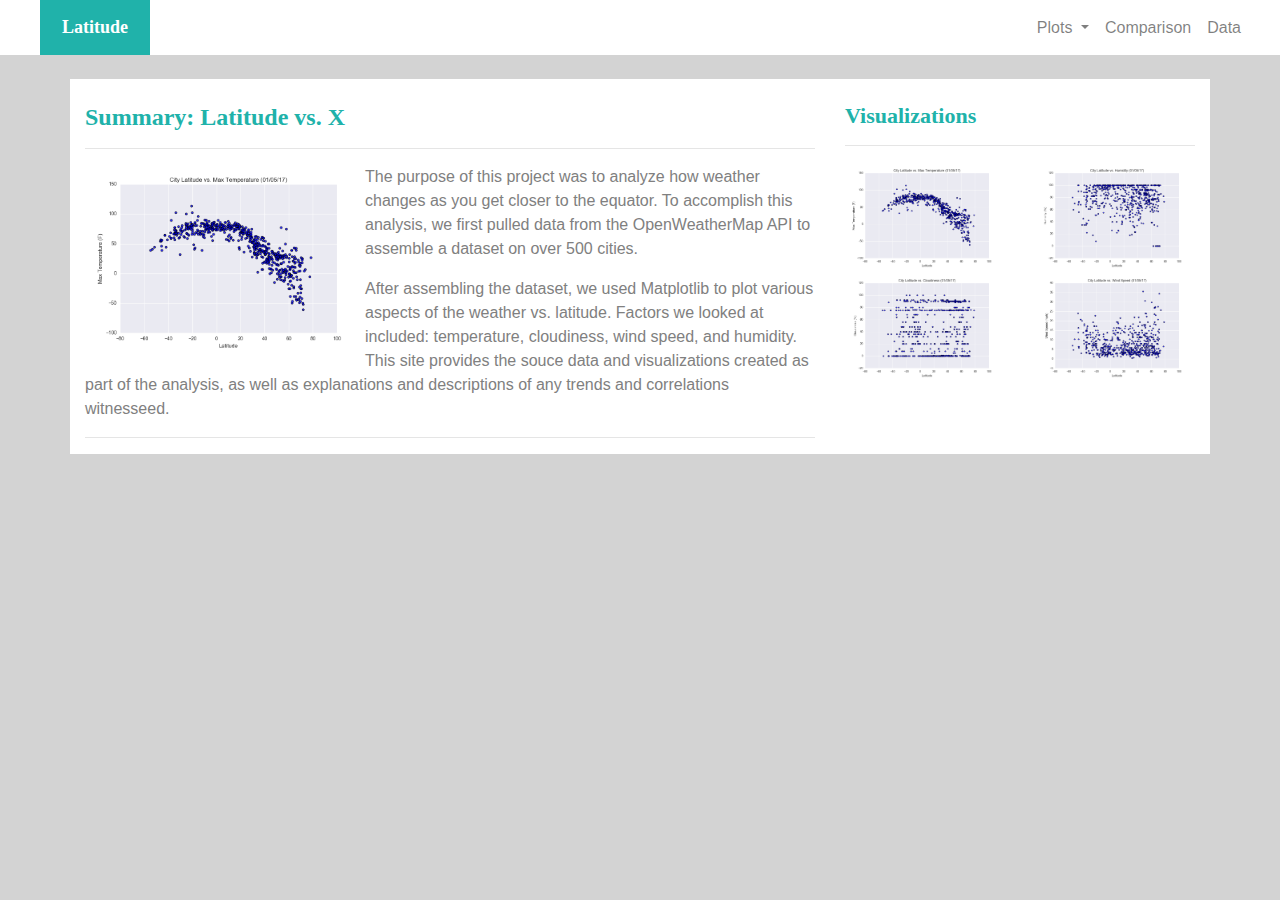
<file: index.html>
<!DOCTYPE html>
<html lang="en">

<!-- inputting stylesheets - style and bootstrap -->
<head>
	<meta charset="UTF-8">
  	<title>Web Design Challenge - Ana Morales</title>

  	<link rel="stylesheet" href="https://stackpath.bootstrapcdn.com/bootstrap/4.3.1/css/bootstrap.min.css" integrity="sha384-ggOyR0iXCbMQv3Xipma34MD+dH/1fQ784/j6cY/iJTQUOhcWr7x9JvoRxT2MZw1T" crossorigin="anonymous">
  	
	<link rel="stylesheet" href="style.css">

	<script src="https://code.jquery.com/jquery-3.3.1.slim.min.js" integrity="sha384-q8i/X+965DzO0rT7abK41JStQIAqVgRVzpbzo5smXKp4YfRvH+8abtTE1Pi6jizo" crossorigin="anonymous"></script>
	<script src="https://cdnjs.cloudflare.com/ajax/libs/popper.js/1.14.7/umd/popper.min.js" integrity="sha384-UO2eT0CpHqdSJQ6hJty5KVphtPhzWj9WO1clHTMGa3JDZwrnQq4sF86dIHNDz0W1" crossorigin="anonymous"></script>
	<script src="https://stackpath.bootstrapcdn.com/bootstrap/4.3.1/js/bootstrap.min.js" integrity="sha384-JjSmVgyd0p3pXB1rRibZUAYoIIy6OrQ6VrjIEaFf/nJGzIxFDsf4x0xIM+B07jRM" crossorigin="anonymous"></script>

</head>

<body>
	<!-- initiating header, home button and drop down menu -->
	<div>
		<div class="row">
			<div class="col col-6 homebutton">
				<a href="index.html">Latitude</a>
			</div>
			<div class="col col-6 menubuttons headertop">

		<nav class="navbar navbar-expand-md navbar-light">
			<button class="navbar-toggler" type="button" data-toggle="collapse" data-target="#navbarTogglerDemo03"
            aria-controls="navbarTogglerDemo03" aria-expanded="false" aria-label="Toggle navigation">
            <span class="navbar-toggler-icon"></span>
          </button>

        <div class="collapse navbar-collapse" id="navbarTogglerDemo03">
            <ul class="navbar-nav">
              <li class="nav-item dropdown">
                <a class="nav-link dropdown-toggle" href="#" id="navbarDropdownMenuLink" data-toggle="dropdown"
                  aria-haspopup="true" aria-expanded="false">
                  Plots
                </a>
                <div class="dropdown-menu" aria-labelledby="navbarDropdownMenuLink">
                  <a class="dropdown-item" href="visualization-1.html">Max Temperature</a>
                  <a class="dropdown-item" href="visualization-2.html">Humidity</a>
                  <a class="dropdown-item" href="visualization-3.html">Cloudiness</a>
                  <a class="dropdown-item" href="visualization-4.html">Wind Speed</a>
                </div>
              </li>
              <li class="nav-item">
                <a class="nav-link" href="comparison.html">Comparison</a>
              </li>
              <li class="nav-item">
                <a class="nav-link" href="data.html">Data</a>
              </li>
            </ul>
          </div>
        </nav>
      </div>
    </div>
  </div>	
	
<!-- initiating main body content -->
<div class="container">
    <br>
    <div class="row">
      <div class="col col-12 col-md-8 dividerbody">
        <br>
        <h1>Summary: Latitude vs. X</h1>
        <hr>
        <img src="Resources/Fig1.png" alt="Latitude vs. Max Temp" width="280" align="left">
        <p>The purpose of this project was to analyze how weather changes as you get closer to the equator. To
          accomplish this analysis, we first pulled data from the OpenWeatherMap API to assemble a dataset on over 500
          cities.</p>
        <p>After assembling the dataset, we used Matplotlib to plot various aspects of the weather vs. latitude. Factors
          we looked at included: temperature, cloudiness, wind speed, and humidity. This site provides the souce data
          and visualizations created as part of the analysis, as well as explanations and descriptions of any trends and
          correlations witnesseed.</p>
        <hr>
      </div>

      <!-- initiating right side of content (visualization snapshot) -->
      <div class="col col-12 col-md-4 dividerbody">
        <br>
        <h2>Visualizations</h2>
        <hr>
        <div class='row'>
          <div class="col col-3 col-md-6">
            <a href="visualization-1.html"><img src="Resources/Fig1.png" alt="Latitude vs. Temperature"></a>
          </div>
          <div class="col col-3 col-md-6">
            <a href="visualization-2.html"><img src="Resources/Fig2.png" alt="Latitude vs. Humidity"></a>
          </div>
          <div class="col col-3 col-md-6">
            <a href="visualization-3.html"><img src="Resources/Fig3.png" alt="Latitude vs. Cloudiness"></a>
          </div>
          <div class="col col-3 col-md-6">
            <a href="visualization-4.html"><img src="Resources/Fig4.png" alt="Latitude vs. Wind Speed"></a>
          </div>
        </div>
      </div>
    </div>
  </div>
</body>
</html>
</file>
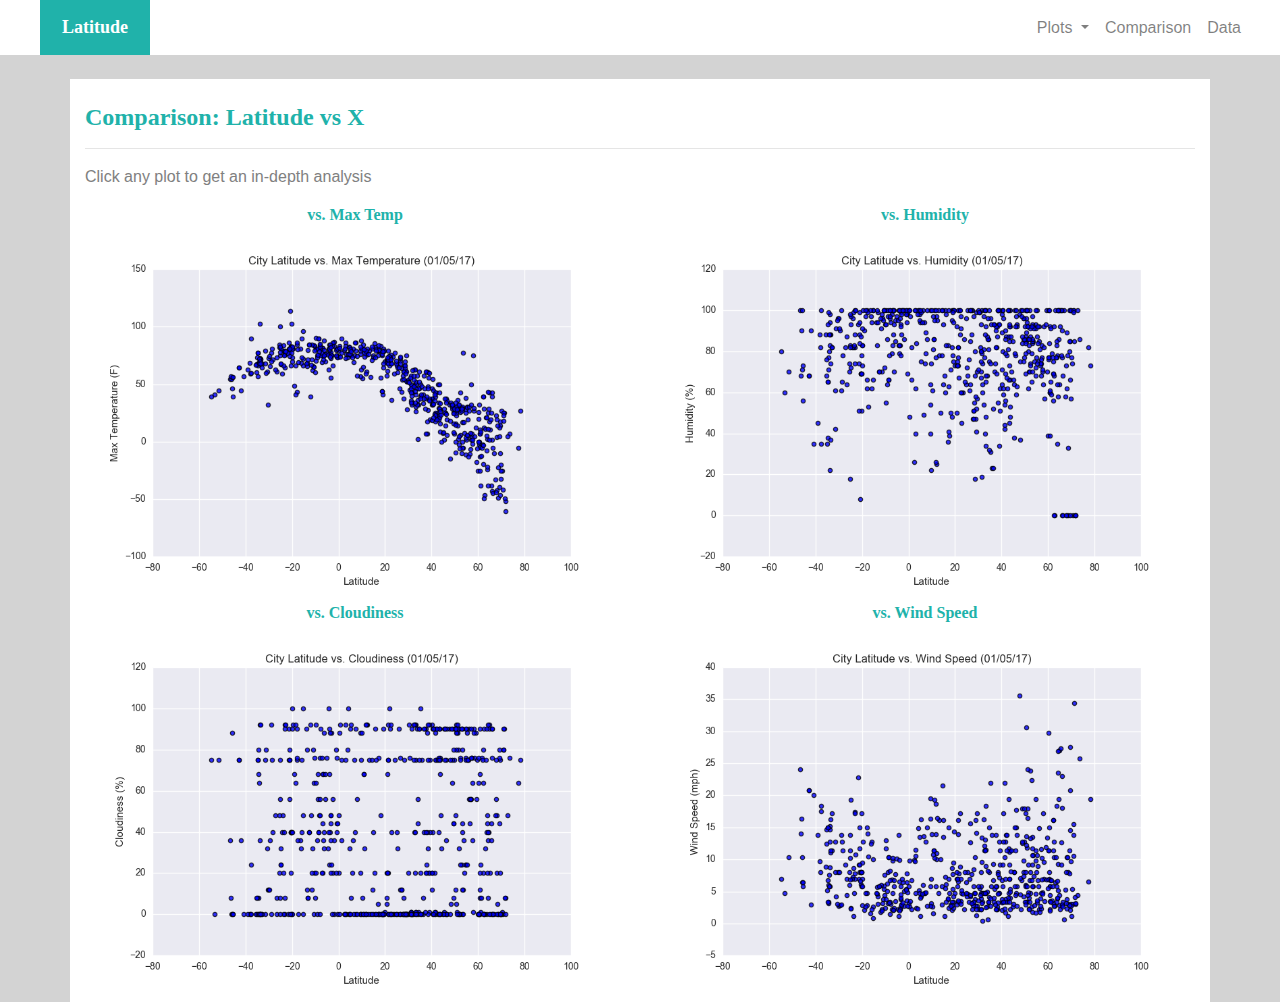
<file: comparison.html>
<!DOCTYPE html>
<html lang="en">

<!-- inputting stylesheets - style and bootstrap -->
<head>
	<meta charset="UTF-8">
  	<title>Web Design Challenge - Ana Morales</title>

  	<link rel="stylesheet" href="https://stackpath.bootstrapcdn.com/bootstrap/4.3.1/css/bootstrap.min.css" integrity="sha384-ggOyR0iXCbMQv3Xipma34MD+dH/1fQ784/j6cY/iJTQUOhcWr7x9JvoRxT2MZw1T" crossorigin="anonymous">
  	
	<link rel="stylesheet" href="style.css">

	<script src="https://code.jquery.com/jquery-3.3.1.slim.min.js" integrity="sha384-q8i/X+965DzO0rT7abK41JStQIAqVgRVzpbzo5smXKp4YfRvH+8abtTE1Pi6jizo" crossorigin="anonymous"></script>
	<script src="https://cdnjs.cloudflare.com/ajax/libs/popper.js/1.14.7/umd/popper.min.js" integrity="sha384-UO2eT0CpHqdSJQ6hJty5KVphtPhzWj9WO1clHTMGa3JDZwrnQq4sF86dIHNDz0W1" crossorigin="anonymous"></script>
	<script src="https://stackpath.bootstrapcdn.com/bootstrap/4.3.1/js/bootstrap.min.js" integrity="sha384-JjSmVgyd0p3pXB1rRibZUAYoIIy6OrQ6VrjIEaFf/nJGzIxFDsf4x0xIM+B07jRM" crossorigin="anonymous"></script>

</head>
<body>
	<!-- initiating header, home button and drop down menu -->
	<div>
		<div class="row">
			<div class="col col-6 homebutton">
				<a href="index.html">Latitude</a>
			</div>
			<div class="col col-6 menubuttons headertop">

		<nav class="navbar navbar-expand-md navbar-light">
			<button class="navbar-toggler" type="button" data-toggle="collapse" data-target="#navbarTogglerDemo03"
            aria-controls="navbarTogglerDemo03" aria-expanded="false" aria-label="Toggle navigation">
            <span class="navbar-toggler-icon"></span>
          </button>

        <div class="collapse navbar-collapse" id="navbarTogglerDemo03">
            <ul class="navbar-nav">
              <li class="nav-item dropdown">
                <a class="nav-link dropdown-toggle" href="#" id="navbarDropdownMenuLink" data-toggle="dropdown"
                  aria-haspopup="true" aria-expanded="false">
                  Plots
                </a>
                <div class="dropdown-menu" aria-labelledby="navbarDropdownMenuLink">
                  <a class="dropdown-item" href="visualization-1.html">Max Temperature</a>
                  <a class="dropdown-item" href="visualization-2.html">Humidity</a>
                  <a class="dropdown-item" href="visualization-3.html">Cloudiness</a>
                  <a class="dropdown-item" href="visualization-4.html">Wind Speed</a>
                </div>
              </li>
              <li class="nav-item">
                <a class="nav-link" href="comparison.html">Comparison</a>
              </li>
              <li class="nav-item">
                <a class="nav-link" href="data.html">Data</a>
              </li>
            </ul>
          </div>
        </nav>
      </div>
    </div>
  </div>	

   <!-- initiating main body content -->
   <div class="container">
    <br>
    <div class="row">
      <div class="col col-12 dividerbody">
        <br>
        <h1>Comparison: Latitude vs X</h1>
        <hr>
        <p>Click any plot to get an in-depth analysis</p>
        <div class='row'>
          <div class="col col-12 col-md-6">
              <h3>vs. Max Temp</h3>
            <a href="visualization-1.html"><img src="Resources/Fig1.png" alt="Latitude vs. Max Temp"></a>
          </div>
          <div class="col col-12 col-md-6">
              <h3>vs. Humidity</h3>
            <a href="visualization-2.html"><img src="Resources/Fig2.png" alt="Latitude vs. Humidity"></a>
          </div>
          <div class="col col-12 col-md-6">
              <h3>vs. Cloudiness</h3>
            <a href="visualization-3.html"><img src="Resources/Fig3.png" alt="Latitude vs. Cloudiness"></a>
          </div>
          <div class="col col-12 col-md-6">
              <h3>vs. Wind Speed</h3>
            <a href="visualization-4.html"><img src="Resources/Fig4.png" alt="Latitude vs. Wind Speed"></a>
          </div>
        </div>
      </div>
    </div>
  </div>

  </body>
</html>
</file>
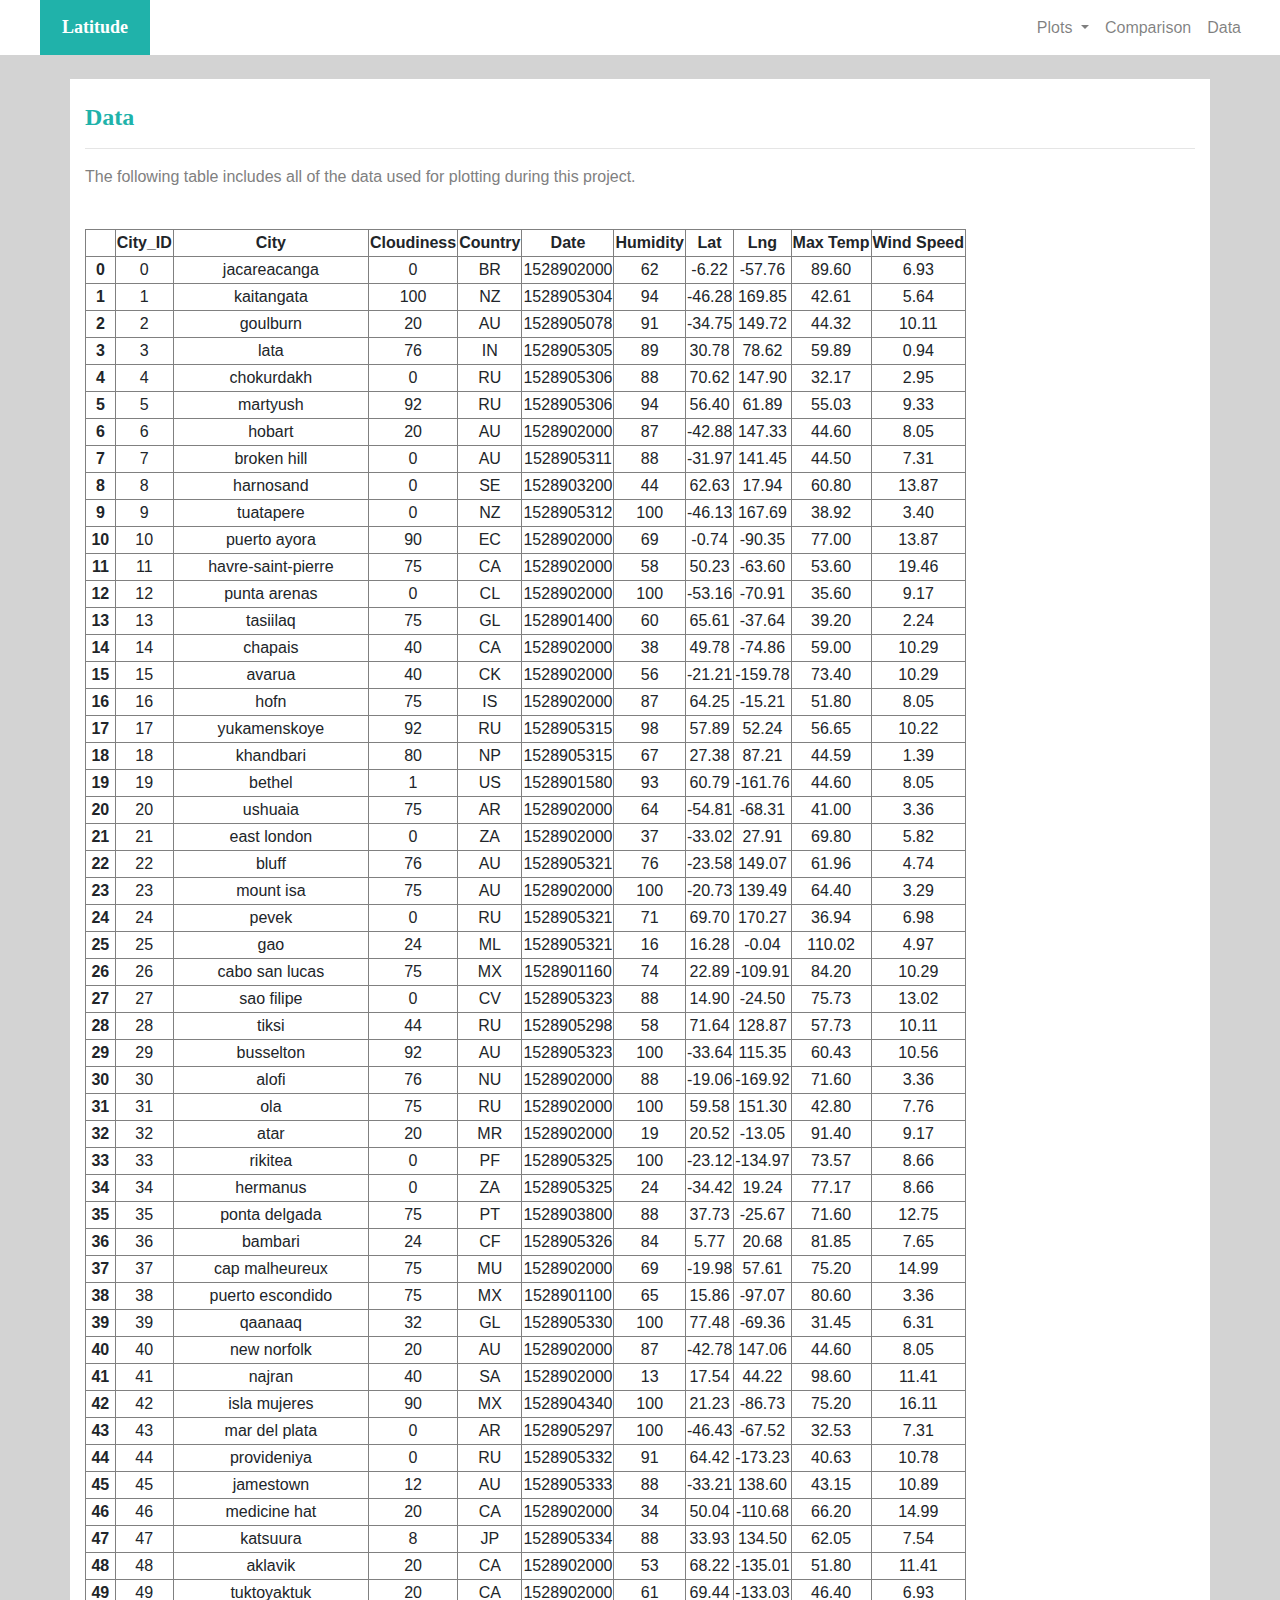
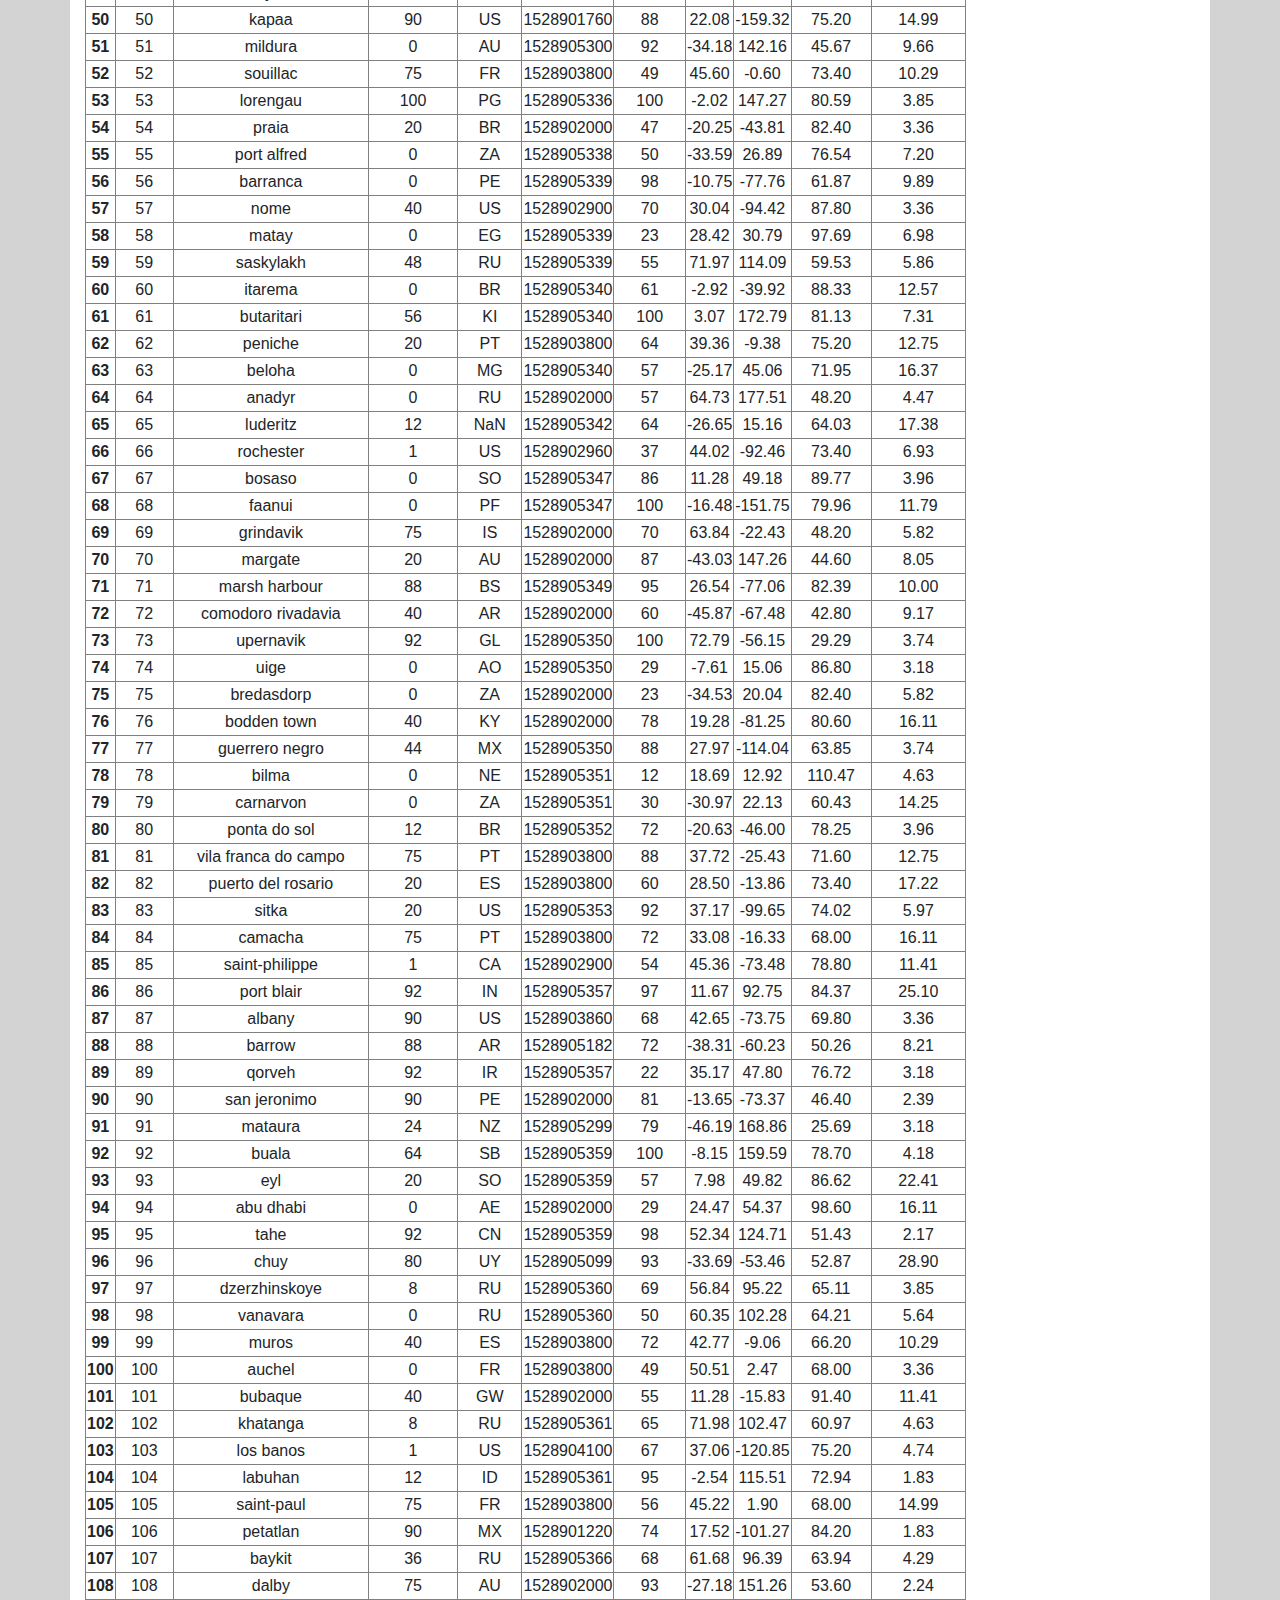
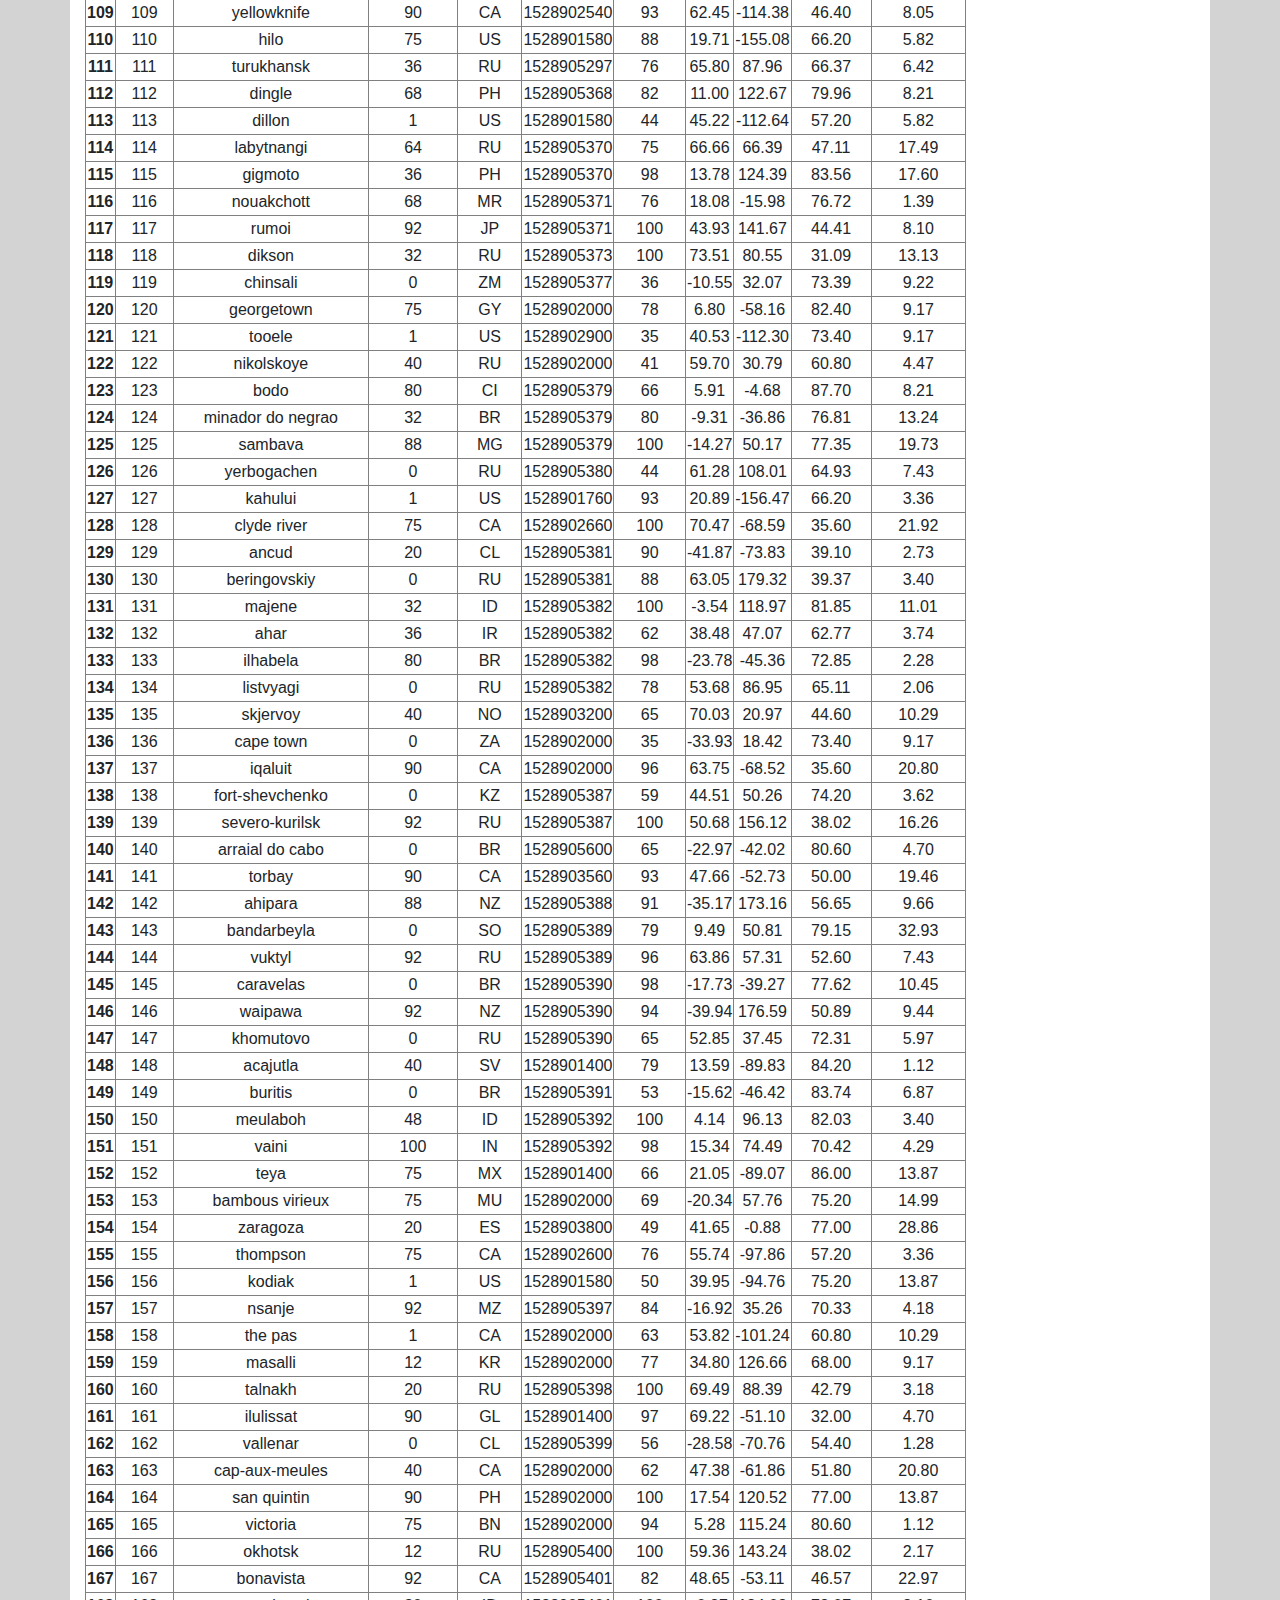
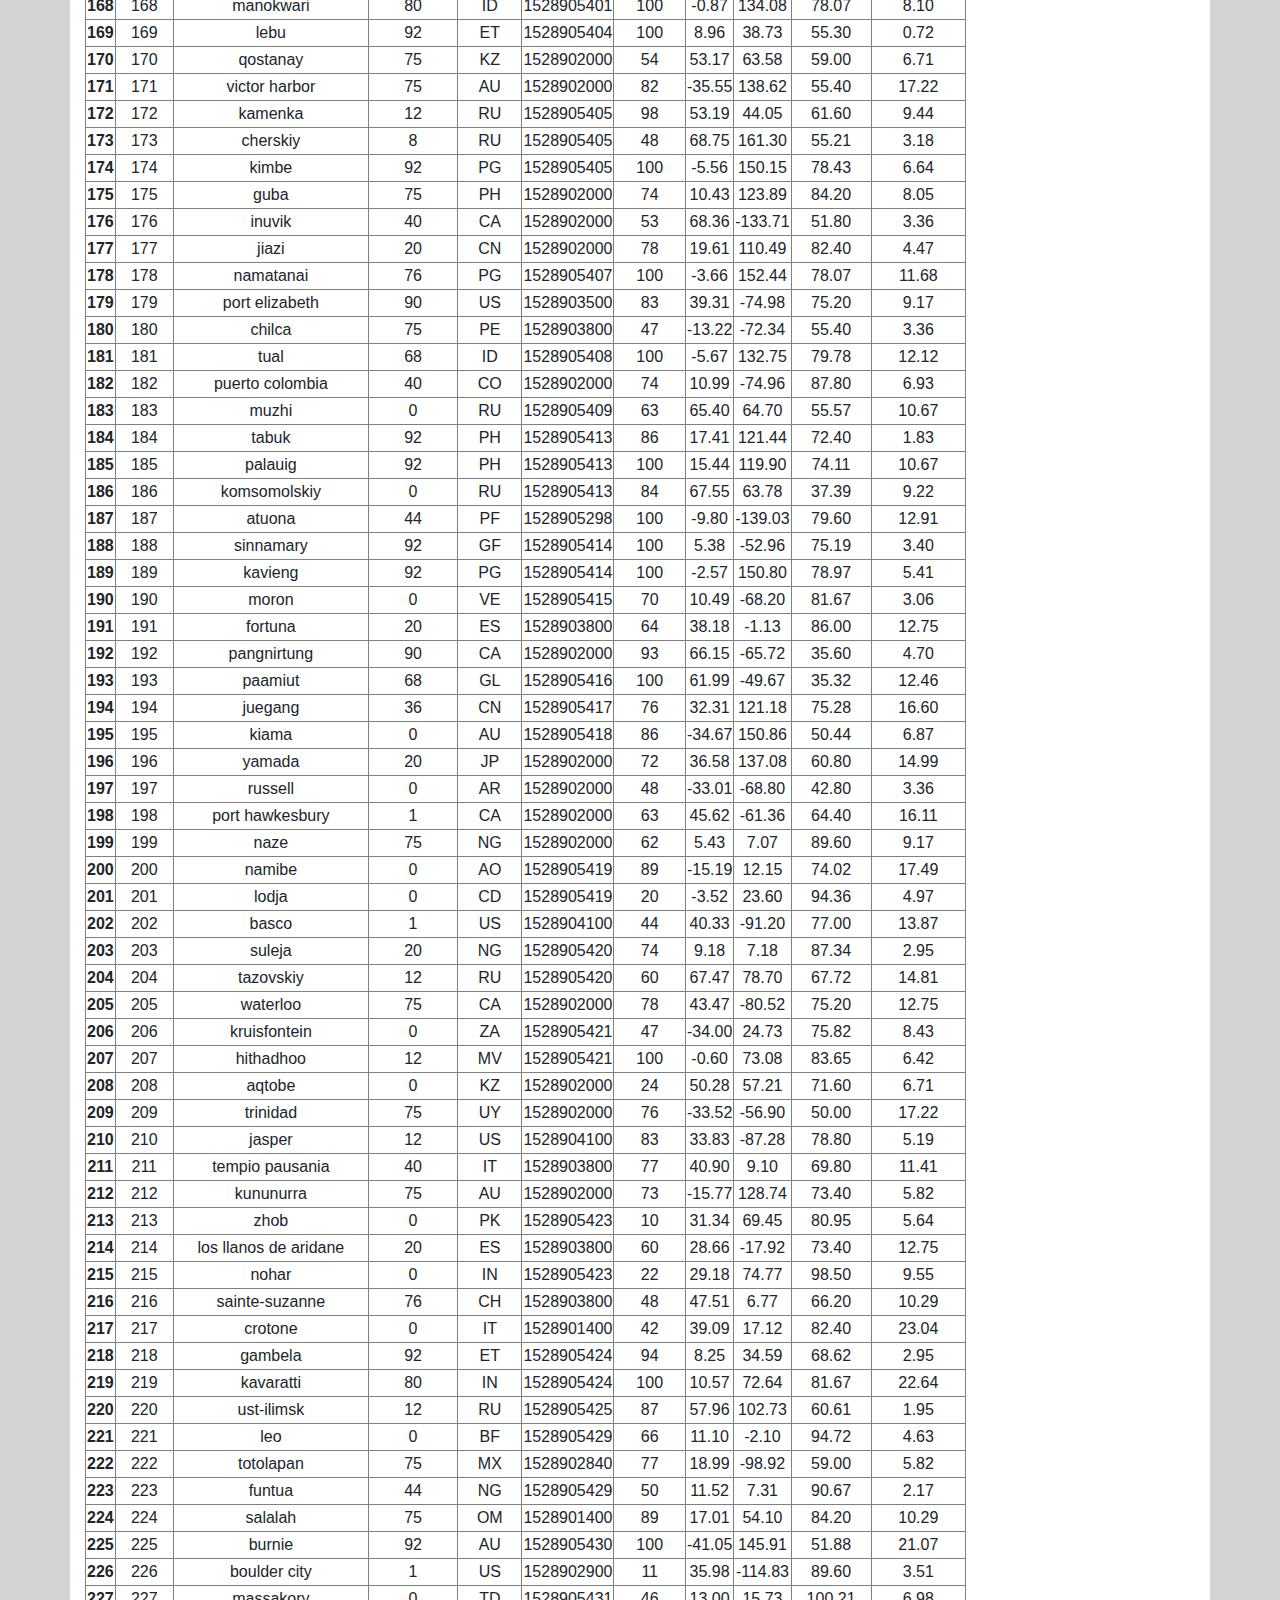
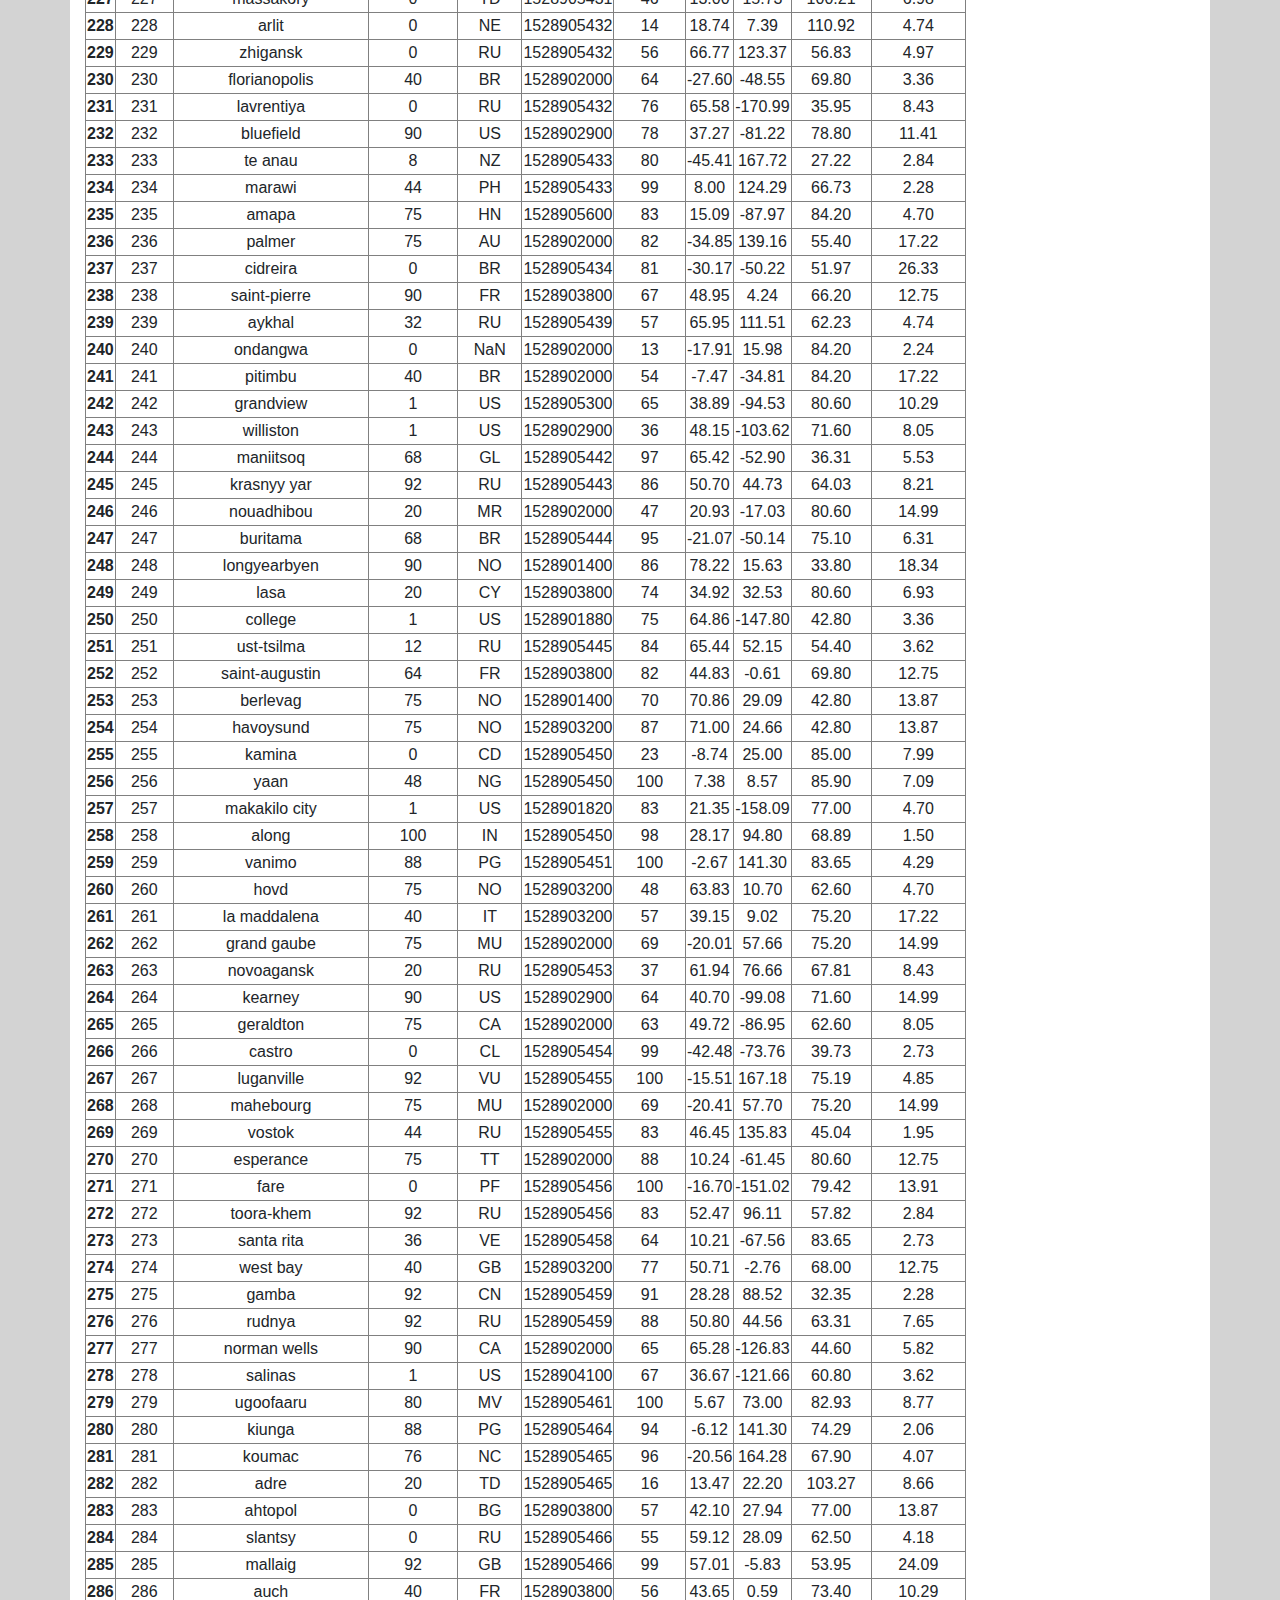
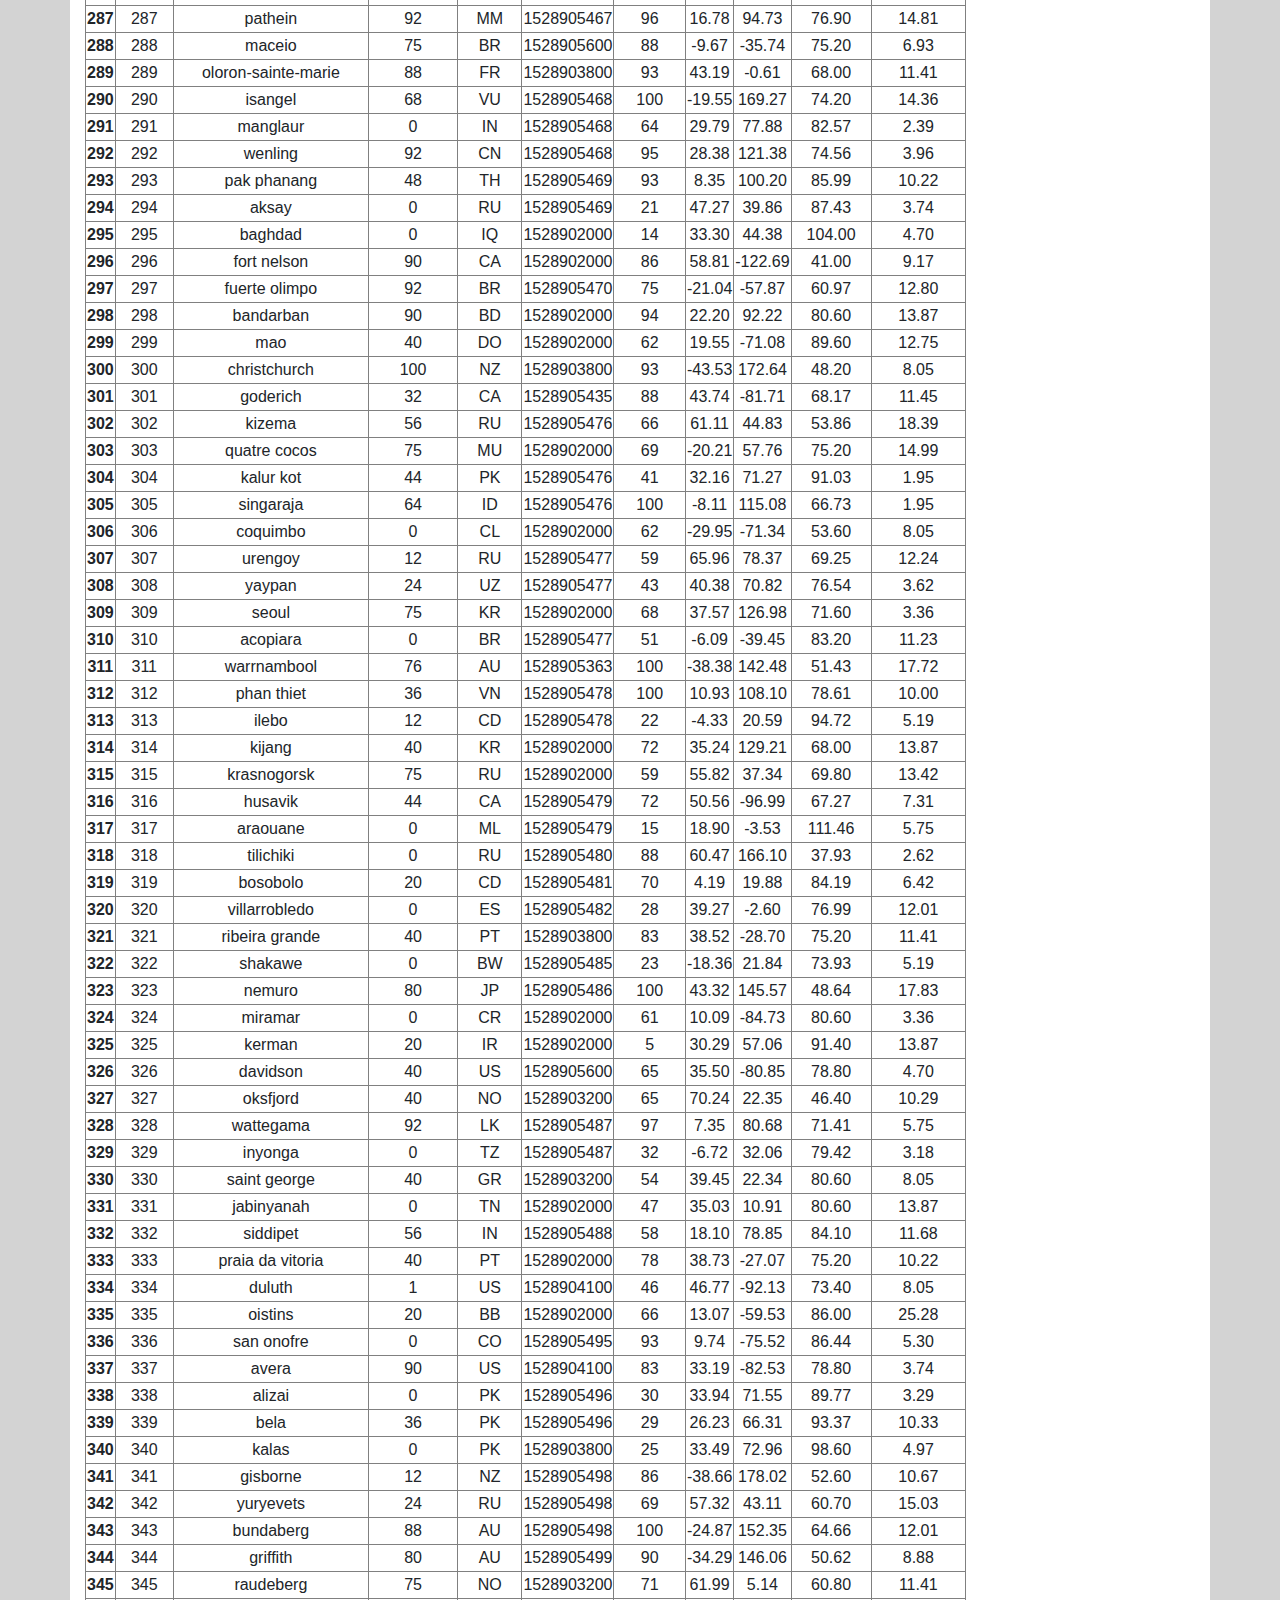
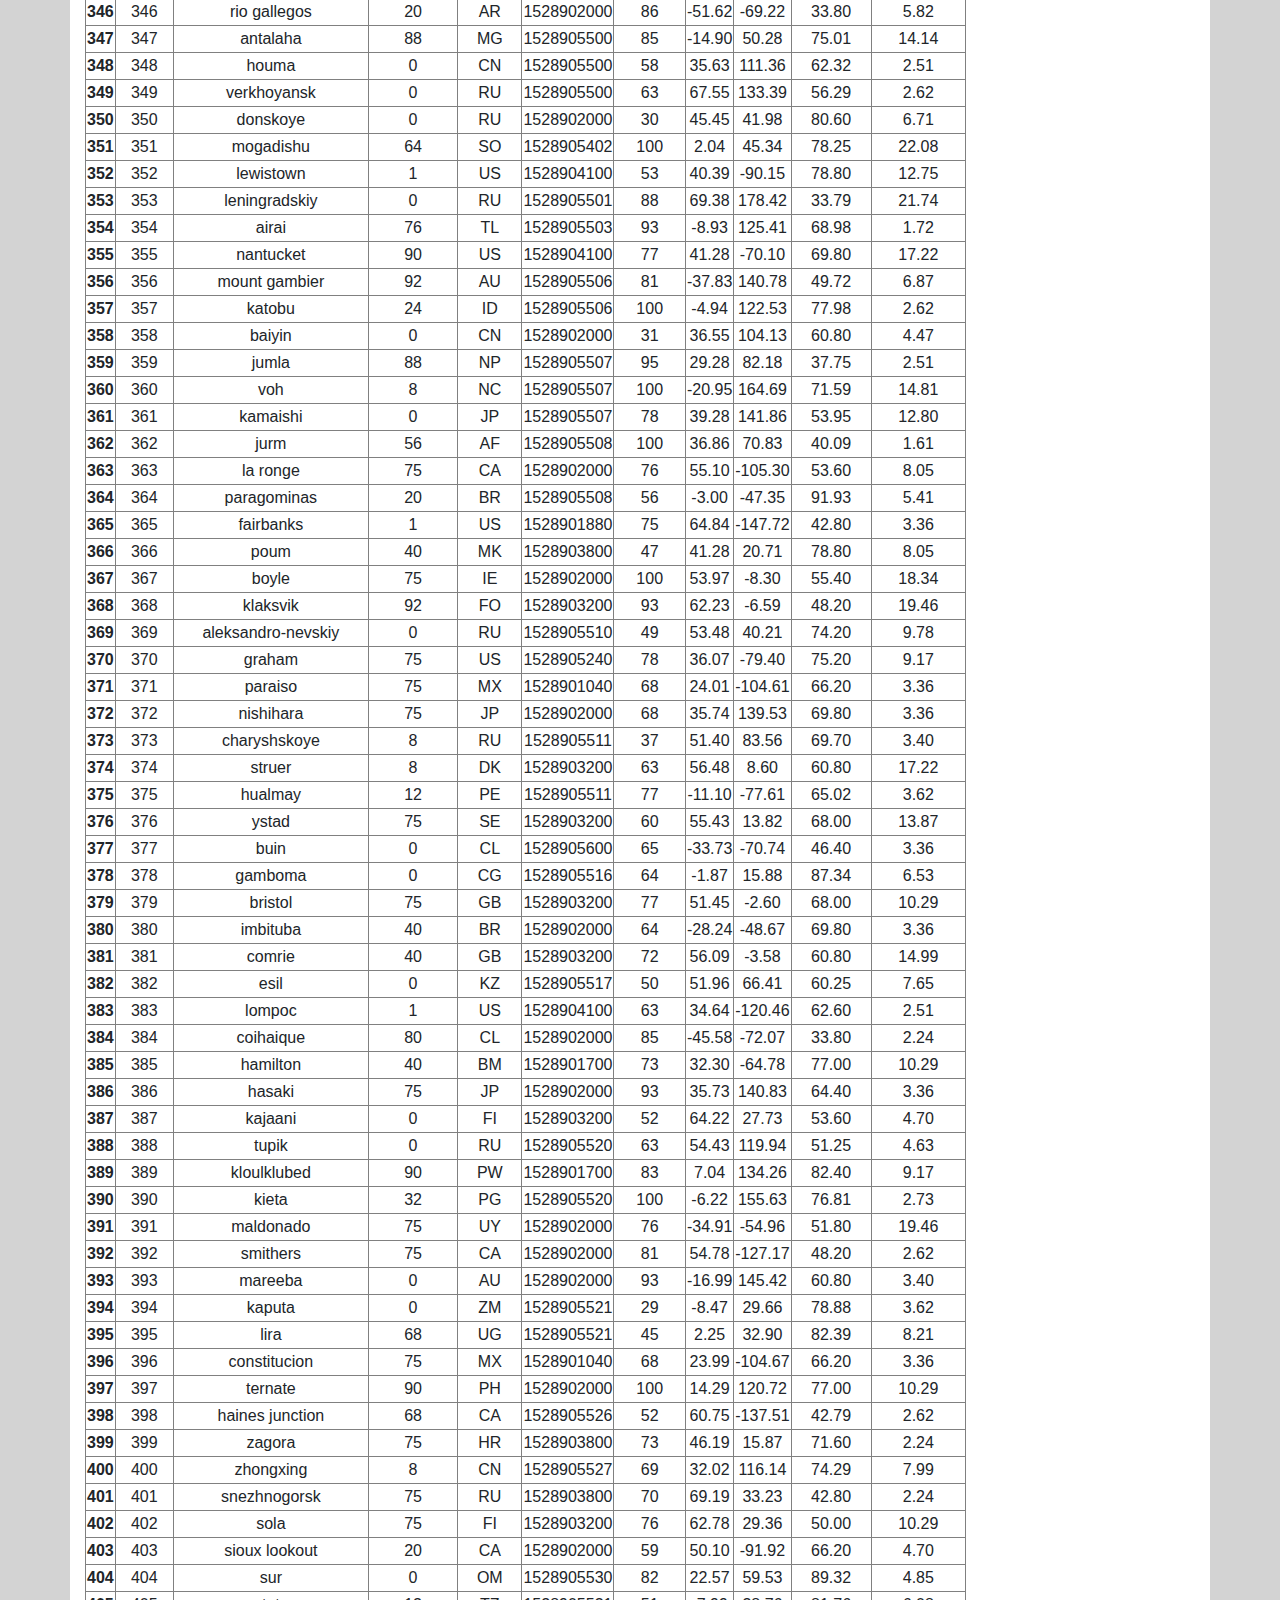
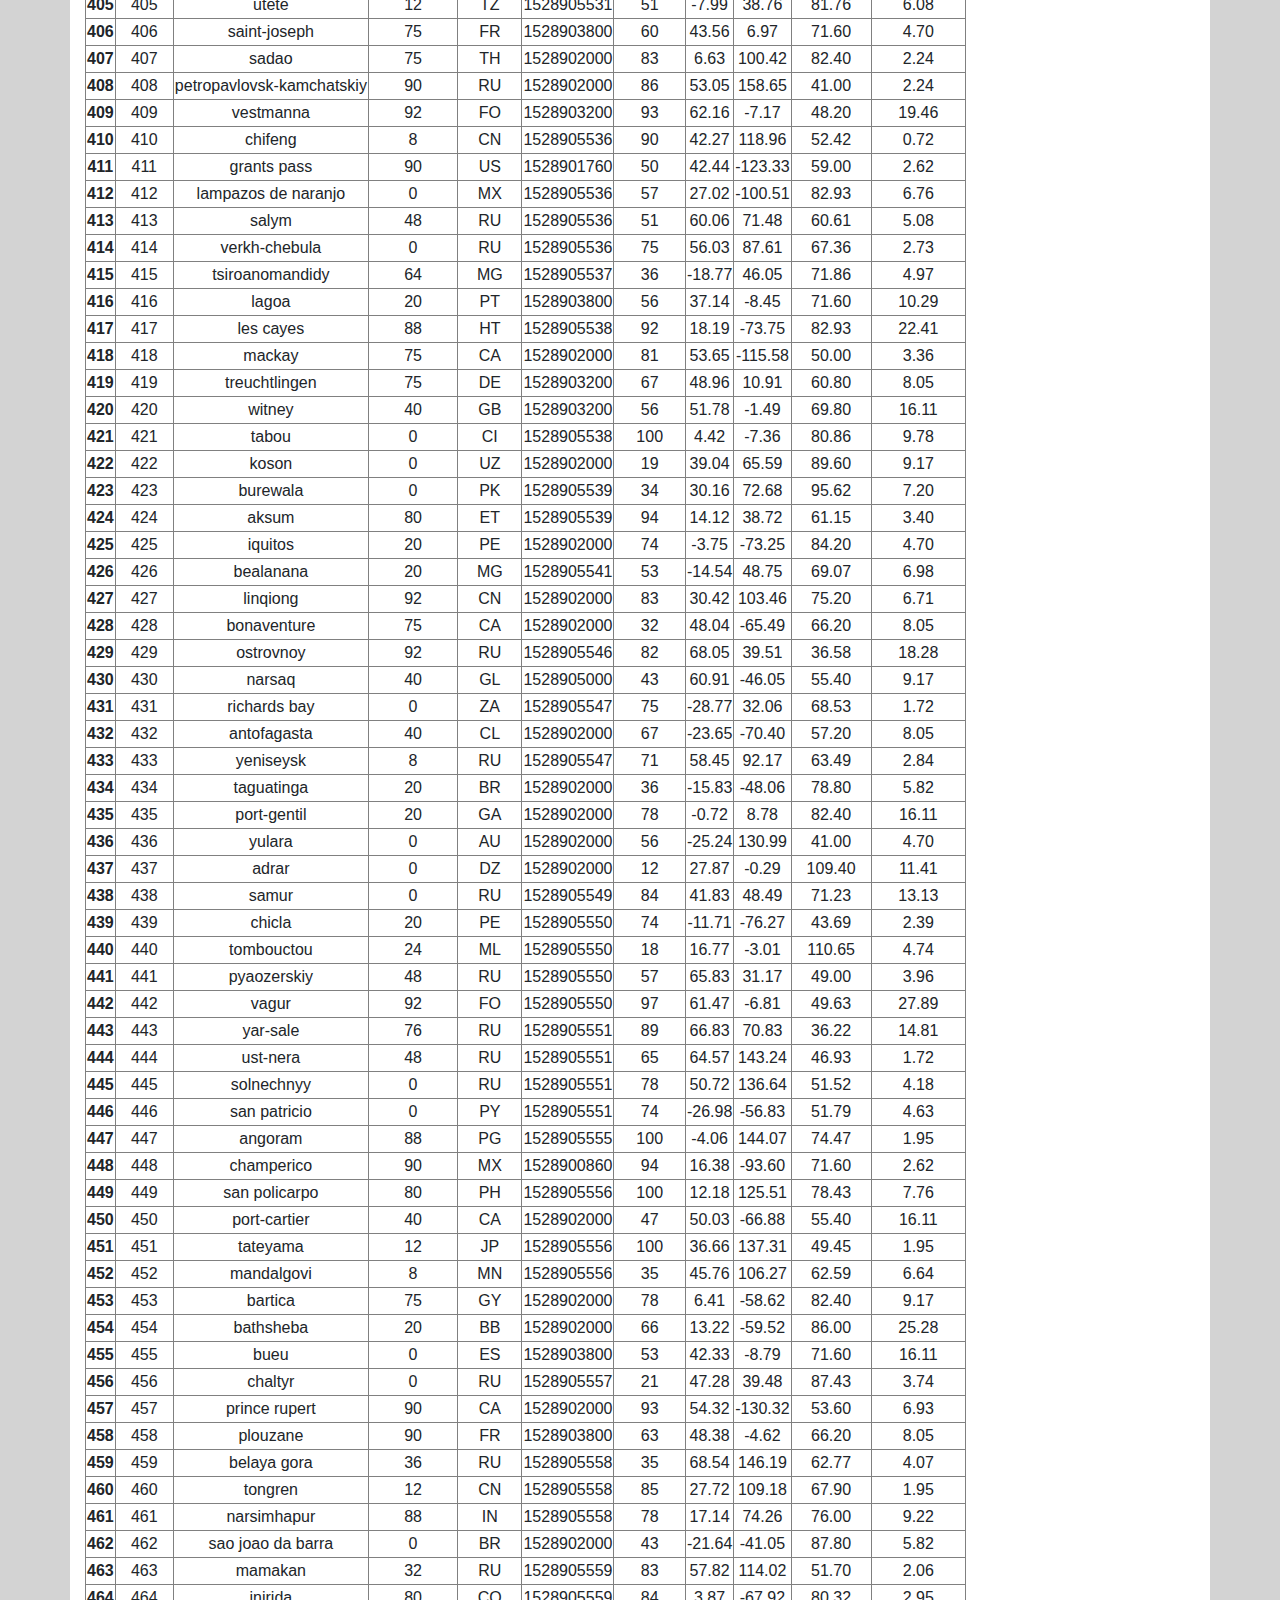
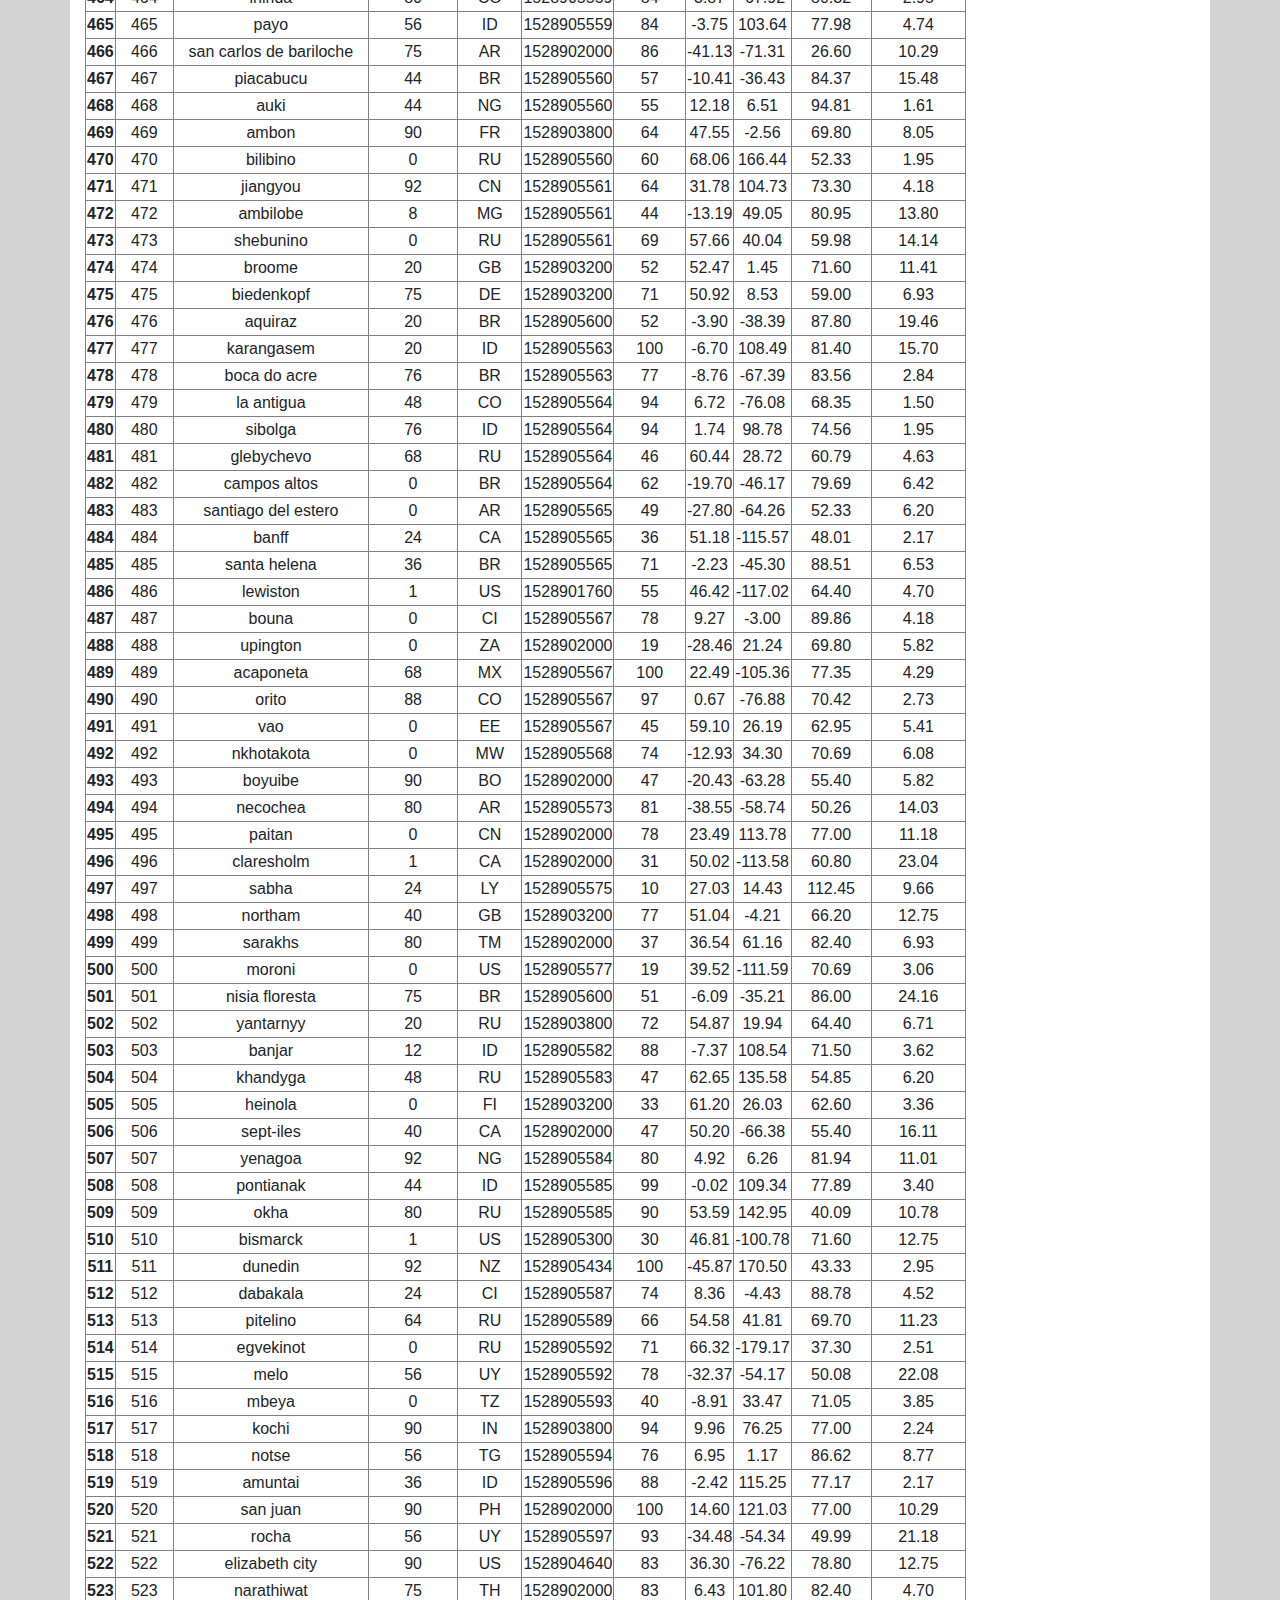
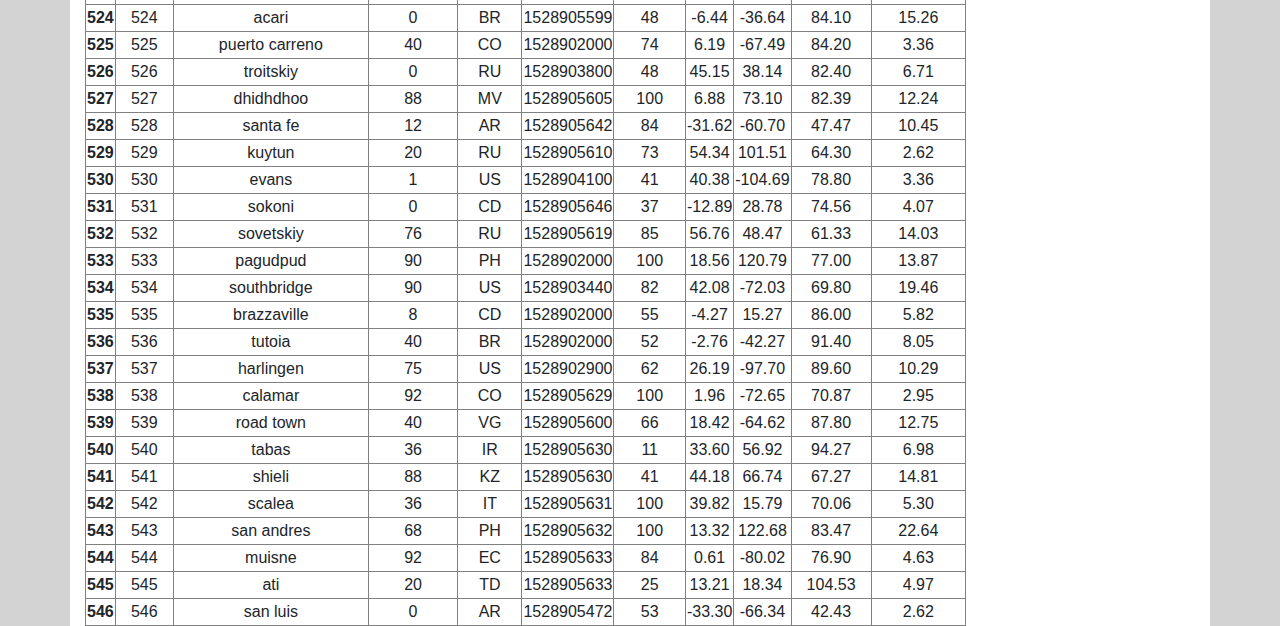
<file: data.html>
<!DOCTYPE html>
<html lang="en">

<!-- inputting stylesheets - style and bootstrap -->
<head>
	<meta charset="UTF-8">
  	<title>Web Design Challenge - Ana Morales</title>

  	<link rel="stylesheet" href="https://stackpath.bootstrapcdn.com/bootstrap/4.3.1/css/bootstrap.min.css" integrity="sha384-ggOyR0iXCbMQv3Xipma34MD+dH/1fQ784/j6cY/iJTQUOhcWr7x9JvoRxT2MZw1T" crossorigin="anonymous">
  	
	<link rel="stylesheet" href="style.css">

	<script src="https://code.jquery.com/jquery-3.3.1.slim.min.js" integrity="sha384-q8i/X+965DzO0rT7abK41JStQIAqVgRVzpbzo5smXKp4YfRvH+8abtTE1Pi6jizo" crossorigin="anonymous"></script>
	<script src="https://cdnjs.cloudflare.com/ajax/libs/popper.js/1.14.7/umd/popper.min.js" integrity="sha384-UO2eT0CpHqdSJQ6hJty5KVphtPhzWj9WO1clHTMGa3JDZwrnQq4sF86dIHNDz0W1" crossorigin="anonymous"></script>
	<script src="https://stackpath.bootstrapcdn.com/bootstrap/4.3.1/js/bootstrap.min.js" integrity="sha384-JjSmVgyd0p3pXB1rRibZUAYoIIy6OrQ6VrjIEaFf/nJGzIxFDsf4x0xIM+B07jRM" crossorigin="anonymous"></script>

</head>
<body>
	<!-- initiating header, home button and drop down menu -->
	<div>
		<div class="row">
			<div class="col col-6 homebutton">
				<a href="index.html">Latitude</a>
			</div>
			<div class="col col-6 menubuttons headertop">

		<nav class="navbar navbar-expand-md navbar-light">
			<button class="navbar-toggler" type="button" data-toggle="collapse" data-target="#navbarTogglerDemo03"
            aria-controls="navbarTogglerDemo03" aria-expanded="false" aria-label="Toggle navigation">
            <span class="navbar-toggler-icon"></span>
          </button>

        <div class="collapse navbar-collapse" id="navbarTogglerDemo03">
            <ul class="navbar-nav">
              <li class="nav-item dropdown">
                <a class="nav-link dropdown-toggle" href="#" id="navbarDropdownMenuLink" data-toggle="dropdown"
                  aria-haspopup="true" aria-expanded="false">
                  Plots
                </a>
                <div class="dropdown-menu" aria-labelledby="navbarDropdownMenuLink">
                  <a class="dropdown-item" href="visualization-1.html">Max Temperature</a>
                  <a class="dropdown-item" href="visualization-2.html">Humidity</a>
                  <a class="dropdown-item" href="visualization-3.html">Cloudiness</a>
                  <a class="dropdown-item" href="visualization-4.html">Wind Speed</a>
                </div>
              </li>
              <li class="nav-item">
                <a class="nav-link" href="comparison.html">Comparison</a>
              </li>
              <li class="nav-item">
                <a class="nav-link" href="data.html">Data</a>
              </li>
            </ul>
          </div>
        </nav>
      </div>
    </div>
  </div>	

<!-- initiating table and bringing data in from cities.html -->
<div class="container">
    <br>
    <div class="row">
      <div class="col col-12 dividertable">
        <br>
        <h1>Data</h1>
        <hr>
        <p>The following table includes all of the data used for plotting during this project. </p>
        <br>
        <table border="1" class="dataframe">
  <thead>
    <tr>
      <th></th>
      <th>City_ID</th>
      <th>City</th>
      <th>Cloudiness</th>
      <th>Country</th>
      <th>Date</th>
      <th>Humidity</th>
      <th>Lat</th>
      <th>Lng</th>
      <th>Max Temp</th>
      <th>Wind Speed</th>
    </tr>
  </thead>
  <tbody>
    <tr>
      <th>0</th>
      <td>0</td>
      <td>jacareacanga</td>
      <td>0</td>
      <td>BR</td>
      <td>1528902000</td>
      <td>62</td>
      <td>-6.22</td>
      <td>-57.76</td>
      <td>89.60</td>
      <td>6.93</td>
    </tr>
    <tr>
      <th>1</th>
      <td>1</td>
      <td>kaitangata</td>
      <td>100</td>
      <td>NZ</td>
      <td>1528905304</td>
      <td>94</td>
      <td>-46.28</td>
      <td>169.85</td>
      <td>42.61</td>
      <td>5.64</td>
    </tr>
    <tr>
      <th>2</th>
      <td>2</td>
      <td>goulburn</td>
      <td>20</td>
      <td>AU</td>
      <td>1528905078</td>
      <td>91</td>
      <td>-34.75</td>
      <td>149.72</td>
      <td>44.32</td>
      <td>10.11</td>
    </tr>
    <tr>
      <th>3</th>
      <td>3</td>
      <td>lata</td>
      <td>76</td>
      <td>IN</td>
      <td>1528905305</td>
      <td>89</td>
      <td>30.78</td>
      <td>78.62</td>
      <td>59.89</td>
      <td>0.94</td>
    </tr>
    <tr>
      <th>4</th>
      <td>4</td>
      <td>chokurdakh</td>
      <td>0</td>
      <td>RU</td>
      <td>1528905306</td>
      <td>88</td>
      <td>70.62</td>
      <td>147.90</td>
      <td>32.17</td>
      <td>2.95</td>
    </tr>
    <tr>
      <th>5</th>
      <td>5</td>
      <td>martyush</td>
      <td>92</td>
      <td>RU</td>
      <td>1528905306</td>
      <td>94</td>
      <td>56.40</td>
      <td>61.89</td>
      <td>55.03</td>
      <td>9.33</td>
    </tr>
    <tr>
      <th>6</th>
      <td>6</td>
      <td>hobart</td>
      <td>20</td>
      <td>AU</td>
      <td>1528902000</td>
      <td>87</td>
      <td>-42.88</td>
      <td>147.33</td>
      <td>44.60</td>
      <td>8.05</td>
    </tr>
    <tr>
      <th>7</th>
      <td>7</td>
      <td>broken hill</td>
      <td>0</td>
      <td>AU</td>
      <td>1528905311</td>
      <td>88</td>
      <td>-31.97</td>
      <td>141.45</td>
      <td>44.50</td>
      <td>7.31</td>
    </tr>
    <tr>
      <th>8</th>
      <td>8</td>
      <td>harnosand</td>
      <td>0</td>
      <td>SE</td>
      <td>1528903200</td>
      <td>44</td>
      <td>62.63</td>
      <td>17.94</td>
      <td>60.80</td>
      <td>13.87</td>
    </tr>
    <tr>
      <th>9</th>
      <td>9</td>
      <td>tuatapere</td>
      <td>0</td>
      <td>NZ</td>
      <td>1528905312</td>
      <td>100</td>
      <td>-46.13</td>
      <td>167.69</td>
      <td>38.92</td>
      <td>3.40</td>
    </tr>
    <tr>
      <th>10</th>
      <td>10</td>
      <td>puerto ayora</td>
      <td>90</td>
      <td>EC</td>
      <td>1528902000</td>
      <td>69</td>
      <td>-0.74</td>
      <td>-90.35</td>
      <td>77.00</td>
      <td>13.87</td>
    </tr>
    <tr>
      <th>11</th>
      <td>11</td>
      <td>havre-saint-pierre</td>
      <td>75</td>
      <td>CA</td>
      <td>1528902000</td>
      <td>58</td>
      <td>50.23</td>
      <td>-63.60</td>
      <td>53.60</td>
      <td>19.46</td>
    </tr>
    <tr>
      <th>12</th>
      <td>12</td>
      <td>punta arenas</td>
      <td>0</td>
      <td>CL</td>
      <td>1528902000</td>
      <td>100</td>
      <td>-53.16</td>
      <td>-70.91</td>
      <td>35.60</td>
      <td>9.17</td>
    </tr>
    <tr>
      <th>13</th>
      <td>13</td>
      <td>tasiilaq</td>
      <td>75</td>
      <td>GL</td>
      <td>1528901400</td>
      <td>60</td>
      <td>65.61</td>
      <td>-37.64</td>
      <td>39.20</td>
      <td>2.24</td>
    </tr>
    <tr>
      <th>14</th>
      <td>14</td>
      <td>chapais</td>
      <td>40</td>
      <td>CA</td>
      <td>1528902000</td>
      <td>38</td>
      <td>49.78</td>
      <td>-74.86</td>
      <td>59.00</td>
      <td>10.29</td>
    </tr>
    <tr>
      <th>15</th>
      <td>15</td>
      <td>avarua</td>
      <td>40</td>
      <td>CK</td>
      <td>1528902000</td>
      <td>56</td>
      <td>-21.21</td>
      <td>-159.78</td>
      <td>73.40</td>
      <td>10.29</td>
    </tr>
    <tr>
      <th>16</th>
      <td>16</td>
      <td>hofn</td>
      <td>75</td>
      <td>IS</td>
      <td>1528902000</td>
      <td>87</td>
      <td>64.25</td>
      <td>-15.21</td>
      <td>51.80</td>
      <td>8.05</td>
    </tr>
    <tr>
      <th>17</th>
      <td>17</td>
      <td>yukamenskoye</td>
      <td>92</td>
      <td>RU</td>
      <td>1528905315</td>
      <td>98</td>
      <td>57.89</td>
      <td>52.24</td>
      <td>56.65</td>
      <td>10.22</td>
    </tr>
    <tr>
      <th>18</th>
      <td>18</td>
      <td>khandbari</td>
      <td>80</td>
      <td>NP</td>
      <td>1528905315</td>
      <td>67</td>
      <td>27.38</td>
      <td>87.21</td>
      <td>44.59</td>
      <td>1.39</td>
    </tr>
    <tr>
      <th>19</th>
      <td>19</td>
      <td>bethel</td>
      <td>1</td>
      <td>US</td>
      <td>1528901580</td>
      <td>93</td>
      <td>60.79</td>
      <td>-161.76</td>
      <td>44.60</td>
      <td>8.05</td>
    </tr>
    <tr>
      <th>20</th>
      <td>20</td>
      <td>ushuaia</td>
      <td>75</td>
      <td>AR</td>
      <td>1528902000</td>
      <td>64</td>
      <td>-54.81</td>
      <td>-68.31</td>
      <td>41.00</td>
      <td>3.36</td>
    </tr>
    <tr>
      <th>21</th>
      <td>21</td>
      <td>east london</td>
      <td>0</td>
      <td>ZA</td>
      <td>1528902000</td>
      <td>37</td>
      <td>-33.02</td>
      <td>27.91</td>
      <td>69.80</td>
      <td>5.82</td>
    </tr>
    <tr>
      <th>22</th>
      <td>22</td>
      <td>bluff</td>
      <td>76</td>
      <td>AU</td>
      <td>1528905321</td>
      <td>76</td>
      <td>-23.58</td>
      <td>149.07</td>
      <td>61.96</td>
      <td>4.74</td>
    </tr>
    <tr>
      <th>23</th>
      <td>23</td>
      <td>mount isa</td>
      <td>75</td>
      <td>AU</td>
      <td>1528902000</td>
      <td>100</td>
      <td>-20.73</td>
      <td>139.49</td>
      <td>64.40</td>
      <td>3.29</td>
    </tr>
    <tr>
      <th>24</th>
      <td>24</td>
      <td>pevek</td>
      <td>0</td>
      <td>RU</td>
      <td>1528905321</td>
      <td>71</td>
      <td>69.70</td>
      <td>170.27</td>
      <td>36.94</td>
      <td>6.98</td>
    </tr>
    <tr>
      <th>25</th>
      <td>25</td>
      <td>gao</td>
      <td>24</td>
      <td>ML</td>
      <td>1528905321</td>
      <td>16</td>
      <td>16.28</td>
      <td>-0.04</td>
      <td>110.02</td>
      <td>4.97</td>
    </tr>
    <tr>
      <th>26</th>
      <td>26</td>
      <td>cabo san lucas</td>
      <td>75</td>
      <td>MX</td>
      <td>1528901160</td>
      <td>74</td>
      <td>22.89</td>
      <td>-109.91</td>
      <td>84.20</td>
      <td>10.29</td>
    </tr>
    <tr>
      <th>27</th>
      <td>27</td>
      <td>sao filipe</td>
      <td>0</td>
      <td>CV</td>
      <td>1528905323</td>
      <td>88</td>
      <td>14.90</td>
      <td>-24.50</td>
      <td>75.73</td>
      <td>13.02</td>
    </tr>
    <tr>
      <th>28</th>
      <td>28</td>
      <td>tiksi</td>
      <td>44</td>
      <td>RU</td>
      <td>1528905298</td>
      <td>58</td>
      <td>71.64</td>
      <td>128.87</td>
      <td>57.73</td>
      <td>10.11</td>
    </tr>
    <tr>
      <th>29</th>
      <td>29</td>
      <td>busselton</td>
      <td>92</td>
      <td>AU</td>
      <td>1528905323</td>
      <td>100</td>
      <td>-33.64</td>
      <td>115.35</td>
      <td>60.43</td>
      <td>10.56</td>
    </tr>
    <tr>
      <th>30</th>
      <td>30</td>
      <td>alofi</td>
      <td>76</td>
      <td>NU</td>
      <td>1528902000</td>
      <td>88</td>
      <td>-19.06</td>
      <td>-169.92</td>
      <td>71.60</td>
      <td>3.36</td>
    </tr>
    <tr>
      <th>31</th>
      <td>31</td>
      <td>ola</td>
      <td>75</td>
      <td>RU</td>
      <td>1528902000</td>
      <td>100</td>
      <td>59.58</td>
      <td>151.30</td>
      <td>42.80</td>
      <td>7.76</td>
    </tr>
    <tr>
      <th>32</th>
      <td>32</td>
      <td>atar</td>
      <td>20</td>
      <td>MR</td>
      <td>1528902000</td>
      <td>19</td>
      <td>20.52</td>
      <td>-13.05</td>
      <td>91.40</td>
      <td>9.17</td>
    </tr>
    <tr>
      <th>33</th>
      <td>33</td>
      <td>rikitea</td>
      <td>0</td>
      <td>PF</td>
      <td>1528905325</td>
      <td>100</td>
      <td>-23.12</td>
      <td>-134.97</td>
      <td>73.57</td>
      <td>8.66</td>
    </tr>
    <tr>
      <th>34</th>
      <td>34</td>
      <td>hermanus</td>
      <td>0</td>
      <td>ZA</td>
      <td>1528905325</td>
      <td>24</td>
      <td>-34.42</td>
      <td>19.24</td>
      <td>77.17</td>
      <td>8.66</td>
    </tr>
    <tr>
      <th>35</th>
      <td>35</td>
      <td>ponta delgada</td>
      <td>75</td>
      <td>PT</td>
      <td>1528903800</td>
      <td>88</td>
      <td>37.73</td>
      <td>-25.67</td>
      <td>71.60</td>
      <td>12.75</td>
    </tr>
    <tr>
      <th>36</th>
      <td>36</td>
      <td>bambari</td>
      <td>24</td>
      <td>CF</td>
      <td>1528905326</td>
      <td>84</td>
      <td>5.77</td>
      <td>20.68</td>
      <td>81.85</td>
      <td>7.65</td>
    </tr>
    <tr>
      <th>37</th>
      <td>37</td>
      <td>cap malheureux</td>
      <td>75</td>
      <td>MU</td>
      <td>1528902000</td>
      <td>69</td>
      <td>-19.98</td>
      <td>57.61</td>
      <td>75.20</td>
      <td>14.99</td>
    </tr>
    <tr>
      <th>38</th>
      <td>38</td>
      <td>puerto escondido</td>
      <td>75</td>
      <td>MX</td>
      <td>1528901100</td>
      <td>65</td>
      <td>15.86</td>
      <td>-97.07</td>
      <td>80.60</td>
      <td>3.36</td>
    </tr>
    <tr>
      <th>39</th>
      <td>39</td>
      <td>qaanaaq</td>
      <td>32</td>
      <td>GL</td>
      <td>1528905330</td>
      <td>100</td>
      <td>77.48</td>
      <td>-69.36</td>
      <td>31.45</td>
      <td>6.31</td>
    </tr>
    <tr>
      <th>40</th>
      <td>40</td>
      <td>new norfolk</td>
      <td>20</td>
      <td>AU</td>
      <td>1528902000</td>
      <td>87</td>
      <td>-42.78</td>
      <td>147.06</td>
      <td>44.60</td>
      <td>8.05</td>
    </tr>
    <tr>
      <th>41</th>
      <td>41</td>
      <td>najran</td>
      <td>40</td>
      <td>SA</td>
      <td>1528902000</td>
      <td>13</td>
      <td>17.54</td>
      <td>44.22</td>
      <td>98.60</td>
      <td>11.41</td>
    </tr>
    <tr>
      <th>42</th>
      <td>42</td>
      <td>isla mujeres</td>
      <td>90</td>
      <td>MX</td>
      <td>1528904340</td>
      <td>100</td>
      <td>21.23</td>
      <td>-86.73</td>
      <td>75.20</td>
      <td>16.11</td>
    </tr>
    <tr>
      <th>43</th>
      <td>43</td>
      <td>mar del plata</td>
      <td>0</td>
      <td>AR</td>
      <td>1528905297</td>
      <td>100</td>
      <td>-46.43</td>
      <td>-67.52</td>
      <td>32.53</td>
      <td>7.31</td>
    </tr>
    <tr>
      <th>44</th>
      <td>44</td>
      <td>provideniya</td>
      <td>0</td>
      <td>RU</td>
      <td>1528905332</td>
      <td>91</td>
      <td>64.42</td>
      <td>-173.23</td>
      <td>40.63</td>
      <td>10.78</td>
    </tr>
    <tr>
      <th>45</th>
      <td>45</td>
      <td>jamestown</td>
      <td>12</td>
      <td>AU</td>
      <td>1528905333</td>
      <td>88</td>
      <td>-33.21</td>
      <td>138.60</td>
      <td>43.15</td>
      <td>10.89</td>
    </tr>
    <tr>
      <th>46</th>
      <td>46</td>
      <td>medicine hat</td>
      <td>20</td>
      <td>CA</td>
      <td>1528902000</td>
      <td>34</td>
      <td>50.04</td>
      <td>-110.68</td>
      <td>66.20</td>
      <td>14.99</td>
    </tr>
    <tr>
      <th>47</th>
      <td>47</td>
      <td>katsuura</td>
      <td>8</td>
      <td>JP</td>
      <td>1528905334</td>
      <td>88</td>
      <td>33.93</td>
      <td>134.50</td>
      <td>62.05</td>
      <td>7.54</td>
    </tr>
    <tr>
      <th>48</th>
      <td>48</td>
      <td>aklavik</td>
      <td>20</td>
      <td>CA</td>
      <td>1528902000</td>
      <td>53</td>
      <td>68.22</td>
      <td>-135.01</td>
      <td>51.80</td>
      <td>11.41</td>
    </tr>
    <tr>
      <th>49</th>
      <td>49</td>
      <td>tuktoyaktuk</td>
      <td>20</td>
      <td>CA</td>
      <td>1528902000</td>
      <td>61</td>
      <td>69.44</td>
      <td>-133.03</td>
      <td>46.40</td>
      <td>6.93</td>
    </tr>
    <tr>
      <th>50</th>
      <td>50</td>
      <td>kapaa</td>
      <td>90</td>
      <td>US</td>
      <td>1528901760</td>
      <td>88</td>
      <td>22.08</td>
      <td>-159.32</td>
      <td>75.20</td>
      <td>14.99</td>
    </tr>
    <tr>
      <th>51</th>
      <td>51</td>
      <td>mildura</td>
      <td>0</td>
      <td>AU</td>
      <td>1528905300</td>
      <td>92</td>
      <td>-34.18</td>
      <td>142.16</td>
      <td>45.67</td>
      <td>9.66</td>
    </tr>
    <tr>
      <th>52</th>
      <td>52</td>
      <td>souillac</td>
      <td>75</td>
      <td>FR</td>
      <td>1528903800</td>
      <td>49</td>
      <td>45.60</td>
      <td>-0.60</td>
      <td>73.40</td>
      <td>10.29</td>
    </tr>
    <tr>
      <th>53</th>
      <td>53</td>
      <td>lorengau</td>
      <td>100</td>
      <td>PG</td>
      <td>1528905336</td>
      <td>100</td>
      <td>-2.02</td>
      <td>147.27</td>
      <td>80.59</td>
      <td>3.85</td>
    </tr>
    <tr>
      <th>54</th>
      <td>54</td>
      <td>praia</td>
      <td>20</td>
      <td>BR</td>
      <td>1528902000</td>
      <td>47</td>
      <td>-20.25</td>
      <td>-43.81</td>
      <td>82.40</td>
      <td>3.36</td>
    </tr>
    <tr>
      <th>55</th>
      <td>55</td>
      <td>port alfred</td>
      <td>0</td>
      <td>ZA</td>
      <td>1528905338</td>
      <td>50</td>
      <td>-33.59</td>
      <td>26.89</td>
      <td>76.54</td>
      <td>7.20</td>
    </tr>
    <tr>
      <th>56</th>
      <td>56</td>
      <td>barranca</td>
      <td>0</td>
      <td>PE</td>
      <td>1528905339</td>
      <td>98</td>
      <td>-10.75</td>
      <td>-77.76</td>
      <td>61.87</td>
      <td>9.89</td>
    </tr>
    <tr>
      <th>57</th>
      <td>57</td>
      <td>nome</td>
      <td>40</td>
      <td>US</td>
      <td>1528902900</td>
      <td>70</td>
      <td>30.04</td>
      <td>-94.42</td>
      <td>87.80</td>
      <td>3.36</td>
    </tr>
    <tr>
      <th>58</th>
      <td>58</td>
      <td>matay</td>
      <td>0</td>
      <td>EG</td>
      <td>1528905339</td>
      <td>23</td>
      <td>28.42</td>
      <td>30.79</td>
      <td>97.69</td>
      <td>6.98</td>
    </tr>
    <tr>
      <th>59</th>
      <td>59</td>
      <td>saskylakh</td>
      <td>48</td>
      <td>RU</td>
      <td>1528905339</td>
      <td>55</td>
      <td>71.97</td>
      <td>114.09</td>
      <td>59.53</td>
      <td>5.86</td>
    </tr>
    <tr>
      <th>60</th>
      <td>60</td>
      <td>itarema</td>
      <td>0</td>
      <td>BR</td>
      <td>1528905340</td>
      <td>61</td>
      <td>-2.92</td>
      <td>-39.92</td>
      <td>88.33</td>
      <td>12.57</td>
    </tr>
    <tr>
      <th>61</th>
      <td>61</td>
      <td>butaritari</td>
      <td>56</td>
      <td>KI</td>
      <td>1528905340</td>
      <td>100</td>
      <td>3.07</td>
      <td>172.79</td>
      <td>81.13</td>
      <td>7.31</td>
    </tr>
    <tr>
      <th>62</th>
      <td>62</td>
      <td>peniche</td>
      <td>20</td>
      <td>PT</td>
      <td>1528903800</td>
      <td>64</td>
      <td>39.36</td>
      <td>-9.38</td>
      <td>75.20</td>
      <td>12.75</td>
    </tr>
    <tr>
      <th>63</th>
      <td>63</td>
      <td>beloha</td>
      <td>0</td>
      <td>MG</td>
      <td>1528905340</td>
      <td>57</td>
      <td>-25.17</td>
      <td>45.06</td>
      <td>71.95</td>
      <td>16.37</td>
    </tr>
    <tr>
      <th>64</th>
      <td>64</td>
      <td>anadyr</td>
      <td>0</td>
      <td>RU</td>
      <td>1528902000</td>
      <td>57</td>
      <td>64.73</td>
      <td>177.51</td>
      <td>48.20</td>
      <td>4.47</td>
    </tr>
    <tr>
      <th>65</th>
      <td>65</td>
      <td>luderitz</td>
      <td>12</td>
      <td>NaN</td>
      <td>1528905342</td>
      <td>64</td>
      <td>-26.65</td>
      <td>15.16</td>
      <td>64.03</td>
      <td>17.38</td>
    </tr>
    <tr>
      <th>66</th>
      <td>66</td>
      <td>rochester</td>
      <td>1</td>
      <td>US</td>
      <td>1528902960</td>
      <td>37</td>
      <td>44.02</td>
      <td>-92.46</td>
      <td>73.40</td>
      <td>6.93</td>
    </tr>
    <tr>
      <th>67</th>
      <td>67</td>
      <td>bosaso</td>
      <td>0</td>
      <td>SO</td>
      <td>1528905347</td>
      <td>86</td>
      <td>11.28</td>
      <td>49.18</td>
      <td>89.77</td>
      <td>3.96</td>
    </tr>
    <tr>
      <th>68</th>
      <td>68</td>
      <td>faanui</td>
      <td>0</td>
      <td>PF</td>
      <td>1528905347</td>
      <td>100</td>
      <td>-16.48</td>
      <td>-151.75</td>
      <td>79.96</td>
      <td>11.79</td>
    </tr>
    <tr>
      <th>69</th>
      <td>69</td>
      <td>grindavik</td>
      <td>75</td>
      <td>IS</td>
      <td>1528902000</td>
      <td>70</td>
      <td>63.84</td>
      <td>-22.43</td>
      <td>48.20</td>
      <td>5.82</td>
    </tr>
    <tr>
      <th>70</th>
      <td>70</td>
      <td>margate</td>
      <td>20</td>
      <td>AU</td>
      <td>1528902000</td>
      <td>87</td>
      <td>-43.03</td>
      <td>147.26</td>
      <td>44.60</td>
      <td>8.05</td>
    </tr>
    <tr>
      <th>71</th>
      <td>71</td>
      <td>marsh harbour</td>
      <td>88</td>
      <td>BS</td>
      <td>1528905349</td>
      <td>95</td>
      <td>26.54</td>
      <td>-77.06</td>
      <td>82.39</td>
      <td>10.00</td>
    </tr>
    <tr>
      <th>72</th>
      <td>72</td>
      <td>comodoro rivadavia</td>
      <td>40</td>
      <td>AR</td>
      <td>1528902000</td>
      <td>60</td>
      <td>-45.87</td>
      <td>-67.48</td>
      <td>42.80</td>
      <td>9.17</td>
    </tr>
    <tr>
      <th>73</th>
      <td>73</td>
      <td>upernavik</td>
      <td>92</td>
      <td>GL</td>
      <td>1528905350</td>
      <td>100</td>
      <td>72.79</td>
      <td>-56.15</td>
      <td>29.29</td>
      <td>3.74</td>
    </tr>
    <tr>
      <th>74</th>
      <td>74</td>
      <td>uige</td>
      <td>0</td>
      <td>AO</td>
      <td>1528905350</td>
      <td>29</td>
      <td>-7.61</td>
      <td>15.06</td>
      <td>86.80</td>
      <td>3.18</td>
    </tr>
    <tr>
      <th>75</th>
      <td>75</td>
      <td>bredasdorp</td>
      <td>0</td>
      <td>ZA</td>
      <td>1528902000</td>
      <td>23</td>
      <td>-34.53</td>
      <td>20.04</td>
      <td>82.40</td>
      <td>5.82</td>
    </tr>
    <tr>
      <th>76</th>
      <td>76</td>
      <td>bodden town</td>
      <td>40</td>
      <td>KY</td>
      <td>1528902000</td>
      <td>78</td>
      <td>19.28</td>
      <td>-81.25</td>
      <td>80.60</td>
      <td>16.11</td>
    </tr>
    <tr>
      <th>77</th>
      <td>77</td>
      <td>guerrero negro</td>
      <td>44</td>
      <td>MX</td>
      <td>1528905350</td>
      <td>88</td>
      <td>27.97</td>
      <td>-114.04</td>
      <td>63.85</td>
      <td>3.74</td>
    </tr>
    <tr>
      <th>78</th>
      <td>78</td>
      <td>bilma</td>
      <td>0</td>
      <td>NE</td>
      <td>1528905351</td>
      <td>12</td>
      <td>18.69</td>
      <td>12.92</td>
      <td>110.47</td>
      <td>4.63</td>
    </tr>
    <tr>
      <th>79</th>
      <td>79</td>
      <td>carnarvon</td>
      <td>0</td>
      <td>ZA</td>
      <td>1528905351</td>
      <td>30</td>
      <td>-30.97</td>
      <td>22.13</td>
      <td>60.43</td>
      <td>14.25</td>
    </tr>
    <tr>
      <th>80</th>
      <td>80</td>
      <td>ponta do sol</td>
      <td>12</td>
      <td>BR</td>
      <td>1528905352</td>
      <td>72</td>
      <td>-20.63</td>
      <td>-46.00</td>
      <td>78.25</td>
      <td>3.96</td>
    </tr>
    <tr>
      <th>81</th>
      <td>81</td>
      <td>vila franca do campo</td>
      <td>75</td>
      <td>PT</td>
      <td>1528903800</td>
      <td>88</td>
      <td>37.72</td>
      <td>-25.43</td>
      <td>71.60</td>
      <td>12.75</td>
    </tr>
    <tr>
      <th>82</th>
      <td>82</td>
      <td>puerto del rosario</td>
      <td>20</td>
      <td>ES</td>
      <td>1528903800</td>
      <td>60</td>
      <td>28.50</td>
      <td>-13.86</td>
      <td>73.40</td>
      <td>17.22</td>
    </tr>
    <tr>
      <th>83</th>
      <td>83</td>
      <td>sitka</td>
      <td>20</td>
      <td>US</td>
      <td>1528905353</td>
      <td>92</td>
      <td>37.17</td>
      <td>-99.65</td>
      <td>74.02</td>
      <td>5.97</td>
    </tr>
    <tr>
      <th>84</th>
      <td>84</td>
      <td>camacha</td>
      <td>75</td>
      <td>PT</td>
      <td>1528903800</td>
      <td>72</td>
      <td>33.08</td>
      <td>-16.33</td>
      <td>68.00</td>
      <td>16.11</td>
    </tr>
    <tr>
      <th>85</th>
      <td>85</td>
      <td>saint-philippe</td>
      <td>1</td>
      <td>CA</td>
      <td>1528902900</td>
      <td>54</td>
      <td>45.36</td>
      <td>-73.48</td>
      <td>78.80</td>
      <td>11.41</td>
    </tr>
    <tr>
      <th>86</th>
      <td>86</td>
      <td>port blair</td>
      <td>92</td>
      <td>IN</td>
      <td>1528905357</td>
      <td>97</td>
      <td>11.67</td>
      <td>92.75</td>
      <td>84.37</td>
      <td>25.10</td>
    </tr>
    <tr>
      <th>87</th>
      <td>87</td>
      <td>albany</td>
      <td>90</td>
      <td>US</td>
      <td>1528903860</td>
      <td>68</td>
      <td>42.65</td>
      <td>-73.75</td>
      <td>69.80</td>
      <td>3.36</td>
    </tr>
    <tr>
      <th>88</th>
      <td>88</td>
      <td>barrow</td>
      <td>88</td>
      <td>AR</td>
      <td>1528905182</td>
      <td>72</td>
      <td>-38.31</td>
      <td>-60.23</td>
      <td>50.26</td>
      <td>8.21</td>
    </tr>
    <tr>
      <th>89</th>
      <td>89</td>
      <td>qorveh</td>
      <td>92</td>
      <td>IR</td>
      <td>1528905357</td>
      <td>22</td>
      <td>35.17</td>
      <td>47.80</td>
      <td>76.72</td>
      <td>3.18</td>
    </tr>
    <tr>
      <th>90</th>
      <td>90</td>
      <td>san jeronimo</td>
      <td>90</td>
      <td>PE</td>
      <td>1528902000</td>
      <td>81</td>
      <td>-13.65</td>
      <td>-73.37</td>
      <td>46.40</td>
      <td>2.39</td>
    </tr>
    <tr>
      <th>91</th>
      <td>91</td>
      <td>mataura</td>
      <td>24</td>
      <td>NZ</td>
      <td>1528905299</td>
      <td>79</td>
      <td>-46.19</td>
      <td>168.86</td>
      <td>25.69</td>
      <td>3.18</td>
    </tr>
    <tr>
      <th>92</th>
      <td>92</td>
      <td>buala</td>
      <td>64</td>
      <td>SB</td>
      <td>1528905359</td>
      <td>100</td>
      <td>-8.15</td>
      <td>159.59</td>
      <td>78.70</td>
      <td>4.18</td>
    </tr>
    <tr>
      <th>93</th>
      <td>93</td>
      <td>eyl</td>
      <td>20</td>
      <td>SO</td>
      <td>1528905359</td>
      <td>57</td>
      <td>7.98</td>
      <td>49.82</td>
      <td>86.62</td>
      <td>22.41</td>
    </tr>
    <tr>
      <th>94</th>
      <td>94</td>
      <td>abu dhabi</td>
      <td>0</td>
      <td>AE</td>
      <td>1528902000</td>
      <td>29</td>
      <td>24.47</td>
      <td>54.37</td>
      <td>98.60</td>
      <td>16.11</td>
    </tr>
    <tr>
      <th>95</th>
      <td>95</td>
      <td>tahe</td>
      <td>92</td>
      <td>CN</td>
      <td>1528905359</td>
      <td>98</td>
      <td>52.34</td>
      <td>124.71</td>
      <td>51.43</td>
      <td>2.17</td>
    </tr>
    <tr>
      <th>96</th>
      <td>96</td>
      <td>chuy</td>
      <td>80</td>
      <td>UY</td>
      <td>1528905099</td>
      <td>93</td>
      <td>-33.69</td>
      <td>-53.46</td>
      <td>52.87</td>
      <td>28.90</td>
    </tr>
    <tr>
      <th>97</th>
      <td>97</td>
      <td>dzerzhinskoye</td>
      <td>8</td>
      <td>RU</td>
      <td>1528905360</td>
      <td>69</td>
      <td>56.84</td>
      <td>95.22</td>
      <td>65.11</td>
      <td>3.85</td>
    </tr>
    <tr>
      <th>98</th>
      <td>98</td>
      <td>vanavara</td>
      <td>0</td>
      <td>RU</td>
      <td>1528905360</td>
      <td>50</td>
      <td>60.35</td>
      <td>102.28</td>
      <td>64.21</td>
      <td>5.64</td>
    </tr>
    <tr>
      <th>99</th>
      <td>99</td>
      <td>muros</td>
      <td>40</td>
      <td>ES</td>
      <td>1528903800</td>
      <td>72</td>
      <td>42.77</td>
      <td>-9.06</td>
      <td>66.20</td>
      <td>10.29</td>
    </tr>
    <tr>
      <th>100</th>
      <td>100</td>
      <td>auchel</td>
      <td>0</td>
      <td>FR</td>
      <td>1528903800</td>
      <td>49</td>
      <td>50.51</td>
      <td>2.47</td>
      <td>68.00</td>
      <td>3.36</td>
    </tr>
    <tr>
      <th>101</th>
      <td>101</td>
      <td>bubaque</td>
      <td>40</td>
      <td>GW</td>
      <td>1528902000</td>
      <td>55</td>
      <td>11.28</td>
      <td>-15.83</td>
      <td>91.40</td>
      <td>11.41</td>
    </tr>
    <tr>
      <th>102</th>
      <td>102</td>
      <td>khatanga</td>
      <td>8</td>
      <td>RU</td>
      <td>1528905361</td>
      <td>65</td>
      <td>71.98</td>
      <td>102.47</td>
      <td>60.97</td>
      <td>4.63</td>
    </tr>
    <tr>
      <th>103</th>
      <td>103</td>
      <td>los banos</td>
      <td>1</td>
      <td>US</td>
      <td>1528904100</td>
      <td>67</td>
      <td>37.06</td>
      <td>-120.85</td>
      <td>75.20</td>
      <td>4.74</td>
    </tr>
    <tr>
      <th>104</th>
      <td>104</td>
      <td>labuhan</td>
      <td>12</td>
      <td>ID</td>
      <td>1528905361</td>
      <td>95</td>
      <td>-2.54</td>
      <td>115.51</td>
      <td>72.94</td>
      <td>1.83</td>
    </tr>
    <tr>
      <th>105</th>
      <td>105</td>
      <td>saint-paul</td>
      <td>75</td>
      <td>FR</td>
      <td>1528903800</td>
      <td>56</td>
      <td>45.22</td>
      <td>1.90</td>
      <td>68.00</td>
      <td>14.99</td>
    </tr>
    <tr>
      <th>106</th>
      <td>106</td>
      <td>petatlan</td>
      <td>90</td>
      <td>MX</td>
      <td>1528901220</td>
      <td>74</td>
      <td>17.52</td>
      <td>-101.27</td>
      <td>84.20</td>
      <td>1.83</td>
    </tr>
    <tr>
      <th>107</th>
      <td>107</td>
      <td>baykit</td>
      <td>36</td>
      <td>RU</td>
      <td>1528905366</td>
      <td>68</td>
      <td>61.68</td>
      <td>96.39</td>
      <td>63.94</td>
      <td>4.29</td>
    </tr>
    <tr>
      <th>108</th>
      <td>108</td>
      <td>dalby</td>
      <td>75</td>
      <td>AU</td>
      <td>1528902000</td>
      <td>93</td>
      <td>-27.18</td>
      <td>151.26</td>
      <td>53.60</td>
      <td>2.24</td>
    </tr>
    <tr>
      <th>109</th>
      <td>109</td>
      <td>yellowknife</td>
      <td>90</td>
      <td>CA</td>
      <td>1528902540</td>
      <td>93</td>
      <td>62.45</td>
      <td>-114.38</td>
      <td>46.40</td>
      <td>8.05</td>
    </tr>
    <tr>
      <th>110</th>
      <td>110</td>
      <td>hilo</td>
      <td>75</td>
      <td>US</td>
      <td>1528901580</td>
      <td>88</td>
      <td>19.71</td>
      <td>-155.08</td>
      <td>66.20</td>
      <td>5.82</td>
    </tr>
    <tr>
      <th>111</th>
      <td>111</td>
      <td>turukhansk</td>
      <td>36</td>
      <td>RU</td>
      <td>1528905297</td>
      <td>76</td>
      <td>65.80</td>
      <td>87.96</td>
      <td>66.37</td>
      <td>6.42</td>
    </tr>
    <tr>
      <th>112</th>
      <td>112</td>
      <td>dingle</td>
      <td>68</td>
      <td>PH</td>
      <td>1528905368</td>
      <td>82</td>
      <td>11.00</td>
      <td>122.67</td>
      <td>79.96</td>
      <td>8.21</td>
    </tr>
    <tr>
      <th>113</th>
      <td>113</td>
      <td>dillon</td>
      <td>1</td>
      <td>US</td>
      <td>1528901580</td>
      <td>44</td>
      <td>45.22</td>
      <td>-112.64</td>
      <td>57.20</td>
      <td>5.82</td>
    </tr>
    <tr>
      <th>114</th>
      <td>114</td>
      <td>labytnangi</td>
      <td>64</td>
      <td>RU</td>
      <td>1528905370</td>
      <td>75</td>
      <td>66.66</td>
      <td>66.39</td>
      <td>47.11</td>
      <td>17.49</td>
    </tr>
    <tr>
      <th>115</th>
      <td>115</td>
      <td>gigmoto</td>
      <td>36</td>
      <td>PH</td>
      <td>1528905370</td>
      <td>98</td>
      <td>13.78</td>
      <td>124.39</td>
      <td>83.56</td>
      <td>17.60</td>
    </tr>
    <tr>
      <th>116</th>
      <td>116</td>
      <td>nouakchott</td>
      <td>68</td>
      <td>MR</td>
      <td>1528905371</td>
      <td>76</td>
      <td>18.08</td>
      <td>-15.98</td>
      <td>76.72</td>
      <td>1.39</td>
    </tr>
    <tr>
      <th>117</th>
      <td>117</td>
      <td>rumoi</td>
      <td>92</td>
      <td>JP</td>
      <td>1528905371</td>
      <td>100</td>
      <td>43.93</td>
      <td>141.67</td>
      <td>44.41</td>
      <td>8.10</td>
    </tr>
    <tr>
      <th>118</th>
      <td>118</td>
      <td>dikson</td>
      <td>32</td>
      <td>RU</td>
      <td>1528905373</td>
      <td>100</td>
      <td>73.51</td>
      <td>80.55</td>
      <td>31.09</td>
      <td>13.13</td>
    </tr>
    <tr>
      <th>119</th>
      <td>119</td>
      <td>chinsali</td>
      <td>0</td>
      <td>ZM</td>
      <td>1528905377</td>
      <td>36</td>
      <td>-10.55</td>
      <td>32.07</td>
      <td>73.39</td>
      <td>9.22</td>
    </tr>
    <tr>
      <th>120</th>
      <td>120</td>
      <td>georgetown</td>
      <td>75</td>
      <td>GY</td>
      <td>1528902000</td>
      <td>78</td>
      <td>6.80</td>
      <td>-58.16</td>
      <td>82.40</td>
      <td>9.17</td>
    </tr>
    <tr>
      <th>121</th>
      <td>121</td>
      <td>tooele</td>
      <td>1</td>
      <td>US</td>
      <td>1528902900</td>
      <td>35</td>
      <td>40.53</td>
      <td>-112.30</td>
      <td>73.40</td>
      <td>9.17</td>
    </tr>
    <tr>
      <th>122</th>
      <td>122</td>
      <td>nikolskoye</td>
      <td>40</td>
      <td>RU</td>
      <td>1528902000</td>
      <td>41</td>
      <td>59.70</td>
      <td>30.79</td>
      <td>60.80</td>
      <td>4.47</td>
    </tr>
    <tr>
      <th>123</th>
      <td>123</td>
      <td>bodo</td>
      <td>80</td>
      <td>CI</td>
      <td>1528905379</td>
      <td>66</td>
      <td>5.91</td>
      <td>-4.68</td>
      <td>87.70</td>
      <td>8.21</td>
    </tr>
    <tr>
      <th>124</th>
      <td>124</td>
      <td>minador do negrao</td>
      <td>32</td>
      <td>BR</td>
      <td>1528905379</td>
      <td>80</td>
      <td>-9.31</td>
      <td>-36.86</td>
      <td>76.81</td>
      <td>13.24</td>
    </tr>
    <tr>
      <th>125</th>
      <td>125</td>
      <td>sambava</td>
      <td>88</td>
      <td>MG</td>
      <td>1528905379</td>
      <td>100</td>
      <td>-14.27</td>
      <td>50.17</td>
      <td>77.35</td>
      <td>19.73</td>
    </tr>
    <tr>
      <th>126</th>
      <td>126</td>
      <td>yerbogachen</td>
      <td>0</td>
      <td>RU</td>
      <td>1528905380</td>
      <td>44</td>
      <td>61.28</td>
      <td>108.01</td>
      <td>64.93</td>
      <td>7.43</td>
    </tr>
    <tr>
      <th>127</th>
      <td>127</td>
      <td>kahului</td>
      <td>1</td>
      <td>US</td>
      <td>1528901760</td>
      <td>93</td>
      <td>20.89</td>
      <td>-156.47</td>
      <td>66.20</td>
      <td>3.36</td>
    </tr>
    <tr>
      <th>128</th>
      <td>128</td>
      <td>clyde river</td>
      <td>75</td>
      <td>CA</td>
      <td>1528902660</td>
      <td>100</td>
      <td>70.47</td>
      <td>-68.59</td>
      <td>35.60</td>
      <td>21.92</td>
    </tr>
    <tr>
      <th>129</th>
      <td>129</td>
      <td>ancud</td>
      <td>20</td>
      <td>CL</td>
      <td>1528905381</td>
      <td>90</td>
      <td>-41.87</td>
      <td>-73.83</td>
      <td>39.10</td>
      <td>2.73</td>
    </tr>
    <tr>
      <th>130</th>
      <td>130</td>
      <td>beringovskiy</td>
      <td>0</td>
      <td>RU</td>
      <td>1528905381</td>
      <td>88</td>
      <td>63.05</td>
      <td>179.32</td>
      <td>39.37</td>
      <td>3.40</td>
    </tr>
    <tr>
      <th>131</th>
      <td>131</td>
      <td>majene</td>
      <td>32</td>
      <td>ID</td>
      <td>1528905382</td>
      <td>100</td>
      <td>-3.54</td>
      <td>118.97</td>
      <td>81.85</td>
      <td>11.01</td>
    </tr>
    <tr>
      <th>132</th>
      <td>132</td>
      <td>ahar</td>
      <td>36</td>
      <td>IR</td>
      <td>1528905382</td>
      <td>62</td>
      <td>38.48</td>
      <td>47.07</td>
      <td>62.77</td>
      <td>3.74</td>
    </tr>
    <tr>
      <th>133</th>
      <td>133</td>
      <td>ilhabela</td>
      <td>80</td>
      <td>BR</td>
      <td>1528905382</td>
      <td>98</td>
      <td>-23.78</td>
      <td>-45.36</td>
      <td>72.85</td>
      <td>2.28</td>
    </tr>
    <tr>
      <th>134</th>
      <td>134</td>
      <td>listvyagi</td>
      <td>0</td>
      <td>RU</td>
      <td>1528905382</td>
      <td>78</td>
      <td>53.68</td>
      <td>86.95</td>
      <td>65.11</td>
      <td>2.06</td>
    </tr>
    <tr>
      <th>135</th>
      <td>135</td>
      <td>skjervoy</td>
      <td>40</td>
      <td>NO</td>
      <td>1528903200</td>
      <td>65</td>
      <td>70.03</td>
      <td>20.97</td>
      <td>44.60</td>
      <td>10.29</td>
    </tr>
    <tr>
      <th>136</th>
      <td>136</td>
      <td>cape town</td>
      <td>0</td>
      <td>ZA</td>
      <td>1528902000</td>
      <td>35</td>
      <td>-33.93</td>
      <td>18.42</td>
      <td>73.40</td>
      <td>9.17</td>
    </tr>
    <tr>
      <th>137</th>
      <td>137</td>
      <td>iqaluit</td>
      <td>90</td>
      <td>CA</td>
      <td>1528902000</td>
      <td>96</td>
      <td>63.75</td>
      <td>-68.52</td>
      <td>35.60</td>
      <td>20.80</td>
    </tr>
    <tr>
      <th>138</th>
      <td>138</td>
      <td>fort-shevchenko</td>
      <td>0</td>
      <td>KZ</td>
      <td>1528905387</td>
      <td>59</td>
      <td>44.51</td>
      <td>50.26</td>
      <td>74.20</td>
      <td>3.62</td>
    </tr>
    <tr>
      <th>139</th>
      <td>139</td>
      <td>severo-kurilsk</td>
      <td>92</td>
      <td>RU</td>
      <td>1528905387</td>
      <td>100</td>
      <td>50.68</td>
      <td>156.12</td>
      <td>38.02</td>
      <td>16.26</td>
    </tr>
    <tr>
      <th>140</th>
      <td>140</td>
      <td>arraial do cabo</td>
      <td>0</td>
      <td>BR</td>
      <td>1528905600</td>
      <td>65</td>
      <td>-22.97</td>
      <td>-42.02</td>
      <td>80.60</td>
      <td>4.70</td>
    </tr>
    <tr>
      <th>141</th>
      <td>141</td>
      <td>torbay</td>
      <td>90</td>
      <td>CA</td>
      <td>1528903560</td>
      <td>93</td>
      <td>47.66</td>
      <td>-52.73</td>
      <td>50.00</td>
      <td>19.46</td>
    </tr>
    <tr>
      <th>142</th>
      <td>142</td>
      <td>ahipara</td>
      <td>88</td>
      <td>NZ</td>
      <td>1528905388</td>
      <td>91</td>
      <td>-35.17</td>
      <td>173.16</td>
      <td>56.65</td>
      <td>9.66</td>
    </tr>
    <tr>
      <th>143</th>
      <td>143</td>
      <td>bandarbeyla</td>
      <td>0</td>
      <td>SO</td>
      <td>1528905389</td>
      <td>79</td>
      <td>9.49</td>
      <td>50.81</td>
      <td>79.15</td>
      <td>32.93</td>
    </tr>
    <tr>
      <th>144</th>
      <td>144</td>
      <td>vuktyl</td>
      <td>92</td>
      <td>RU</td>
      <td>1528905389</td>
      <td>96</td>
      <td>63.86</td>
      <td>57.31</td>
      <td>52.60</td>
      <td>7.43</td>
    </tr>
    <tr>
      <th>145</th>
      <td>145</td>
      <td>caravelas</td>
      <td>0</td>
      <td>BR</td>
      <td>1528905390</td>
      <td>98</td>
      <td>-17.73</td>
      <td>-39.27</td>
      <td>77.62</td>
      <td>10.45</td>
    </tr>
    <tr>
      <th>146</th>
      <td>146</td>
      <td>waipawa</td>
      <td>92</td>
      <td>NZ</td>
      <td>1528905390</td>
      <td>94</td>
      <td>-39.94</td>
      <td>176.59</td>
      <td>50.89</td>
      <td>9.44</td>
    </tr>
    <tr>
      <th>147</th>
      <td>147</td>
      <td>khomutovo</td>
      <td>0</td>
      <td>RU</td>
      <td>1528905390</td>
      <td>65</td>
      <td>52.85</td>
      <td>37.45</td>
      <td>72.31</td>
      <td>5.97</td>
    </tr>
    <tr>
      <th>148</th>
      <td>148</td>
      <td>acajutla</td>
      <td>40</td>
      <td>SV</td>
      <td>1528901400</td>
      <td>79</td>
      <td>13.59</td>
      <td>-89.83</td>
      <td>84.20</td>
      <td>1.12</td>
    </tr>
    <tr>
      <th>149</th>
      <td>149</td>
      <td>buritis</td>
      <td>0</td>
      <td>BR</td>
      <td>1528905391</td>
      <td>53</td>
      <td>-15.62</td>
      <td>-46.42</td>
      <td>83.74</td>
      <td>6.87</td>
    </tr>
    <tr>
      <th>150</th>
      <td>150</td>
      <td>meulaboh</td>
      <td>48</td>
      <td>ID</td>
      <td>1528905392</td>
      <td>100</td>
      <td>4.14</td>
      <td>96.13</td>
      <td>82.03</td>
      <td>3.40</td>
    </tr>
    <tr>
      <th>151</th>
      <td>151</td>
      <td>vaini</td>
      <td>100</td>
      <td>IN</td>
      <td>1528905392</td>
      <td>98</td>
      <td>15.34</td>
      <td>74.49</td>
      <td>70.42</td>
      <td>4.29</td>
    </tr>
    <tr>
      <th>152</th>
      <td>152</td>
      <td>teya</td>
      <td>75</td>
      <td>MX</td>
      <td>1528901400</td>
      <td>66</td>
      <td>21.05</td>
      <td>-89.07</td>
      <td>86.00</td>
      <td>13.87</td>
    </tr>
    <tr>
      <th>153</th>
      <td>153</td>
      <td>bambous virieux</td>
      <td>75</td>
      <td>MU</td>
      <td>1528902000</td>
      <td>69</td>
      <td>-20.34</td>
      <td>57.76</td>
      <td>75.20</td>
      <td>14.99</td>
    </tr>
    <tr>
      <th>154</th>
      <td>154</td>
      <td>zaragoza</td>
      <td>20</td>
      <td>ES</td>
      <td>1528903800</td>
      <td>49</td>
      <td>41.65</td>
      <td>-0.88</td>
      <td>77.00</td>
      <td>28.86</td>
    </tr>
    <tr>
      <th>155</th>
      <td>155</td>
      <td>thompson</td>
      <td>75</td>
      <td>CA</td>
      <td>1528902600</td>
      <td>76</td>
      <td>55.74</td>
      <td>-97.86</td>
      <td>57.20</td>
      <td>3.36</td>
    </tr>
    <tr>
      <th>156</th>
      <td>156</td>
      <td>kodiak</td>
      <td>1</td>
      <td>US</td>
      <td>1528901580</td>
      <td>50</td>
      <td>39.95</td>
      <td>-94.76</td>
      <td>75.20</td>
      <td>13.87</td>
    </tr>
    <tr>
      <th>157</th>
      <td>157</td>
      <td>nsanje</td>
      <td>92</td>
      <td>MZ</td>
      <td>1528905397</td>
      <td>84</td>
      <td>-16.92</td>
      <td>35.26</td>
      <td>70.33</td>
      <td>4.18</td>
    </tr>
    <tr>
      <th>158</th>
      <td>158</td>
      <td>the pas</td>
      <td>1</td>
      <td>CA</td>
      <td>1528902000</td>
      <td>63</td>
      <td>53.82</td>
      <td>-101.24</td>
      <td>60.80</td>
      <td>10.29</td>
    </tr>
    <tr>
      <th>159</th>
      <td>159</td>
      <td>masalli</td>
      <td>12</td>
      <td>KR</td>
      <td>1528902000</td>
      <td>77</td>
      <td>34.80</td>
      <td>126.66</td>
      <td>68.00</td>
      <td>9.17</td>
    </tr>
    <tr>
      <th>160</th>
      <td>160</td>
      <td>talnakh</td>
      <td>20</td>
      <td>RU</td>
      <td>1528905398</td>
      <td>100</td>
      <td>69.49</td>
      <td>88.39</td>
      <td>42.79</td>
      <td>3.18</td>
    </tr>
    <tr>
      <th>161</th>
      <td>161</td>
      <td>ilulissat</td>
      <td>90</td>
      <td>GL</td>
      <td>1528901400</td>
      <td>97</td>
      <td>69.22</td>
      <td>-51.10</td>
      <td>32.00</td>
      <td>4.70</td>
    </tr>
    <tr>
      <th>162</th>
      <td>162</td>
      <td>vallenar</td>
      <td>0</td>
      <td>CL</td>
      <td>1528905399</td>
      <td>56</td>
      <td>-28.58</td>
      <td>-70.76</td>
      <td>54.40</td>
      <td>1.28</td>
    </tr>
    <tr>
      <th>163</th>
      <td>163</td>
      <td>cap-aux-meules</td>
      <td>40</td>
      <td>CA</td>
      <td>1528902000</td>
      <td>62</td>
      <td>47.38</td>
      <td>-61.86</td>
      <td>51.80</td>
      <td>20.80</td>
    </tr>
    <tr>
      <th>164</th>
      <td>164</td>
      <td>san quintin</td>
      <td>90</td>
      <td>PH</td>
      <td>1528902000</td>
      <td>100</td>
      <td>17.54</td>
      <td>120.52</td>
      <td>77.00</td>
      <td>13.87</td>
    </tr>
    <tr>
      <th>165</th>
      <td>165</td>
      <td>victoria</td>
      <td>75</td>
      <td>BN</td>
      <td>1528902000</td>
      <td>94</td>
      <td>5.28</td>
      <td>115.24</td>
      <td>80.60</td>
      <td>1.12</td>
    </tr>
    <tr>
      <th>166</th>
      <td>166</td>
      <td>okhotsk</td>
      <td>12</td>
      <td>RU</td>
      <td>1528905400</td>
      <td>100</td>
      <td>59.36</td>
      <td>143.24</td>
      <td>38.02</td>
      <td>2.17</td>
    </tr>
    <tr>
      <th>167</th>
      <td>167</td>
      <td>bonavista</td>
      <td>92</td>
      <td>CA</td>
      <td>1528905401</td>
      <td>82</td>
      <td>48.65</td>
      <td>-53.11</td>
      <td>46.57</td>
      <td>22.97</td>
    </tr>
    <tr>
      <th>168</th>
      <td>168</td>
      <td>manokwari</td>
      <td>80</td>
      <td>ID</td>
      <td>1528905401</td>
      <td>100</td>
      <td>-0.87</td>
      <td>134.08</td>
      <td>78.07</td>
      <td>8.10</td>
    </tr>
    <tr>
      <th>169</th>
      <td>169</td>
      <td>lebu</td>
      <td>92</td>
      <td>ET</td>
      <td>1528905404</td>
      <td>100</td>
      <td>8.96</td>
      <td>38.73</td>
      <td>55.30</td>
      <td>0.72</td>
    </tr>
    <tr>
      <th>170</th>
      <td>170</td>
      <td>qostanay</td>
      <td>75</td>
      <td>KZ</td>
      <td>1528902000</td>
      <td>54</td>
      <td>53.17</td>
      <td>63.58</td>
      <td>59.00</td>
      <td>6.71</td>
    </tr>
    <tr>
      <th>171</th>
      <td>171</td>
      <td>victor harbor</td>
      <td>75</td>
      <td>AU</td>
      <td>1528902000</td>
      <td>82</td>
      <td>-35.55</td>
      <td>138.62</td>
      <td>55.40</td>
      <td>17.22</td>
    </tr>
    <tr>
      <th>172</th>
      <td>172</td>
      <td>kamenka</td>
      <td>12</td>
      <td>RU</td>
      <td>1528905405</td>
      <td>98</td>
      <td>53.19</td>
      <td>44.05</td>
      <td>61.60</td>
      <td>9.44</td>
    </tr>
    <tr>
      <th>173</th>
      <td>173</td>
      <td>cherskiy</td>
      <td>8</td>
      <td>RU</td>
      <td>1528905405</td>
      <td>48</td>
      <td>68.75</td>
      <td>161.30</td>
      <td>55.21</td>
      <td>3.18</td>
    </tr>
    <tr>
      <th>174</th>
      <td>174</td>
      <td>kimbe</td>
      <td>92</td>
      <td>PG</td>
      <td>1528905405</td>
      <td>100</td>
      <td>-5.56</td>
      <td>150.15</td>
      <td>78.43</td>
      <td>6.64</td>
    </tr>
    <tr>
      <th>175</th>
      <td>175</td>
      <td>guba</td>
      <td>75</td>
      <td>PH</td>
      <td>1528902000</td>
      <td>74</td>
      <td>10.43</td>
      <td>123.89</td>
      <td>84.20</td>
      <td>8.05</td>
    </tr>
    <tr>
      <th>176</th>
      <td>176</td>
      <td>inuvik</td>
      <td>40</td>
      <td>CA</td>
      <td>1528902000</td>
      <td>53</td>
      <td>68.36</td>
      <td>-133.71</td>
      <td>51.80</td>
      <td>3.36</td>
    </tr>
    <tr>
      <th>177</th>
      <td>177</td>
      <td>jiazi</td>
      <td>20</td>
      <td>CN</td>
      <td>1528902000</td>
      <td>78</td>
      <td>19.61</td>
      <td>110.49</td>
      <td>82.40</td>
      <td>4.47</td>
    </tr>
    <tr>
      <th>178</th>
      <td>178</td>
      <td>namatanai</td>
      <td>76</td>
      <td>PG</td>
      <td>1528905407</td>
      <td>100</td>
      <td>-3.66</td>
      <td>152.44</td>
      <td>78.07</td>
      <td>11.68</td>
    </tr>
    <tr>
      <th>179</th>
      <td>179</td>
      <td>port elizabeth</td>
      <td>90</td>
      <td>US</td>
      <td>1528903500</td>
      <td>83</td>
      <td>39.31</td>
      <td>-74.98</td>
      <td>75.20</td>
      <td>9.17</td>
    </tr>
    <tr>
      <th>180</th>
      <td>180</td>
      <td>chilca</td>
      <td>75</td>
      <td>PE</td>
      <td>1528903800</td>
      <td>47</td>
      <td>-13.22</td>
      <td>-72.34</td>
      <td>55.40</td>
      <td>3.36</td>
    </tr>
    <tr>
      <th>181</th>
      <td>181</td>
      <td>tual</td>
      <td>68</td>
      <td>ID</td>
      <td>1528905408</td>
      <td>100</td>
      <td>-5.67</td>
      <td>132.75</td>
      <td>79.78</td>
      <td>12.12</td>
    </tr>
    <tr>
      <th>182</th>
      <td>182</td>
      <td>puerto colombia</td>
      <td>40</td>
      <td>CO</td>
      <td>1528902000</td>
      <td>74</td>
      <td>10.99</td>
      <td>-74.96</td>
      <td>87.80</td>
      <td>6.93</td>
    </tr>
    <tr>
      <th>183</th>
      <td>183</td>
      <td>muzhi</td>
      <td>0</td>
      <td>RU</td>
      <td>1528905409</td>
      <td>63</td>
      <td>65.40</td>
      <td>64.70</td>
      <td>55.57</td>
      <td>10.67</td>
    </tr>
    <tr>
      <th>184</th>
      <td>184</td>
      <td>tabuk</td>
      <td>92</td>
      <td>PH</td>
      <td>1528905413</td>
      <td>86</td>
      <td>17.41</td>
      <td>121.44</td>
      <td>72.40</td>
      <td>1.83</td>
    </tr>
    <tr>
      <th>185</th>
      <td>185</td>
      <td>palauig</td>
      <td>92</td>
      <td>PH</td>
      <td>1528905413</td>
      <td>100</td>
      <td>15.44</td>
      <td>119.90</td>
      <td>74.11</td>
      <td>10.67</td>
    </tr>
    <tr>
      <th>186</th>
      <td>186</td>
      <td>komsomolskiy</td>
      <td>0</td>
      <td>RU</td>
      <td>1528905413</td>
      <td>84</td>
      <td>67.55</td>
      <td>63.78</td>
      <td>37.39</td>
      <td>9.22</td>
    </tr>
    <tr>
      <th>187</th>
      <td>187</td>
      <td>atuona</td>
      <td>44</td>
      <td>PF</td>
      <td>1528905298</td>
      <td>100</td>
      <td>-9.80</td>
      <td>-139.03</td>
      <td>79.60</td>
      <td>12.91</td>
    </tr>
    <tr>
      <th>188</th>
      <td>188</td>
      <td>sinnamary</td>
      <td>92</td>
      <td>GF</td>
      <td>1528905414</td>
      <td>100</td>
      <td>5.38</td>
      <td>-52.96</td>
      <td>75.19</td>
      <td>3.40</td>
    </tr>
    <tr>
      <th>189</th>
      <td>189</td>
      <td>kavieng</td>
      <td>92</td>
      <td>PG</td>
      <td>1528905414</td>
      <td>100</td>
      <td>-2.57</td>
      <td>150.80</td>
      <td>78.97</td>
      <td>5.41</td>
    </tr>
    <tr>
      <th>190</th>
      <td>190</td>
      <td>moron</td>
      <td>0</td>
      <td>VE</td>
      <td>1528905415</td>
      <td>70</td>
      <td>10.49</td>
      <td>-68.20</td>
      <td>81.67</td>
      <td>3.06</td>
    </tr>
    <tr>
      <th>191</th>
      <td>191</td>
      <td>fortuna</td>
      <td>20</td>
      <td>ES</td>
      <td>1528903800</td>
      <td>64</td>
      <td>38.18</td>
      <td>-1.13</td>
      <td>86.00</td>
      <td>12.75</td>
    </tr>
    <tr>
      <th>192</th>
      <td>192</td>
      <td>pangnirtung</td>
      <td>90</td>
      <td>CA</td>
      <td>1528902000</td>
      <td>93</td>
      <td>66.15</td>
      <td>-65.72</td>
      <td>35.60</td>
      <td>4.70</td>
    </tr>
    <tr>
      <th>193</th>
      <td>193</td>
      <td>paamiut</td>
      <td>68</td>
      <td>GL</td>
      <td>1528905416</td>
      <td>100</td>
      <td>61.99</td>
      <td>-49.67</td>
      <td>35.32</td>
      <td>12.46</td>
    </tr>
    <tr>
      <th>194</th>
      <td>194</td>
      <td>juegang</td>
      <td>36</td>
      <td>CN</td>
      <td>1528905417</td>
      <td>76</td>
      <td>32.31</td>
      <td>121.18</td>
      <td>75.28</td>
      <td>16.60</td>
    </tr>
    <tr>
      <th>195</th>
      <td>195</td>
      <td>kiama</td>
      <td>0</td>
      <td>AU</td>
      <td>1528905418</td>
      <td>86</td>
      <td>-34.67</td>
      <td>150.86</td>
      <td>50.44</td>
      <td>6.87</td>
    </tr>
    <tr>
      <th>196</th>
      <td>196</td>
      <td>yamada</td>
      <td>20</td>
      <td>JP</td>
      <td>1528902000</td>
      <td>72</td>
      <td>36.58</td>
      <td>137.08</td>
      <td>60.80</td>
      <td>14.99</td>
    </tr>
    <tr>
      <th>197</th>
      <td>197</td>
      <td>russell</td>
      <td>0</td>
      <td>AR</td>
      <td>1528902000</td>
      <td>48</td>
      <td>-33.01</td>
      <td>-68.80</td>
      <td>42.80</td>
      <td>3.36</td>
    </tr>
    <tr>
      <th>198</th>
      <td>198</td>
      <td>port hawkesbury</td>
      <td>1</td>
      <td>CA</td>
      <td>1528902000</td>
      <td>63</td>
      <td>45.62</td>
      <td>-61.36</td>
      <td>64.40</td>
      <td>16.11</td>
    </tr>
    <tr>
      <th>199</th>
      <td>199</td>
      <td>naze</td>
      <td>75</td>
      <td>NG</td>
      <td>1528902000</td>
      <td>62</td>
      <td>5.43</td>
      <td>7.07</td>
      <td>89.60</td>
      <td>9.17</td>
    </tr>
    <tr>
      <th>200</th>
      <td>200</td>
      <td>namibe</td>
      <td>0</td>
      <td>AO</td>
      <td>1528905419</td>
      <td>89</td>
      <td>-15.19</td>
      <td>12.15</td>
      <td>74.02</td>
      <td>17.49</td>
    </tr>
    <tr>
      <th>201</th>
      <td>201</td>
      <td>lodja</td>
      <td>0</td>
      <td>CD</td>
      <td>1528905419</td>
      <td>20</td>
      <td>-3.52</td>
      <td>23.60</td>
      <td>94.36</td>
      <td>4.97</td>
    </tr>
    <tr>
      <th>202</th>
      <td>202</td>
      <td>basco</td>
      <td>1</td>
      <td>US</td>
      <td>1528904100</td>
      <td>44</td>
      <td>40.33</td>
      <td>-91.20</td>
      <td>77.00</td>
      <td>13.87</td>
    </tr>
    <tr>
      <th>203</th>
      <td>203</td>
      <td>suleja</td>
      <td>20</td>
      <td>NG</td>
      <td>1528905420</td>
      <td>74</td>
      <td>9.18</td>
      <td>7.18</td>
      <td>87.34</td>
      <td>2.95</td>
    </tr>
    <tr>
      <th>204</th>
      <td>204</td>
      <td>tazovskiy</td>
      <td>12</td>
      <td>RU</td>
      <td>1528905420</td>
      <td>60</td>
      <td>67.47</td>
      <td>78.70</td>
      <td>67.72</td>
      <td>14.81</td>
    </tr>
    <tr>
      <th>205</th>
      <td>205</td>
      <td>waterloo</td>
      <td>75</td>
      <td>CA</td>
      <td>1528902000</td>
      <td>78</td>
      <td>43.47</td>
      <td>-80.52</td>
      <td>75.20</td>
      <td>12.75</td>
    </tr>
    <tr>
      <th>206</th>
      <td>206</td>
      <td>kruisfontein</td>
      <td>0</td>
      <td>ZA</td>
      <td>1528905421</td>
      <td>47</td>
      <td>-34.00</td>
      <td>24.73</td>
      <td>75.82</td>
      <td>8.43</td>
    </tr>
    <tr>
      <th>207</th>
      <td>207</td>
      <td>hithadhoo</td>
      <td>12</td>
      <td>MV</td>
      <td>1528905421</td>
      <td>100</td>
      <td>-0.60</td>
      <td>73.08</td>
      <td>83.65</td>
      <td>6.42</td>
    </tr>
    <tr>
      <th>208</th>
      <td>208</td>
      <td>aqtobe</td>
      <td>0</td>
      <td>KZ</td>
      <td>1528902000</td>
      <td>24</td>
      <td>50.28</td>
      <td>57.21</td>
      <td>71.60</td>
      <td>6.71</td>
    </tr>
    <tr>
      <th>209</th>
      <td>209</td>
      <td>trinidad</td>
      <td>75</td>
      <td>UY</td>
      <td>1528902000</td>
      <td>76</td>
      <td>-33.52</td>
      <td>-56.90</td>
      <td>50.00</td>
      <td>17.22</td>
    </tr>
    <tr>
      <th>210</th>
      <td>210</td>
      <td>jasper</td>
      <td>12</td>
      <td>US</td>
      <td>1528904100</td>
      <td>83</td>
      <td>33.83</td>
      <td>-87.28</td>
      <td>78.80</td>
      <td>5.19</td>
    </tr>
    <tr>
      <th>211</th>
      <td>211</td>
      <td>tempio pausania</td>
      <td>40</td>
      <td>IT</td>
      <td>1528903800</td>
      <td>77</td>
      <td>40.90</td>
      <td>9.10</td>
      <td>69.80</td>
      <td>11.41</td>
    </tr>
    <tr>
      <th>212</th>
      <td>212</td>
      <td>kununurra</td>
      <td>75</td>
      <td>AU</td>
      <td>1528902000</td>
      <td>73</td>
      <td>-15.77</td>
      <td>128.74</td>
      <td>73.40</td>
      <td>5.82</td>
    </tr>
    <tr>
      <th>213</th>
      <td>213</td>
      <td>zhob</td>
      <td>0</td>
      <td>PK</td>
      <td>1528905423</td>
      <td>10</td>
      <td>31.34</td>
      <td>69.45</td>
      <td>80.95</td>
      <td>5.64</td>
    </tr>
    <tr>
      <th>214</th>
      <td>214</td>
      <td>los llanos de aridane</td>
      <td>20</td>
      <td>ES</td>
      <td>1528903800</td>
      <td>60</td>
      <td>28.66</td>
      <td>-17.92</td>
      <td>73.40</td>
      <td>12.75</td>
    </tr>
    <tr>
      <th>215</th>
      <td>215</td>
      <td>nohar</td>
      <td>0</td>
      <td>IN</td>
      <td>1528905423</td>
      <td>22</td>
      <td>29.18</td>
      <td>74.77</td>
      <td>98.50</td>
      <td>9.55</td>
    </tr>
    <tr>
      <th>216</th>
      <td>216</td>
      <td>sainte-suzanne</td>
      <td>76</td>
      <td>CH</td>
      <td>1528903800</td>
      <td>48</td>
      <td>47.51</td>
      <td>6.77</td>
      <td>66.20</td>
      <td>10.29</td>
    </tr>
    <tr>
      <th>217</th>
      <td>217</td>
      <td>crotone</td>
      <td>0</td>
      <td>IT</td>
      <td>1528901400</td>
      <td>42</td>
      <td>39.09</td>
      <td>17.12</td>
      <td>82.40</td>
      <td>23.04</td>
    </tr>
    <tr>
      <th>218</th>
      <td>218</td>
      <td>gambela</td>
      <td>92</td>
      <td>ET</td>
      <td>1528905424</td>
      <td>94</td>
      <td>8.25</td>
      <td>34.59</td>
      <td>68.62</td>
      <td>2.95</td>
    </tr>
    <tr>
      <th>219</th>
      <td>219</td>
      <td>kavaratti</td>
      <td>80</td>
      <td>IN</td>
      <td>1528905424</td>
      <td>100</td>
      <td>10.57</td>
      <td>72.64</td>
      <td>81.67</td>
      <td>22.64</td>
    </tr>
    <tr>
      <th>220</th>
      <td>220</td>
      <td>ust-ilimsk</td>
      <td>12</td>
      <td>RU</td>
      <td>1528905425</td>
      <td>87</td>
      <td>57.96</td>
      <td>102.73</td>
      <td>60.61</td>
      <td>1.95</td>
    </tr>
    <tr>
      <th>221</th>
      <td>221</td>
      <td>leo</td>
      <td>0</td>
      <td>BF</td>
      <td>1528905429</td>
      <td>66</td>
      <td>11.10</td>
      <td>-2.10</td>
      <td>94.72</td>
      <td>4.63</td>
    </tr>
    <tr>
      <th>222</th>
      <td>222</td>
      <td>totolapan</td>
      <td>75</td>
      <td>MX</td>
      <td>1528902840</td>
      <td>77</td>
      <td>18.99</td>
      <td>-98.92</td>
      <td>59.00</td>
      <td>5.82</td>
    </tr>
    <tr>
      <th>223</th>
      <td>223</td>
      <td>funtua</td>
      <td>44</td>
      <td>NG</td>
      <td>1528905429</td>
      <td>50</td>
      <td>11.52</td>
      <td>7.31</td>
      <td>90.67</td>
      <td>2.17</td>
    </tr>
    <tr>
      <th>224</th>
      <td>224</td>
      <td>salalah</td>
      <td>75</td>
      <td>OM</td>
      <td>1528901400</td>
      <td>89</td>
      <td>17.01</td>
      <td>54.10</td>
      <td>84.20</td>
      <td>10.29</td>
    </tr>
    <tr>
      <th>225</th>
      <td>225</td>
      <td>burnie</td>
      <td>92</td>
      <td>AU</td>
      <td>1528905430</td>
      <td>100</td>
      <td>-41.05</td>
      <td>145.91</td>
      <td>51.88</td>
      <td>21.07</td>
    </tr>
    <tr>
      <th>226</th>
      <td>226</td>
      <td>boulder city</td>
      <td>1</td>
      <td>US</td>
      <td>1528902900</td>
      <td>11</td>
      <td>35.98</td>
      <td>-114.83</td>
      <td>89.60</td>
      <td>3.51</td>
    </tr>
    <tr>
      <th>227</th>
      <td>227</td>
      <td>massakory</td>
      <td>0</td>
      <td>TD</td>
      <td>1528905431</td>
      <td>46</td>
      <td>13.00</td>
      <td>15.73</td>
      <td>100.21</td>
      <td>6.98</td>
    </tr>
    <tr>
      <th>228</th>
      <td>228</td>
      <td>arlit</td>
      <td>0</td>
      <td>NE</td>
      <td>1528905432</td>
      <td>14</td>
      <td>18.74</td>
      <td>7.39</td>
      <td>110.92</td>
      <td>4.74</td>
    </tr>
    <tr>
      <th>229</th>
      <td>229</td>
      <td>zhigansk</td>
      <td>0</td>
      <td>RU</td>
      <td>1528905432</td>
      <td>56</td>
      <td>66.77</td>
      <td>123.37</td>
      <td>56.83</td>
      <td>4.97</td>
    </tr>
    <tr>
      <th>230</th>
      <td>230</td>
      <td>florianopolis</td>
      <td>40</td>
      <td>BR</td>
      <td>1528902000</td>
      <td>64</td>
      <td>-27.60</td>
      <td>-48.55</td>
      <td>69.80</td>
      <td>3.36</td>
    </tr>
    <tr>
      <th>231</th>
      <td>231</td>
      <td>lavrentiya</td>
      <td>0</td>
      <td>RU</td>
      <td>1528905432</td>
      <td>76</td>
      <td>65.58</td>
      <td>-170.99</td>
      <td>35.95</td>
      <td>8.43</td>
    </tr>
    <tr>
      <th>232</th>
      <td>232</td>
      <td>bluefield</td>
      <td>90</td>
      <td>US</td>
      <td>1528902900</td>
      <td>78</td>
      <td>37.27</td>
      <td>-81.22</td>
      <td>78.80</td>
      <td>11.41</td>
    </tr>
    <tr>
      <th>233</th>
      <td>233</td>
      <td>te anau</td>
      <td>8</td>
      <td>NZ</td>
      <td>1528905433</td>
      <td>80</td>
      <td>-45.41</td>
      <td>167.72</td>
      <td>27.22</td>
      <td>2.84</td>
    </tr>
    <tr>
      <th>234</th>
      <td>234</td>
      <td>marawi</td>
      <td>44</td>
      <td>PH</td>
      <td>1528905433</td>
      <td>99</td>
      <td>8.00</td>
      <td>124.29</td>
      <td>66.73</td>
      <td>2.28</td>
    </tr>
    <tr>
      <th>235</th>
      <td>235</td>
      <td>amapa</td>
      <td>75</td>
      <td>HN</td>
      <td>1528905600</td>
      <td>83</td>
      <td>15.09</td>
      <td>-87.97</td>
      <td>84.20</td>
      <td>4.70</td>
    </tr>
    <tr>
      <th>236</th>
      <td>236</td>
      <td>palmer</td>
      <td>75</td>
      <td>AU</td>
      <td>1528902000</td>
      <td>82</td>
      <td>-34.85</td>
      <td>139.16</td>
      <td>55.40</td>
      <td>17.22</td>
    </tr>
    <tr>
      <th>237</th>
      <td>237</td>
      <td>cidreira</td>
      <td>0</td>
      <td>BR</td>
      <td>1528905434</td>
      <td>81</td>
      <td>-30.17</td>
      <td>-50.22</td>
      <td>51.97</td>
      <td>26.33</td>
    </tr>
    <tr>
      <th>238</th>
      <td>238</td>
      <td>saint-pierre</td>
      <td>90</td>
      <td>FR</td>
      <td>1528903800</td>
      <td>67</td>
      <td>48.95</td>
      <td>4.24</td>
      <td>66.20</td>
      <td>12.75</td>
    </tr>
    <tr>
      <th>239</th>
      <td>239</td>
      <td>aykhal</td>
      <td>32</td>
      <td>RU</td>
      <td>1528905439</td>
      <td>57</td>
      <td>65.95</td>
      <td>111.51</td>
      <td>62.23</td>
      <td>4.74</td>
    </tr>
    <tr>
      <th>240</th>
      <td>240</td>
      <td>ondangwa</td>
      <td>0</td>
      <td>NaN</td>
      <td>1528902000</td>
      <td>13</td>
      <td>-17.91</td>
      <td>15.98</td>
      <td>84.20</td>
      <td>2.24</td>
    </tr>
    <tr>
      <th>241</th>
      <td>241</td>
      <td>pitimbu</td>
      <td>40</td>
      <td>BR</td>
      <td>1528902000</td>
      <td>54</td>
      <td>-7.47</td>
      <td>-34.81</td>
      <td>84.20</td>
      <td>17.22</td>
    </tr>
    <tr>
      <th>242</th>
      <td>242</td>
      <td>grandview</td>
      <td>1</td>
      <td>US</td>
      <td>1528905300</td>
      <td>65</td>
      <td>38.89</td>
      <td>-94.53</td>
      <td>80.60</td>
      <td>10.29</td>
    </tr>
    <tr>
      <th>243</th>
      <td>243</td>
      <td>williston</td>
      <td>1</td>
      <td>US</td>
      <td>1528902900</td>
      <td>36</td>
      <td>48.15</td>
      <td>-103.62</td>
      <td>71.60</td>
      <td>8.05</td>
    </tr>
    <tr>
      <th>244</th>
      <td>244</td>
      <td>maniitsoq</td>
      <td>68</td>
      <td>GL</td>
      <td>1528905442</td>
      <td>97</td>
      <td>65.42</td>
      <td>-52.90</td>
      <td>36.31</td>
      <td>5.53</td>
    </tr>
    <tr>
      <th>245</th>
      <td>245</td>
      <td>krasnyy yar</td>
      <td>92</td>
      <td>RU</td>
      <td>1528905443</td>
      <td>86</td>
      <td>50.70</td>
      <td>44.73</td>
      <td>64.03</td>
      <td>8.21</td>
    </tr>
    <tr>
      <th>246</th>
      <td>246</td>
      <td>nouadhibou</td>
      <td>20</td>
      <td>MR</td>
      <td>1528902000</td>
      <td>47</td>
      <td>20.93</td>
      <td>-17.03</td>
      <td>80.60</td>
      <td>14.99</td>
    </tr>
    <tr>
      <th>247</th>
      <td>247</td>
      <td>buritama</td>
      <td>68</td>
      <td>BR</td>
      <td>1528905444</td>
      <td>95</td>
      <td>-21.07</td>
      <td>-50.14</td>
      <td>75.10</td>
      <td>6.31</td>
    </tr>
    <tr>
      <th>248</th>
      <td>248</td>
      <td>longyearbyen</td>
      <td>90</td>
      <td>NO</td>
      <td>1528901400</td>
      <td>86</td>
      <td>78.22</td>
      <td>15.63</td>
      <td>33.80</td>
      <td>18.34</td>
    </tr>
    <tr>
      <th>249</th>
      <td>249</td>
      <td>lasa</td>
      <td>20</td>
      <td>CY</td>
      <td>1528903800</td>
      <td>74</td>
      <td>34.92</td>
      <td>32.53</td>
      <td>80.60</td>
      <td>6.93</td>
    </tr>
    <tr>
      <th>250</th>
      <td>250</td>
      <td>college</td>
      <td>1</td>
      <td>US</td>
      <td>1528901880</td>
      <td>75</td>
      <td>64.86</td>
      <td>-147.80</td>
      <td>42.80</td>
      <td>3.36</td>
    </tr>
    <tr>
      <th>251</th>
      <td>251</td>
      <td>ust-tsilma</td>
      <td>12</td>
      <td>RU</td>
      <td>1528905445</td>
      <td>84</td>
      <td>65.44</td>
      <td>52.15</td>
      <td>54.40</td>
      <td>3.62</td>
    </tr>
    <tr>
      <th>252</th>
      <td>252</td>
      <td>saint-augustin</td>
      <td>64</td>
      <td>FR</td>
      <td>1528903800</td>
      <td>82</td>
      <td>44.83</td>
      <td>-0.61</td>
      <td>69.80</td>
      <td>12.75</td>
    </tr>
    <tr>
      <th>253</th>
      <td>253</td>
      <td>berlevag</td>
      <td>75</td>
      <td>NO</td>
      <td>1528901400</td>
      <td>70</td>
      <td>70.86</td>
      <td>29.09</td>
      <td>42.80</td>
      <td>13.87</td>
    </tr>
    <tr>
      <th>254</th>
      <td>254</td>
      <td>havoysund</td>
      <td>75</td>
      <td>NO</td>
      <td>1528903200</td>
      <td>87</td>
      <td>71.00</td>
      <td>24.66</td>
      <td>42.80</td>
      <td>13.87</td>
    </tr>
    <tr>
      <th>255</th>
      <td>255</td>
      <td>kamina</td>
      <td>0</td>
      <td>CD</td>
      <td>1528905450</td>
      <td>23</td>
      <td>-8.74</td>
      <td>25.00</td>
      <td>85.00</td>
      <td>7.99</td>
    </tr>
    <tr>
      <th>256</th>
      <td>256</td>
      <td>yaan</td>
      <td>48</td>
      <td>NG</td>
      <td>1528905450</td>
      <td>100</td>
      <td>7.38</td>
      <td>8.57</td>
      <td>85.90</td>
      <td>7.09</td>
    </tr>
    <tr>
      <th>257</th>
      <td>257</td>
      <td>makakilo city</td>
      <td>1</td>
      <td>US</td>
      <td>1528901820</td>
      <td>83</td>
      <td>21.35</td>
      <td>-158.09</td>
      <td>77.00</td>
      <td>4.70</td>
    </tr>
    <tr>
      <th>258</th>
      <td>258</td>
      <td>along</td>
      <td>100</td>
      <td>IN</td>
      <td>1528905450</td>
      <td>98</td>
      <td>28.17</td>
      <td>94.80</td>
      <td>68.89</td>
      <td>1.50</td>
    </tr>
    <tr>
      <th>259</th>
      <td>259</td>
      <td>vanimo</td>
      <td>88</td>
      <td>PG</td>
      <td>1528905451</td>
      <td>100</td>
      <td>-2.67</td>
      <td>141.30</td>
      <td>83.65</td>
      <td>4.29</td>
    </tr>
    <tr>
      <th>260</th>
      <td>260</td>
      <td>hovd</td>
      <td>75</td>
      <td>NO</td>
      <td>1528903200</td>
      <td>48</td>
      <td>63.83</td>
      <td>10.70</td>
      <td>62.60</td>
      <td>4.70</td>
    </tr>
    <tr>
      <th>261</th>
      <td>261</td>
      <td>la maddalena</td>
      <td>40</td>
      <td>IT</td>
      <td>1528903200</td>
      <td>57</td>
      <td>39.15</td>
      <td>9.02</td>
      <td>75.20</td>
      <td>17.22</td>
    </tr>
    <tr>
      <th>262</th>
      <td>262</td>
      <td>grand gaube</td>
      <td>75</td>
      <td>MU</td>
      <td>1528902000</td>
      <td>69</td>
      <td>-20.01</td>
      <td>57.66</td>
      <td>75.20</td>
      <td>14.99</td>
    </tr>
    <tr>
      <th>263</th>
      <td>263</td>
      <td>novoagansk</td>
      <td>20</td>
      <td>RU</td>
      <td>1528905453</td>
      <td>37</td>
      <td>61.94</td>
      <td>76.66</td>
      <td>67.81</td>
      <td>8.43</td>
    </tr>
    <tr>
      <th>264</th>
      <td>264</td>
      <td>kearney</td>
      <td>90</td>
      <td>US</td>
      <td>1528902900</td>
      <td>64</td>
      <td>40.70</td>
      <td>-99.08</td>
      <td>71.60</td>
      <td>14.99</td>
    </tr>
    <tr>
      <th>265</th>
      <td>265</td>
      <td>geraldton</td>
      <td>75</td>
      <td>CA</td>
      <td>1528902000</td>
      <td>63</td>
      <td>49.72</td>
      <td>-86.95</td>
      <td>62.60</td>
      <td>8.05</td>
    </tr>
    <tr>
      <th>266</th>
      <td>266</td>
      <td>castro</td>
      <td>0</td>
      <td>CL</td>
      <td>1528905454</td>
      <td>99</td>
      <td>-42.48</td>
      <td>-73.76</td>
      <td>39.73</td>
      <td>2.73</td>
    </tr>
    <tr>
      <th>267</th>
      <td>267</td>
      <td>luganville</td>
      <td>92</td>
      <td>VU</td>
      <td>1528905455</td>
      <td>100</td>
      <td>-15.51</td>
      <td>167.18</td>
      <td>75.19</td>
      <td>4.85</td>
    </tr>
    <tr>
      <th>268</th>
      <td>268</td>
      <td>mahebourg</td>
      <td>75</td>
      <td>MU</td>
      <td>1528902000</td>
      <td>69</td>
      <td>-20.41</td>
      <td>57.70</td>
      <td>75.20</td>
      <td>14.99</td>
    </tr>
    <tr>
      <th>269</th>
      <td>269</td>
      <td>vostok</td>
      <td>44</td>
      <td>RU</td>
      <td>1528905455</td>
      <td>83</td>
      <td>46.45</td>
      <td>135.83</td>
      <td>45.04</td>
      <td>1.95</td>
    </tr>
    <tr>
      <th>270</th>
      <td>270</td>
      <td>esperance</td>
      <td>75</td>
      <td>TT</td>
      <td>1528902000</td>
      <td>88</td>
      <td>10.24</td>
      <td>-61.45</td>
      <td>80.60</td>
      <td>12.75</td>
    </tr>
    <tr>
      <th>271</th>
      <td>271</td>
      <td>fare</td>
      <td>0</td>
      <td>PF</td>
      <td>1528905456</td>
      <td>100</td>
      <td>-16.70</td>
      <td>-151.02</td>
      <td>79.42</td>
      <td>13.91</td>
    </tr>
    <tr>
      <th>272</th>
      <td>272</td>
      <td>toora-khem</td>
      <td>92</td>
      <td>RU</td>
      <td>1528905456</td>
      <td>83</td>
      <td>52.47</td>
      <td>96.11</td>
      <td>57.82</td>
      <td>2.84</td>
    </tr>
    <tr>
      <th>273</th>
      <td>273</td>
      <td>santa rita</td>
      <td>36</td>
      <td>VE</td>
      <td>1528905458</td>
      <td>64</td>
      <td>10.21</td>
      <td>-67.56</td>
      <td>83.65</td>
      <td>2.73</td>
    </tr>
    <tr>
      <th>274</th>
      <td>274</td>
      <td>west bay</td>
      <td>40</td>
      <td>GB</td>
      <td>1528903200</td>
      <td>77</td>
      <td>50.71</td>
      <td>-2.76</td>
      <td>68.00</td>
      <td>12.75</td>
    </tr>
    <tr>
      <th>275</th>
      <td>275</td>
      <td>gamba</td>
      <td>92</td>
      <td>CN</td>
      <td>1528905459</td>
      <td>91</td>
      <td>28.28</td>
      <td>88.52</td>
      <td>32.35</td>
      <td>2.28</td>
    </tr>
    <tr>
      <th>276</th>
      <td>276</td>
      <td>rudnya</td>
      <td>92</td>
      <td>RU</td>
      <td>1528905459</td>
      <td>88</td>
      <td>50.80</td>
      <td>44.56</td>
      <td>63.31</td>
      <td>7.65</td>
    </tr>
    <tr>
      <th>277</th>
      <td>277</td>
      <td>norman wells</td>
      <td>90</td>
      <td>CA</td>
      <td>1528902000</td>
      <td>65</td>
      <td>65.28</td>
      <td>-126.83</td>
      <td>44.60</td>
      <td>5.82</td>
    </tr>
    <tr>
      <th>278</th>
      <td>278</td>
      <td>salinas</td>
      <td>1</td>
      <td>US</td>
      <td>1528904100</td>
      <td>67</td>
      <td>36.67</td>
      <td>-121.66</td>
      <td>60.80</td>
      <td>3.62</td>
    </tr>
    <tr>
      <th>279</th>
      <td>279</td>
      <td>ugoofaaru</td>
      <td>80</td>
      <td>MV</td>
      <td>1528905461</td>
      <td>100</td>
      <td>5.67</td>
      <td>73.00</td>
      <td>82.93</td>
      <td>8.77</td>
    </tr>
    <tr>
      <th>280</th>
      <td>280</td>
      <td>kiunga</td>
      <td>88</td>
      <td>PG</td>
      <td>1528905464</td>
      <td>94</td>
      <td>-6.12</td>
      <td>141.30</td>
      <td>74.29</td>
      <td>2.06</td>
    </tr>
    <tr>
      <th>281</th>
      <td>281</td>
      <td>koumac</td>
      <td>76</td>
      <td>NC</td>
      <td>1528905465</td>
      <td>96</td>
      <td>-20.56</td>
      <td>164.28</td>
      <td>67.90</td>
      <td>4.07</td>
    </tr>
    <tr>
      <th>282</th>
      <td>282</td>
      <td>adre</td>
      <td>20</td>
      <td>TD</td>
      <td>1528905465</td>
      <td>16</td>
      <td>13.47</td>
      <td>22.20</td>
      <td>103.27</td>
      <td>8.66</td>
    </tr>
    <tr>
      <th>283</th>
      <td>283</td>
      <td>ahtopol</td>
      <td>0</td>
      <td>BG</td>
      <td>1528903800</td>
      <td>57</td>
      <td>42.10</td>
      <td>27.94</td>
      <td>77.00</td>
      <td>13.87</td>
    </tr>
    <tr>
      <th>284</th>
      <td>284</td>
      <td>slantsy</td>
      <td>0</td>
      <td>RU</td>
      <td>1528905466</td>
      <td>55</td>
      <td>59.12</td>
      <td>28.09</td>
      <td>62.50</td>
      <td>4.18</td>
    </tr>
    <tr>
      <th>285</th>
      <td>285</td>
      <td>mallaig</td>
      <td>92</td>
      <td>GB</td>
      <td>1528905466</td>
      <td>99</td>
      <td>57.01</td>
      <td>-5.83</td>
      <td>53.95</td>
      <td>24.09</td>
    </tr>
    <tr>
      <th>286</th>
      <td>286</td>
      <td>auch</td>
      <td>40</td>
      <td>FR</td>
      <td>1528903800</td>
      <td>56</td>
      <td>43.65</td>
      <td>0.59</td>
      <td>73.40</td>
      <td>10.29</td>
    </tr>
    <tr>
      <th>287</th>
      <td>287</td>
      <td>pathein</td>
      <td>92</td>
      <td>MM</td>
      <td>1528905467</td>
      <td>96</td>
      <td>16.78</td>
      <td>94.73</td>
      <td>76.90</td>
      <td>14.81</td>
    </tr>
    <tr>
      <th>288</th>
      <td>288</td>
      <td>maceio</td>
      <td>75</td>
      <td>BR</td>
      <td>1528905600</td>
      <td>88</td>
      <td>-9.67</td>
      <td>-35.74</td>
      <td>75.20</td>
      <td>6.93</td>
    </tr>
    <tr>
      <th>289</th>
      <td>289</td>
      <td>oloron-sainte-marie</td>
      <td>88</td>
      <td>FR</td>
      <td>1528903800</td>
      <td>93</td>
      <td>43.19</td>
      <td>-0.61</td>
      <td>68.00</td>
      <td>11.41</td>
    </tr>
    <tr>
      <th>290</th>
      <td>290</td>
      <td>isangel</td>
      <td>68</td>
      <td>VU</td>
      <td>1528905468</td>
      <td>100</td>
      <td>-19.55</td>
      <td>169.27</td>
      <td>74.20</td>
      <td>14.36</td>
    </tr>
    <tr>
      <th>291</th>
      <td>291</td>
      <td>manglaur</td>
      <td>0</td>
      <td>IN</td>
      <td>1528905468</td>
      <td>64</td>
      <td>29.79</td>
      <td>77.88</td>
      <td>82.57</td>
      <td>2.39</td>
    </tr>
    <tr>
      <th>292</th>
      <td>292</td>
      <td>wenling</td>
      <td>92</td>
      <td>CN</td>
      <td>1528905468</td>
      <td>95</td>
      <td>28.38</td>
      <td>121.38</td>
      <td>74.56</td>
      <td>3.96</td>
    </tr>
    <tr>
      <th>293</th>
      <td>293</td>
      <td>pak phanang</td>
      <td>48</td>
      <td>TH</td>
      <td>1528905469</td>
      <td>93</td>
      <td>8.35</td>
      <td>100.20</td>
      <td>85.99</td>
      <td>10.22</td>
    </tr>
    <tr>
      <th>294</th>
      <td>294</td>
      <td>aksay</td>
      <td>0</td>
      <td>RU</td>
      <td>1528905469</td>
      <td>21</td>
      <td>47.27</td>
      <td>39.86</td>
      <td>87.43</td>
      <td>3.74</td>
    </tr>
    <tr>
      <th>295</th>
      <td>295</td>
      <td>baghdad</td>
      <td>0</td>
      <td>IQ</td>
      <td>1528902000</td>
      <td>14</td>
      <td>33.30</td>
      <td>44.38</td>
      <td>104.00</td>
      <td>4.70</td>
    </tr>
    <tr>
      <th>296</th>
      <td>296</td>
      <td>fort nelson</td>
      <td>90</td>
      <td>CA</td>
      <td>1528902000</td>
      <td>86</td>
      <td>58.81</td>
      <td>-122.69</td>
      <td>41.00</td>
      <td>9.17</td>
    </tr>
    <tr>
      <th>297</th>
      <td>297</td>
      <td>fuerte olimpo</td>
      <td>92</td>
      <td>BR</td>
      <td>1528905470</td>
      <td>75</td>
      <td>-21.04</td>
      <td>-57.87</td>
      <td>60.97</td>
      <td>12.80</td>
    </tr>
    <tr>
      <th>298</th>
      <td>298</td>
      <td>bandarban</td>
      <td>90</td>
      <td>BD</td>
      <td>1528902000</td>
      <td>94</td>
      <td>22.20</td>
      <td>92.22</td>
      <td>80.60</td>
      <td>13.87</td>
    </tr>
    <tr>
      <th>299</th>
      <td>299</td>
      <td>mao</td>
      <td>40</td>
      <td>DO</td>
      <td>1528902000</td>
      <td>62</td>
      <td>19.55</td>
      <td>-71.08</td>
      <td>89.60</td>
      <td>12.75</td>
    </tr>
    <tr>
      <th>300</th>
      <td>300</td>
      <td>christchurch</td>
      <td>100</td>
      <td>NZ</td>
      <td>1528903800</td>
      <td>93</td>
      <td>-43.53</td>
      <td>172.64</td>
      <td>48.20</td>
      <td>8.05</td>
    </tr>
    <tr>
      <th>301</th>
      <td>301</td>
      <td>goderich</td>
      <td>32</td>
      <td>CA</td>
      <td>1528905435</td>
      <td>88</td>
      <td>43.74</td>
      <td>-81.71</td>
      <td>68.17</td>
      <td>11.45</td>
    </tr>
    <tr>
      <th>302</th>
      <td>302</td>
      <td>kizema</td>
      <td>56</td>
      <td>RU</td>
      <td>1528905476</td>
      <td>66</td>
      <td>61.11</td>
      <td>44.83</td>
      <td>53.86</td>
      <td>18.39</td>
    </tr>
    <tr>
      <th>303</th>
      <td>303</td>
      <td>quatre cocos</td>
      <td>75</td>
      <td>MU</td>
      <td>1528902000</td>
      <td>69</td>
      <td>-20.21</td>
      <td>57.76</td>
      <td>75.20</td>
      <td>14.99</td>
    </tr>
    <tr>
      <th>304</th>
      <td>304</td>
      <td>kalur kot</td>
      <td>44</td>
      <td>PK</td>
      <td>1528905476</td>
      <td>41</td>
      <td>32.16</td>
      <td>71.27</td>
      <td>91.03</td>
      <td>1.95</td>
    </tr>
    <tr>
      <th>305</th>
      <td>305</td>
      <td>singaraja</td>
      <td>64</td>
      <td>ID</td>
      <td>1528905476</td>
      <td>100</td>
      <td>-8.11</td>
      <td>115.08</td>
      <td>66.73</td>
      <td>1.95</td>
    </tr>
    <tr>
      <th>306</th>
      <td>306</td>
      <td>coquimbo</td>
      <td>0</td>
      <td>CL</td>
      <td>1528902000</td>
      <td>62</td>
      <td>-29.95</td>
      <td>-71.34</td>
      <td>53.60</td>
      <td>8.05</td>
    </tr>
    <tr>
      <th>307</th>
      <td>307</td>
      <td>urengoy</td>
      <td>12</td>
      <td>RU</td>
      <td>1528905477</td>
      <td>59</td>
      <td>65.96</td>
      <td>78.37</td>
      <td>69.25</td>
      <td>12.24</td>
    </tr>
    <tr>
      <th>308</th>
      <td>308</td>
      <td>yaypan</td>
      <td>24</td>
      <td>UZ</td>
      <td>1528905477</td>
      <td>43</td>
      <td>40.38</td>
      <td>70.82</td>
      <td>76.54</td>
      <td>3.62</td>
    </tr>
    <tr>
      <th>309</th>
      <td>309</td>
      <td>seoul</td>
      <td>75</td>
      <td>KR</td>
      <td>1528902000</td>
      <td>68</td>
      <td>37.57</td>
      <td>126.98</td>
      <td>71.60</td>
      <td>3.36</td>
    </tr>
    <tr>
      <th>310</th>
      <td>310</td>
      <td>acopiara</td>
      <td>0</td>
      <td>BR</td>
      <td>1528905477</td>
      <td>51</td>
      <td>-6.09</td>
      <td>-39.45</td>
      <td>83.20</td>
      <td>11.23</td>
    </tr>
    <tr>
      <th>311</th>
      <td>311</td>
      <td>warrnambool</td>
      <td>76</td>
      <td>AU</td>
      <td>1528905363</td>
      <td>100</td>
      <td>-38.38</td>
      <td>142.48</td>
      <td>51.43</td>
      <td>17.72</td>
    </tr>
    <tr>
      <th>312</th>
      <td>312</td>
      <td>phan thiet</td>
      <td>36</td>
      <td>VN</td>
      <td>1528905478</td>
      <td>100</td>
      <td>10.93</td>
      <td>108.10</td>
      <td>78.61</td>
      <td>10.00</td>
    </tr>
    <tr>
      <th>313</th>
      <td>313</td>
      <td>ilebo</td>
      <td>12</td>
      <td>CD</td>
      <td>1528905478</td>
      <td>22</td>
      <td>-4.33</td>
      <td>20.59</td>
      <td>94.72</td>
      <td>5.19</td>
    </tr>
    <tr>
      <th>314</th>
      <td>314</td>
      <td>kijang</td>
      <td>40</td>
      <td>KR</td>
      <td>1528902000</td>
      <td>72</td>
      <td>35.24</td>
      <td>129.21</td>
      <td>68.00</td>
      <td>13.87</td>
    </tr>
    <tr>
      <th>315</th>
      <td>315</td>
      <td>krasnogorsk</td>
      <td>75</td>
      <td>RU</td>
      <td>1528902000</td>
      <td>59</td>
      <td>55.82</td>
      <td>37.34</td>
      <td>69.80</td>
      <td>13.42</td>
    </tr>
    <tr>
      <th>316</th>
      <td>316</td>
      <td>husavik</td>
      <td>44</td>
      <td>CA</td>
      <td>1528905479</td>
      <td>72</td>
      <td>50.56</td>
      <td>-96.99</td>
      <td>67.27</td>
      <td>7.31</td>
    </tr>
    <tr>
      <th>317</th>
      <td>317</td>
      <td>araouane</td>
      <td>0</td>
      <td>ML</td>
      <td>1528905479</td>
      <td>15</td>
      <td>18.90</td>
      <td>-3.53</td>
      <td>111.46</td>
      <td>5.75</td>
    </tr>
    <tr>
      <th>318</th>
      <td>318</td>
      <td>tilichiki</td>
      <td>0</td>
      <td>RU</td>
      <td>1528905480</td>
      <td>88</td>
      <td>60.47</td>
      <td>166.10</td>
      <td>37.93</td>
      <td>2.62</td>
    </tr>
    <tr>
      <th>319</th>
      <td>319</td>
      <td>bosobolo</td>
      <td>20</td>
      <td>CD</td>
      <td>1528905481</td>
      <td>70</td>
      <td>4.19</td>
      <td>19.88</td>
      <td>84.19</td>
      <td>6.42</td>
    </tr>
    <tr>
      <th>320</th>
      <td>320</td>
      <td>villarrobledo</td>
      <td>0</td>
      <td>ES</td>
      <td>1528905482</td>
      <td>28</td>
      <td>39.27</td>
      <td>-2.60</td>
      <td>76.99</td>
      <td>12.01</td>
    </tr>
    <tr>
      <th>321</th>
      <td>321</td>
      <td>ribeira grande</td>
      <td>40</td>
      <td>PT</td>
      <td>1528903800</td>
      <td>83</td>
      <td>38.52</td>
      <td>-28.70</td>
      <td>75.20</td>
      <td>11.41</td>
    </tr>
    <tr>
      <th>322</th>
      <td>322</td>
      <td>shakawe</td>
      <td>0</td>
      <td>BW</td>
      <td>1528905485</td>
      <td>23</td>
      <td>-18.36</td>
      <td>21.84</td>
      <td>73.93</td>
      <td>5.19</td>
    </tr>
    <tr>
      <th>323</th>
      <td>323</td>
      <td>nemuro</td>
      <td>80</td>
      <td>JP</td>
      <td>1528905486</td>
      <td>100</td>
      <td>43.32</td>
      <td>145.57</td>
      <td>48.64</td>
      <td>17.83</td>
    </tr>
    <tr>
      <th>324</th>
      <td>324</td>
      <td>miramar</td>
      <td>0</td>
      <td>CR</td>
      <td>1528902000</td>
      <td>61</td>
      <td>10.09</td>
      <td>-84.73</td>
      <td>80.60</td>
      <td>3.36</td>
    </tr>
    <tr>
      <th>325</th>
      <td>325</td>
      <td>kerman</td>
      <td>20</td>
      <td>IR</td>
      <td>1528902000</td>
      <td>5</td>
      <td>30.29</td>
      <td>57.06</td>
      <td>91.40</td>
      <td>13.87</td>
    </tr>
    <tr>
      <th>326</th>
      <td>326</td>
      <td>davidson</td>
      <td>40</td>
      <td>US</td>
      <td>1528905600</td>
      <td>65</td>
      <td>35.50</td>
      <td>-80.85</td>
      <td>78.80</td>
      <td>4.70</td>
    </tr>
    <tr>
      <th>327</th>
      <td>327</td>
      <td>oksfjord</td>
      <td>40</td>
      <td>NO</td>
      <td>1528903200</td>
      <td>65</td>
      <td>70.24</td>
      <td>22.35</td>
      <td>46.40</td>
      <td>10.29</td>
    </tr>
    <tr>
      <th>328</th>
      <td>328</td>
      <td>wattegama</td>
      <td>92</td>
      <td>LK</td>
      <td>1528905487</td>
      <td>97</td>
      <td>7.35</td>
      <td>80.68</td>
      <td>71.41</td>
      <td>5.75</td>
    </tr>
    <tr>
      <th>329</th>
      <td>329</td>
      <td>inyonga</td>
      <td>0</td>
      <td>TZ</td>
      <td>1528905487</td>
      <td>32</td>
      <td>-6.72</td>
      <td>32.06</td>
      <td>79.42</td>
      <td>3.18</td>
    </tr>
    <tr>
      <th>330</th>
      <td>330</td>
      <td>saint george</td>
      <td>40</td>
      <td>GR</td>
      <td>1528903200</td>
      <td>54</td>
      <td>39.45</td>
      <td>22.34</td>
      <td>80.60</td>
      <td>8.05</td>
    </tr>
    <tr>
      <th>331</th>
      <td>331</td>
      <td>jabinyanah</td>
      <td>0</td>
      <td>TN</td>
      <td>1528902000</td>
      <td>47</td>
      <td>35.03</td>
      <td>10.91</td>
      <td>80.60</td>
      <td>13.87</td>
    </tr>
    <tr>
      <th>332</th>
      <td>332</td>
      <td>siddipet</td>
      <td>56</td>
      <td>IN</td>
      <td>1528905488</td>
      <td>58</td>
      <td>18.10</td>
      <td>78.85</td>
      <td>84.10</td>
      <td>11.68</td>
    </tr>
    <tr>
      <th>333</th>
      <td>333</td>
      <td>praia da vitoria</td>
      <td>40</td>
      <td>PT</td>
      <td>1528902000</td>
      <td>78</td>
      <td>38.73</td>
      <td>-27.07</td>
      <td>75.20</td>
      <td>10.22</td>
    </tr>
    <tr>
      <th>334</th>
      <td>334</td>
      <td>duluth</td>
      <td>1</td>
      <td>US</td>
      <td>1528904100</td>
      <td>46</td>
      <td>46.77</td>
      <td>-92.13</td>
      <td>73.40</td>
      <td>8.05</td>
    </tr>
    <tr>
      <th>335</th>
      <td>335</td>
      <td>oistins</td>
      <td>20</td>
      <td>BB</td>
      <td>1528902000</td>
      <td>66</td>
      <td>13.07</td>
      <td>-59.53</td>
      <td>86.00</td>
      <td>25.28</td>
    </tr>
    <tr>
      <th>336</th>
      <td>336</td>
      <td>san onofre</td>
      <td>0</td>
      <td>CO</td>
      <td>1528905495</td>
      <td>93</td>
      <td>9.74</td>
      <td>-75.52</td>
      <td>86.44</td>
      <td>5.30</td>
    </tr>
    <tr>
      <th>337</th>
      <td>337</td>
      <td>avera</td>
      <td>90</td>
      <td>US</td>
      <td>1528904100</td>
      <td>83</td>
      <td>33.19</td>
      <td>-82.53</td>
      <td>78.80</td>
      <td>3.74</td>
    </tr>
    <tr>
      <th>338</th>
      <td>338</td>
      <td>alizai</td>
      <td>0</td>
      <td>PK</td>
      <td>1528905496</td>
      <td>30</td>
      <td>33.94</td>
      <td>71.55</td>
      <td>89.77</td>
      <td>3.29</td>
    </tr>
    <tr>
      <th>339</th>
      <td>339</td>
      <td>bela</td>
      <td>36</td>
      <td>PK</td>
      <td>1528905496</td>
      <td>29</td>
      <td>26.23</td>
      <td>66.31</td>
      <td>93.37</td>
      <td>10.33</td>
    </tr>
    <tr>
      <th>340</th>
      <td>340</td>
      <td>kalas</td>
      <td>0</td>
      <td>PK</td>
      <td>1528903800</td>
      <td>25</td>
      <td>33.49</td>
      <td>72.96</td>
      <td>98.60</td>
      <td>4.97</td>
    </tr>
    <tr>
      <th>341</th>
      <td>341</td>
      <td>gisborne</td>
      <td>12</td>
      <td>NZ</td>
      <td>1528905498</td>
      <td>86</td>
      <td>-38.66</td>
      <td>178.02</td>
      <td>52.60</td>
      <td>10.67</td>
    </tr>
    <tr>
      <th>342</th>
      <td>342</td>
      <td>yuryevets</td>
      <td>24</td>
      <td>RU</td>
      <td>1528905498</td>
      <td>69</td>
      <td>57.32</td>
      <td>43.11</td>
      <td>60.70</td>
      <td>15.03</td>
    </tr>
    <tr>
      <th>343</th>
      <td>343</td>
      <td>bundaberg</td>
      <td>88</td>
      <td>AU</td>
      <td>1528905498</td>
      <td>100</td>
      <td>-24.87</td>
      <td>152.35</td>
      <td>64.66</td>
      <td>12.01</td>
    </tr>
    <tr>
      <th>344</th>
      <td>344</td>
      <td>griffith</td>
      <td>80</td>
      <td>AU</td>
      <td>1528905499</td>
      <td>90</td>
      <td>-34.29</td>
      <td>146.06</td>
      <td>50.62</td>
      <td>8.88</td>
    </tr>
    <tr>
      <th>345</th>
      <td>345</td>
      <td>raudeberg</td>
      <td>75</td>
      <td>NO</td>
      <td>1528903200</td>
      <td>71</td>
      <td>61.99</td>
      <td>5.14</td>
      <td>60.80</td>
      <td>11.41</td>
    </tr>
    <tr>
      <th>346</th>
      <td>346</td>
      <td>rio gallegos</td>
      <td>20</td>
      <td>AR</td>
      <td>1528902000</td>
      <td>86</td>
      <td>-51.62</td>
      <td>-69.22</td>
      <td>33.80</td>
      <td>5.82</td>
    </tr>
    <tr>
      <th>347</th>
      <td>347</td>
      <td>antalaha</td>
      <td>88</td>
      <td>MG</td>
      <td>1528905500</td>
      <td>85</td>
      <td>-14.90</td>
      <td>50.28</td>
      <td>75.01</td>
      <td>14.14</td>
    </tr>
    <tr>
      <th>348</th>
      <td>348</td>
      <td>houma</td>
      <td>0</td>
      <td>CN</td>
      <td>1528905500</td>
      <td>58</td>
      <td>35.63</td>
      <td>111.36</td>
      <td>62.32</td>
      <td>2.51</td>
    </tr>
    <tr>
      <th>349</th>
      <td>349</td>
      <td>verkhoyansk</td>
      <td>0</td>
      <td>RU</td>
      <td>1528905500</td>
      <td>63</td>
      <td>67.55</td>
      <td>133.39</td>
      <td>56.29</td>
      <td>2.62</td>
    </tr>
    <tr>
      <th>350</th>
      <td>350</td>
      <td>donskoye</td>
      <td>0</td>
      <td>RU</td>
      <td>1528902000</td>
      <td>30</td>
      <td>45.45</td>
      <td>41.98</td>
      <td>80.60</td>
      <td>6.71</td>
    </tr>
    <tr>
      <th>351</th>
      <td>351</td>
      <td>mogadishu</td>
      <td>64</td>
      <td>SO</td>
      <td>1528905402</td>
      <td>100</td>
      <td>2.04</td>
      <td>45.34</td>
      <td>78.25</td>
      <td>22.08</td>
    </tr>
    <tr>
      <th>352</th>
      <td>352</td>
      <td>lewistown</td>
      <td>1</td>
      <td>US</td>
      <td>1528904100</td>
      <td>53</td>
      <td>40.39</td>
      <td>-90.15</td>
      <td>78.80</td>
      <td>12.75</td>
    </tr>
    <tr>
      <th>353</th>
      <td>353</td>
      <td>leningradskiy</td>
      <td>0</td>
      <td>RU</td>
      <td>1528905501</td>
      <td>88</td>
      <td>69.38</td>
      <td>178.42</td>
      <td>33.79</td>
      <td>21.74</td>
    </tr>
    <tr>
      <th>354</th>
      <td>354</td>
      <td>airai</td>
      <td>76</td>
      <td>TL</td>
      <td>1528905503</td>
      <td>93</td>
      <td>-8.93</td>
      <td>125.41</td>
      <td>68.98</td>
      <td>1.72</td>
    </tr>
    <tr>
      <th>355</th>
      <td>355</td>
      <td>nantucket</td>
      <td>90</td>
      <td>US</td>
      <td>1528904100</td>
      <td>77</td>
      <td>41.28</td>
      <td>-70.10</td>
      <td>69.80</td>
      <td>17.22</td>
    </tr>
    <tr>
      <th>356</th>
      <td>356</td>
      <td>mount gambier</td>
      <td>92</td>
      <td>AU</td>
      <td>1528905506</td>
      <td>81</td>
      <td>-37.83</td>
      <td>140.78</td>
      <td>49.72</td>
      <td>6.87</td>
    </tr>
    <tr>
      <th>357</th>
      <td>357</td>
      <td>katobu</td>
      <td>24</td>
      <td>ID</td>
      <td>1528905506</td>
      <td>100</td>
      <td>-4.94</td>
      <td>122.53</td>
      <td>77.98</td>
      <td>2.62</td>
    </tr>
    <tr>
      <th>358</th>
      <td>358</td>
      <td>baiyin</td>
      <td>0</td>
      <td>CN</td>
      <td>1528902000</td>
      <td>31</td>
      <td>36.55</td>
      <td>104.13</td>
      <td>60.80</td>
      <td>4.47</td>
    </tr>
    <tr>
      <th>359</th>
      <td>359</td>
      <td>jumla</td>
      <td>88</td>
      <td>NP</td>
      <td>1528905507</td>
      <td>95</td>
      <td>29.28</td>
      <td>82.18</td>
      <td>37.75</td>
      <td>2.51</td>
    </tr>
    <tr>
      <th>360</th>
      <td>360</td>
      <td>voh</td>
      <td>8</td>
      <td>NC</td>
      <td>1528905507</td>
      <td>100</td>
      <td>-20.95</td>
      <td>164.69</td>
      <td>71.59</td>
      <td>14.81</td>
    </tr>
    <tr>
      <th>361</th>
      <td>361</td>
      <td>kamaishi</td>
      <td>0</td>
      <td>JP</td>
      <td>1528905507</td>
      <td>78</td>
      <td>39.28</td>
      <td>141.86</td>
      <td>53.95</td>
      <td>12.80</td>
    </tr>
    <tr>
      <th>362</th>
      <td>362</td>
      <td>jurm</td>
      <td>56</td>
      <td>AF</td>
      <td>1528905508</td>
      <td>100</td>
      <td>36.86</td>
      <td>70.83</td>
      <td>40.09</td>
      <td>1.61</td>
    </tr>
    <tr>
      <th>363</th>
      <td>363</td>
      <td>la ronge</td>
      <td>75</td>
      <td>CA</td>
      <td>1528902000</td>
      <td>76</td>
      <td>55.10</td>
      <td>-105.30</td>
      <td>53.60</td>
      <td>8.05</td>
    </tr>
    <tr>
      <th>364</th>
      <td>364</td>
      <td>paragominas</td>
      <td>20</td>
      <td>BR</td>
      <td>1528905508</td>
      <td>56</td>
      <td>-3.00</td>
      <td>-47.35</td>
      <td>91.93</td>
      <td>5.41</td>
    </tr>
    <tr>
      <th>365</th>
      <td>365</td>
      <td>fairbanks</td>
      <td>1</td>
      <td>US</td>
      <td>1528901880</td>
      <td>75</td>
      <td>64.84</td>
      <td>-147.72</td>
      <td>42.80</td>
      <td>3.36</td>
    </tr>
    <tr>
      <th>366</th>
      <td>366</td>
      <td>poum</td>
      <td>40</td>
      <td>MK</td>
      <td>1528903800</td>
      <td>47</td>
      <td>41.28</td>
      <td>20.71</td>
      <td>78.80</td>
      <td>8.05</td>
    </tr>
    <tr>
      <th>367</th>
      <td>367</td>
      <td>boyle</td>
      <td>75</td>
      <td>IE</td>
      <td>1528902000</td>
      <td>100</td>
      <td>53.97</td>
      <td>-8.30</td>
      <td>55.40</td>
      <td>18.34</td>
    </tr>
    <tr>
      <th>368</th>
      <td>368</td>
      <td>klaksvik</td>
      <td>92</td>
      <td>FO</td>
      <td>1528903200</td>
      <td>93</td>
      <td>62.23</td>
      <td>-6.59</td>
      <td>48.20</td>
      <td>19.46</td>
    </tr>
    <tr>
      <th>369</th>
      <td>369</td>
      <td>aleksandro-nevskiy</td>
      <td>0</td>
      <td>RU</td>
      <td>1528905510</td>
      <td>49</td>
      <td>53.48</td>
      <td>40.21</td>
      <td>74.20</td>
      <td>9.78</td>
    </tr>
    <tr>
      <th>370</th>
      <td>370</td>
      <td>graham</td>
      <td>75</td>
      <td>US</td>
      <td>1528905240</td>
      <td>78</td>
      <td>36.07</td>
      <td>-79.40</td>
      <td>75.20</td>
      <td>9.17</td>
    </tr>
    <tr>
      <th>371</th>
      <td>371</td>
      <td>paraiso</td>
      <td>75</td>
      <td>MX</td>
      <td>1528901040</td>
      <td>68</td>
      <td>24.01</td>
      <td>-104.61</td>
      <td>66.20</td>
      <td>3.36</td>
    </tr>
    <tr>
      <th>372</th>
      <td>372</td>
      <td>nishihara</td>
      <td>75</td>
      <td>JP</td>
      <td>1528902000</td>
      <td>68</td>
      <td>35.74</td>
      <td>139.53</td>
      <td>69.80</td>
      <td>3.36</td>
    </tr>
    <tr>
      <th>373</th>
      <td>373</td>
      <td>charyshskoye</td>
      <td>8</td>
      <td>RU</td>
      <td>1528905511</td>
      <td>37</td>
      <td>51.40</td>
      <td>83.56</td>
      <td>69.70</td>
      <td>3.40</td>
    </tr>
    <tr>
      <th>374</th>
      <td>374</td>
      <td>struer</td>
      <td>8</td>
      <td>DK</td>
      <td>1528903200</td>
      <td>63</td>
      <td>56.48</td>
      <td>8.60</td>
      <td>60.80</td>
      <td>17.22</td>
    </tr>
    <tr>
      <th>375</th>
      <td>375</td>
      <td>hualmay</td>
      <td>12</td>
      <td>PE</td>
      <td>1528905511</td>
      <td>77</td>
      <td>-11.10</td>
      <td>-77.61</td>
      <td>65.02</td>
      <td>3.62</td>
    </tr>
    <tr>
      <th>376</th>
      <td>376</td>
      <td>ystad</td>
      <td>75</td>
      <td>SE</td>
      <td>1528903200</td>
      <td>60</td>
      <td>55.43</td>
      <td>13.82</td>
      <td>68.00</td>
      <td>13.87</td>
    </tr>
    <tr>
      <th>377</th>
      <td>377</td>
      <td>buin</td>
      <td>0</td>
      <td>CL</td>
      <td>1528905600</td>
      <td>65</td>
      <td>-33.73</td>
      <td>-70.74</td>
      <td>46.40</td>
      <td>3.36</td>
    </tr>
    <tr>
      <th>378</th>
      <td>378</td>
      <td>gamboma</td>
      <td>0</td>
      <td>CG</td>
      <td>1528905516</td>
      <td>64</td>
      <td>-1.87</td>
      <td>15.88</td>
      <td>87.34</td>
      <td>6.53</td>
    </tr>
    <tr>
      <th>379</th>
      <td>379</td>
      <td>bristol</td>
      <td>75</td>
      <td>GB</td>
      <td>1528903200</td>
      <td>77</td>
      <td>51.45</td>
      <td>-2.60</td>
      <td>68.00</td>
      <td>10.29</td>
    </tr>
    <tr>
      <th>380</th>
      <td>380</td>
      <td>imbituba</td>
      <td>40</td>
      <td>BR</td>
      <td>1528902000</td>
      <td>64</td>
      <td>-28.24</td>
      <td>-48.67</td>
      <td>69.80</td>
      <td>3.36</td>
    </tr>
    <tr>
      <th>381</th>
      <td>381</td>
      <td>comrie</td>
      <td>40</td>
      <td>GB</td>
      <td>1528903200</td>
      <td>72</td>
      <td>56.09</td>
      <td>-3.58</td>
      <td>60.80</td>
      <td>14.99</td>
    </tr>
    <tr>
      <th>382</th>
      <td>382</td>
      <td>esil</td>
      <td>0</td>
      <td>KZ</td>
      <td>1528905517</td>
      <td>50</td>
      <td>51.96</td>
      <td>66.41</td>
      <td>60.25</td>
      <td>7.65</td>
    </tr>
    <tr>
      <th>383</th>
      <td>383</td>
      <td>lompoc</td>
      <td>1</td>
      <td>US</td>
      <td>1528904100</td>
      <td>63</td>
      <td>34.64</td>
      <td>-120.46</td>
      <td>62.60</td>
      <td>2.51</td>
    </tr>
    <tr>
      <th>384</th>
      <td>384</td>
      <td>coihaique</td>
      <td>80</td>
      <td>CL</td>
      <td>1528902000</td>
      <td>85</td>
      <td>-45.58</td>
      <td>-72.07</td>
      <td>33.80</td>
      <td>2.24</td>
    </tr>
    <tr>
      <th>385</th>
      <td>385</td>
      <td>hamilton</td>
      <td>40</td>
      <td>BM</td>
      <td>1528901700</td>
      <td>73</td>
      <td>32.30</td>
      <td>-64.78</td>
      <td>77.00</td>
      <td>10.29</td>
    </tr>
    <tr>
      <th>386</th>
      <td>386</td>
      <td>hasaki</td>
      <td>75</td>
      <td>JP</td>
      <td>1528902000</td>
      <td>93</td>
      <td>35.73</td>
      <td>140.83</td>
      <td>64.40</td>
      <td>3.36</td>
    </tr>
    <tr>
      <th>387</th>
      <td>387</td>
      <td>kajaani</td>
      <td>0</td>
      <td>FI</td>
      <td>1528903200</td>
      <td>52</td>
      <td>64.22</td>
      <td>27.73</td>
      <td>53.60</td>
      <td>4.70</td>
    </tr>
    <tr>
      <th>388</th>
      <td>388</td>
      <td>tupik</td>
      <td>0</td>
      <td>RU</td>
      <td>1528905520</td>
      <td>63</td>
      <td>54.43</td>
      <td>119.94</td>
      <td>51.25</td>
      <td>4.63</td>
    </tr>
    <tr>
      <th>389</th>
      <td>389</td>
      <td>kloulklubed</td>
      <td>90</td>
      <td>PW</td>
      <td>1528901700</td>
      <td>83</td>
      <td>7.04</td>
      <td>134.26</td>
      <td>82.40</td>
      <td>9.17</td>
    </tr>
    <tr>
      <th>390</th>
      <td>390</td>
      <td>kieta</td>
      <td>32</td>
      <td>PG</td>
      <td>1528905520</td>
      <td>100</td>
      <td>-6.22</td>
      <td>155.63</td>
      <td>76.81</td>
      <td>2.73</td>
    </tr>
    <tr>
      <th>391</th>
      <td>391</td>
      <td>maldonado</td>
      <td>75</td>
      <td>UY</td>
      <td>1528902000</td>
      <td>76</td>
      <td>-34.91</td>
      <td>-54.96</td>
      <td>51.80</td>
      <td>19.46</td>
    </tr>
    <tr>
      <th>392</th>
      <td>392</td>
      <td>smithers</td>
      <td>75</td>
      <td>CA</td>
      <td>1528902000</td>
      <td>81</td>
      <td>54.78</td>
      <td>-127.17</td>
      <td>48.20</td>
      <td>2.62</td>
    </tr>
    <tr>
      <th>393</th>
      <td>393</td>
      <td>mareeba</td>
      <td>0</td>
      <td>AU</td>
      <td>1528902000</td>
      <td>93</td>
      <td>-16.99</td>
      <td>145.42</td>
      <td>60.80</td>
      <td>3.40</td>
    </tr>
    <tr>
      <th>394</th>
      <td>394</td>
      <td>kaputa</td>
      <td>0</td>
      <td>ZM</td>
      <td>1528905521</td>
      <td>29</td>
      <td>-8.47</td>
      <td>29.66</td>
      <td>78.88</td>
      <td>3.62</td>
    </tr>
    <tr>
      <th>395</th>
      <td>395</td>
      <td>lira</td>
      <td>68</td>
      <td>UG</td>
      <td>1528905521</td>
      <td>45</td>
      <td>2.25</td>
      <td>32.90</td>
      <td>82.39</td>
      <td>8.21</td>
    </tr>
    <tr>
      <th>396</th>
      <td>396</td>
      <td>constitucion</td>
      <td>75</td>
      <td>MX</td>
      <td>1528901040</td>
      <td>68</td>
      <td>23.99</td>
      <td>-104.67</td>
      <td>66.20</td>
      <td>3.36</td>
    </tr>
    <tr>
      <th>397</th>
      <td>397</td>
      <td>ternate</td>
      <td>90</td>
      <td>PH</td>
      <td>1528902000</td>
      <td>100</td>
      <td>14.29</td>
      <td>120.72</td>
      <td>77.00</td>
      <td>10.29</td>
    </tr>
    <tr>
      <th>398</th>
      <td>398</td>
      <td>haines junction</td>
      <td>68</td>
      <td>CA</td>
      <td>1528905526</td>
      <td>52</td>
      <td>60.75</td>
      <td>-137.51</td>
      <td>42.79</td>
      <td>2.62</td>
    </tr>
    <tr>
      <th>399</th>
      <td>399</td>
      <td>zagora</td>
      <td>75</td>
      <td>HR</td>
      <td>1528903800</td>
      <td>73</td>
      <td>46.19</td>
      <td>15.87</td>
      <td>71.60</td>
      <td>2.24</td>
    </tr>
    <tr>
      <th>400</th>
      <td>400</td>
      <td>zhongxing</td>
      <td>8</td>
      <td>CN</td>
      <td>1528905527</td>
      <td>69</td>
      <td>32.02</td>
      <td>116.14</td>
      <td>74.29</td>
      <td>7.99</td>
    </tr>
    <tr>
      <th>401</th>
      <td>401</td>
      <td>snezhnogorsk</td>
      <td>75</td>
      <td>RU</td>
      <td>1528903800</td>
      <td>70</td>
      <td>69.19</td>
      <td>33.23</td>
      <td>42.80</td>
      <td>2.24</td>
    </tr>
    <tr>
      <th>402</th>
      <td>402</td>
      <td>sola</td>
      <td>75</td>
      <td>FI</td>
      <td>1528903200</td>
      <td>76</td>
      <td>62.78</td>
      <td>29.36</td>
      <td>50.00</td>
      <td>10.29</td>
    </tr>
    <tr>
      <th>403</th>
      <td>403</td>
      <td>sioux lookout</td>
      <td>20</td>
      <td>CA</td>
      <td>1528902000</td>
      <td>59</td>
      <td>50.10</td>
      <td>-91.92</td>
      <td>66.20</td>
      <td>4.70</td>
    </tr>
    <tr>
      <th>404</th>
      <td>404</td>
      <td>sur</td>
      <td>0</td>
      <td>OM</td>
      <td>1528905530</td>
      <td>82</td>
      <td>22.57</td>
      <td>59.53</td>
      <td>89.32</td>
      <td>4.85</td>
    </tr>
    <tr>
      <th>405</th>
      <td>405</td>
      <td>utete</td>
      <td>12</td>
      <td>TZ</td>
      <td>1528905531</td>
      <td>51</td>
      <td>-7.99</td>
      <td>38.76</td>
      <td>81.76</td>
      <td>6.08</td>
    </tr>
    <tr>
      <th>406</th>
      <td>406</td>
      <td>saint-joseph</td>
      <td>75</td>
      <td>FR</td>
      <td>1528903800</td>
      <td>60</td>
      <td>43.56</td>
      <td>6.97</td>
      <td>71.60</td>
      <td>4.70</td>
    </tr>
    <tr>
      <th>407</th>
      <td>407</td>
      <td>sadao</td>
      <td>75</td>
      <td>TH</td>
      <td>1528902000</td>
      <td>83</td>
      <td>6.63</td>
      <td>100.42</td>
      <td>82.40</td>
      <td>2.24</td>
    </tr>
    <tr>
      <th>408</th>
      <td>408</td>
      <td>petropavlovsk-kamchatskiy</td>
      <td>90</td>
      <td>RU</td>
      <td>1528902000</td>
      <td>86</td>
      <td>53.05</td>
      <td>158.65</td>
      <td>41.00</td>
      <td>2.24</td>
    </tr>
    <tr>
      <th>409</th>
      <td>409</td>
      <td>vestmanna</td>
      <td>92</td>
      <td>FO</td>
      <td>1528903200</td>
      <td>93</td>
      <td>62.16</td>
      <td>-7.17</td>
      <td>48.20</td>
      <td>19.46</td>
    </tr>
    <tr>
      <th>410</th>
      <td>410</td>
      <td>chifeng</td>
      <td>8</td>
      <td>CN</td>
      <td>1528905536</td>
      <td>90</td>
      <td>42.27</td>
      <td>118.96</td>
      <td>52.42</td>
      <td>0.72</td>
    </tr>
    <tr>
      <th>411</th>
      <td>411</td>
      <td>grants pass</td>
      <td>90</td>
      <td>US</td>
      <td>1528901760</td>
      <td>50</td>
      <td>42.44</td>
      <td>-123.33</td>
      <td>59.00</td>
      <td>2.62</td>
    </tr>
    <tr>
      <th>412</th>
      <td>412</td>
      <td>lampazos de naranjo</td>
      <td>0</td>
      <td>MX</td>
      <td>1528905536</td>
      <td>57</td>
      <td>27.02</td>
      <td>-100.51</td>
      <td>82.93</td>
      <td>6.76</td>
    </tr>
    <tr>
      <th>413</th>
      <td>413</td>
      <td>salym</td>
      <td>48</td>
      <td>RU</td>
      <td>1528905536</td>
      <td>51</td>
      <td>60.06</td>
      <td>71.48</td>
      <td>60.61</td>
      <td>5.08</td>
    </tr>
    <tr>
      <th>414</th>
      <td>414</td>
      <td>verkh-chebula</td>
      <td>0</td>
      <td>RU</td>
      <td>1528905536</td>
      <td>75</td>
      <td>56.03</td>
      <td>87.61</td>
      <td>67.36</td>
      <td>2.73</td>
    </tr>
    <tr>
      <th>415</th>
      <td>415</td>
      <td>tsiroanomandidy</td>
      <td>64</td>
      <td>MG</td>
      <td>1528905537</td>
      <td>36</td>
      <td>-18.77</td>
      <td>46.05</td>
      <td>71.86</td>
      <td>4.97</td>
    </tr>
    <tr>
      <th>416</th>
      <td>416</td>
      <td>lagoa</td>
      <td>20</td>
      <td>PT</td>
      <td>1528903800</td>
      <td>56</td>
      <td>37.14</td>
      <td>-8.45</td>
      <td>71.60</td>
      <td>10.29</td>
    </tr>
    <tr>
      <th>417</th>
      <td>417</td>
      <td>les cayes</td>
      <td>88</td>
      <td>HT</td>
      <td>1528905538</td>
      <td>92</td>
      <td>18.19</td>
      <td>-73.75</td>
      <td>82.93</td>
      <td>22.41</td>
    </tr>
    <tr>
      <th>418</th>
      <td>418</td>
      <td>mackay</td>
      <td>75</td>
      <td>CA</td>
      <td>1528902000</td>
      <td>81</td>
      <td>53.65</td>
      <td>-115.58</td>
      <td>50.00</td>
      <td>3.36</td>
    </tr>
    <tr>
      <th>419</th>
      <td>419</td>
      <td>treuchtlingen</td>
      <td>75</td>
      <td>DE</td>
      <td>1528903200</td>
      <td>67</td>
      <td>48.96</td>
      <td>10.91</td>
      <td>60.80</td>
      <td>8.05</td>
    </tr>
    <tr>
      <th>420</th>
      <td>420</td>
      <td>witney</td>
      <td>40</td>
      <td>GB</td>
      <td>1528903200</td>
      <td>56</td>
      <td>51.78</td>
      <td>-1.49</td>
      <td>69.80</td>
      <td>16.11</td>
    </tr>
    <tr>
      <th>421</th>
      <td>421</td>
      <td>tabou</td>
      <td>0</td>
      <td>CI</td>
      <td>1528905538</td>
      <td>100</td>
      <td>4.42</td>
      <td>-7.36</td>
      <td>80.86</td>
      <td>9.78</td>
    </tr>
    <tr>
      <th>422</th>
      <td>422</td>
      <td>koson</td>
      <td>0</td>
      <td>UZ</td>
      <td>1528902000</td>
      <td>19</td>
      <td>39.04</td>
      <td>65.59</td>
      <td>89.60</td>
      <td>9.17</td>
    </tr>
    <tr>
      <th>423</th>
      <td>423</td>
      <td>burewala</td>
      <td>0</td>
      <td>PK</td>
      <td>1528905539</td>
      <td>34</td>
      <td>30.16</td>
      <td>72.68</td>
      <td>95.62</td>
      <td>7.20</td>
    </tr>
    <tr>
      <th>424</th>
      <td>424</td>
      <td>aksum</td>
      <td>80</td>
      <td>ET</td>
      <td>1528905539</td>
      <td>94</td>
      <td>14.12</td>
      <td>38.72</td>
      <td>61.15</td>
      <td>3.40</td>
    </tr>
    <tr>
      <th>425</th>
      <td>425</td>
      <td>iquitos</td>
      <td>20</td>
      <td>PE</td>
      <td>1528902000</td>
      <td>74</td>
      <td>-3.75</td>
      <td>-73.25</td>
      <td>84.20</td>
      <td>4.70</td>
    </tr>
    <tr>
      <th>426</th>
      <td>426</td>
      <td>bealanana</td>
      <td>20</td>
      <td>MG</td>
      <td>1528905541</td>
      <td>53</td>
      <td>-14.54</td>
      <td>48.75</td>
      <td>69.07</td>
      <td>6.98</td>
    </tr>
    <tr>
      <th>427</th>
      <td>427</td>
      <td>linqiong</td>
      <td>92</td>
      <td>CN</td>
      <td>1528902000</td>
      <td>83</td>
      <td>30.42</td>
      <td>103.46</td>
      <td>75.20</td>
      <td>6.71</td>
    </tr>
    <tr>
      <th>428</th>
      <td>428</td>
      <td>bonaventure</td>
      <td>75</td>
      <td>CA</td>
      <td>1528902000</td>
      <td>32</td>
      <td>48.04</td>
      <td>-65.49</td>
      <td>66.20</td>
      <td>8.05</td>
    </tr>
    <tr>
      <th>429</th>
      <td>429</td>
      <td>ostrovnoy</td>
      <td>92</td>
      <td>RU</td>
      <td>1528905546</td>
      <td>82</td>
      <td>68.05</td>
      <td>39.51</td>
      <td>36.58</td>
      <td>18.28</td>
    </tr>
    <tr>
      <th>430</th>
      <td>430</td>
      <td>narsaq</td>
      <td>40</td>
      <td>GL</td>
      <td>1528905000</td>
      <td>43</td>
      <td>60.91</td>
      <td>-46.05</td>
      <td>55.40</td>
      <td>9.17</td>
    </tr>
    <tr>
      <th>431</th>
      <td>431</td>
      <td>richards bay</td>
      <td>0</td>
      <td>ZA</td>
      <td>1528905547</td>
      <td>75</td>
      <td>-28.77</td>
      <td>32.06</td>
      <td>68.53</td>
      <td>1.72</td>
    </tr>
    <tr>
      <th>432</th>
      <td>432</td>
      <td>antofagasta</td>
      <td>40</td>
      <td>CL</td>
      <td>1528902000</td>
      <td>67</td>
      <td>-23.65</td>
      <td>-70.40</td>
      <td>57.20</td>
      <td>8.05</td>
    </tr>
    <tr>
      <th>433</th>
      <td>433</td>
      <td>yeniseysk</td>
      <td>8</td>
      <td>RU</td>
      <td>1528905547</td>
      <td>71</td>
      <td>58.45</td>
      <td>92.17</td>
      <td>63.49</td>
      <td>2.84</td>
    </tr>
    <tr>
      <th>434</th>
      <td>434</td>
      <td>taguatinga</td>
      <td>20</td>
      <td>BR</td>
      <td>1528902000</td>
      <td>36</td>
      <td>-15.83</td>
      <td>-48.06</td>
      <td>78.80</td>
      <td>5.82</td>
    </tr>
    <tr>
      <th>435</th>
      <td>435</td>
      <td>port-gentil</td>
      <td>20</td>
      <td>GA</td>
      <td>1528902000</td>
      <td>78</td>
      <td>-0.72</td>
      <td>8.78</td>
      <td>82.40</td>
      <td>16.11</td>
    </tr>
    <tr>
      <th>436</th>
      <td>436</td>
      <td>yulara</td>
      <td>0</td>
      <td>AU</td>
      <td>1528902000</td>
      <td>56</td>
      <td>-25.24</td>
      <td>130.99</td>
      <td>41.00</td>
      <td>4.70</td>
    </tr>
    <tr>
      <th>437</th>
      <td>437</td>
      <td>adrar</td>
      <td>0</td>
      <td>DZ</td>
      <td>1528902000</td>
      <td>12</td>
      <td>27.87</td>
      <td>-0.29</td>
      <td>109.40</td>
      <td>11.41</td>
    </tr>
    <tr>
      <th>438</th>
      <td>438</td>
      <td>samur</td>
      <td>0</td>
      <td>RU</td>
      <td>1528905549</td>
      <td>84</td>
      <td>41.83</td>
      <td>48.49</td>
      <td>71.23</td>
      <td>13.13</td>
    </tr>
    <tr>
      <th>439</th>
      <td>439</td>
      <td>chicla</td>
      <td>20</td>
      <td>PE</td>
      <td>1528905550</td>
      <td>74</td>
      <td>-11.71</td>
      <td>-76.27</td>
      <td>43.69</td>
      <td>2.39</td>
    </tr>
    <tr>
      <th>440</th>
      <td>440</td>
      <td>tombouctou</td>
      <td>24</td>
      <td>ML</td>
      <td>1528905550</td>
      <td>18</td>
      <td>16.77</td>
      <td>-3.01</td>
      <td>110.65</td>
      <td>4.74</td>
    </tr>
    <tr>
      <th>441</th>
      <td>441</td>
      <td>pyaozerskiy</td>
      <td>48</td>
      <td>RU</td>
      <td>1528905550</td>
      <td>57</td>
      <td>65.83</td>
      <td>31.17</td>
      <td>49.00</td>
      <td>3.96</td>
    </tr>
    <tr>
      <th>442</th>
      <td>442</td>
      <td>vagur</td>
      <td>92</td>
      <td>FO</td>
      <td>1528905550</td>
      <td>97</td>
      <td>61.47</td>
      <td>-6.81</td>
      <td>49.63</td>
      <td>27.89</td>
    </tr>
    <tr>
      <th>443</th>
      <td>443</td>
      <td>yar-sale</td>
      <td>76</td>
      <td>RU</td>
      <td>1528905551</td>
      <td>89</td>
      <td>66.83</td>
      <td>70.83</td>
      <td>36.22</td>
      <td>14.81</td>
    </tr>
    <tr>
      <th>444</th>
      <td>444</td>
      <td>ust-nera</td>
      <td>48</td>
      <td>RU</td>
      <td>1528905551</td>
      <td>65</td>
      <td>64.57</td>
      <td>143.24</td>
      <td>46.93</td>
      <td>1.72</td>
    </tr>
    <tr>
      <th>445</th>
      <td>445</td>
      <td>solnechnyy</td>
      <td>0</td>
      <td>RU</td>
      <td>1528905551</td>
      <td>78</td>
      <td>50.72</td>
      <td>136.64</td>
      <td>51.52</td>
      <td>4.18</td>
    </tr>
    <tr>
      <th>446</th>
      <td>446</td>
      <td>san patricio</td>
      <td>0</td>
      <td>PY</td>
      <td>1528905551</td>
      <td>74</td>
      <td>-26.98</td>
      <td>-56.83</td>
      <td>51.79</td>
      <td>4.63</td>
    </tr>
    <tr>
      <th>447</th>
      <td>447</td>
      <td>angoram</td>
      <td>88</td>
      <td>PG</td>
      <td>1528905555</td>
      <td>100</td>
      <td>-4.06</td>
      <td>144.07</td>
      <td>74.47</td>
      <td>1.95</td>
    </tr>
    <tr>
      <th>448</th>
      <td>448</td>
      <td>champerico</td>
      <td>90</td>
      <td>MX</td>
      <td>1528900860</td>
      <td>94</td>
      <td>16.38</td>
      <td>-93.60</td>
      <td>71.60</td>
      <td>2.62</td>
    </tr>
    <tr>
      <th>449</th>
      <td>449</td>
      <td>san policarpo</td>
      <td>80</td>
      <td>PH</td>
      <td>1528905556</td>
      <td>100</td>
      <td>12.18</td>
      <td>125.51</td>
      <td>78.43</td>
      <td>7.76</td>
    </tr>
    <tr>
      <th>450</th>
      <td>450</td>
      <td>port-cartier</td>
      <td>40</td>
      <td>CA</td>
      <td>1528902000</td>
      <td>47</td>
      <td>50.03</td>
      <td>-66.88</td>
      <td>55.40</td>
      <td>16.11</td>
    </tr>
    <tr>
      <th>451</th>
      <td>451</td>
      <td>tateyama</td>
      <td>12</td>
      <td>JP</td>
      <td>1528905556</td>
      <td>100</td>
      <td>36.66</td>
      <td>137.31</td>
      <td>49.45</td>
      <td>1.95</td>
    </tr>
    <tr>
      <th>452</th>
      <td>452</td>
      <td>mandalgovi</td>
      <td>8</td>
      <td>MN</td>
      <td>1528905556</td>
      <td>35</td>
      <td>45.76</td>
      <td>106.27</td>
      <td>62.59</td>
      <td>6.64</td>
    </tr>
    <tr>
      <th>453</th>
      <td>453</td>
      <td>bartica</td>
      <td>75</td>
      <td>GY</td>
      <td>1528902000</td>
      <td>78</td>
      <td>6.41</td>
      <td>-58.62</td>
      <td>82.40</td>
      <td>9.17</td>
    </tr>
    <tr>
      <th>454</th>
      <td>454</td>
      <td>bathsheba</td>
      <td>20</td>
      <td>BB</td>
      <td>1528902000</td>
      <td>66</td>
      <td>13.22</td>
      <td>-59.52</td>
      <td>86.00</td>
      <td>25.28</td>
    </tr>
    <tr>
      <th>455</th>
      <td>455</td>
      <td>bueu</td>
      <td>0</td>
      <td>ES</td>
      <td>1528903800</td>
      <td>53</td>
      <td>42.33</td>
      <td>-8.79</td>
      <td>71.60</td>
      <td>16.11</td>
    </tr>
    <tr>
      <th>456</th>
      <td>456</td>
      <td>chaltyr</td>
      <td>0</td>
      <td>RU</td>
      <td>1528905557</td>
      <td>21</td>
      <td>47.28</td>
      <td>39.48</td>
      <td>87.43</td>
      <td>3.74</td>
    </tr>
    <tr>
      <th>457</th>
      <td>457</td>
      <td>prince rupert</td>
      <td>90</td>
      <td>CA</td>
      <td>1528902000</td>
      <td>93</td>
      <td>54.32</td>
      <td>-130.32</td>
      <td>53.60</td>
      <td>6.93</td>
    </tr>
    <tr>
      <th>458</th>
      <td>458</td>
      <td>plouzane</td>
      <td>90</td>
      <td>FR</td>
      <td>1528903800</td>
      <td>63</td>
      <td>48.38</td>
      <td>-4.62</td>
      <td>66.20</td>
      <td>8.05</td>
    </tr>
    <tr>
      <th>459</th>
      <td>459</td>
      <td>belaya gora</td>
      <td>36</td>
      <td>RU</td>
      <td>1528905558</td>
      <td>35</td>
      <td>68.54</td>
      <td>146.19</td>
      <td>62.77</td>
      <td>4.07</td>
    </tr>
    <tr>
      <th>460</th>
      <td>460</td>
      <td>tongren</td>
      <td>12</td>
      <td>CN</td>
      <td>1528905558</td>
      <td>85</td>
      <td>27.72</td>
      <td>109.18</td>
      <td>67.90</td>
      <td>1.95</td>
    </tr>
    <tr>
      <th>461</th>
      <td>461</td>
      <td>narsimhapur</td>
      <td>88</td>
      <td>IN</td>
      <td>1528905558</td>
      <td>78</td>
      <td>17.14</td>
      <td>74.26</td>
      <td>76.00</td>
      <td>9.22</td>
    </tr>
    <tr>
      <th>462</th>
      <td>462</td>
      <td>sao joao da barra</td>
      <td>0</td>
      <td>BR</td>
      <td>1528902000</td>
      <td>43</td>
      <td>-21.64</td>
      <td>-41.05</td>
      <td>87.80</td>
      <td>5.82</td>
    </tr>
    <tr>
      <th>463</th>
      <td>463</td>
      <td>mamakan</td>
      <td>32</td>
      <td>RU</td>
      <td>1528905559</td>
      <td>83</td>
      <td>57.82</td>
      <td>114.02</td>
      <td>51.70</td>
      <td>2.06</td>
    </tr>
    <tr>
      <th>464</th>
      <td>464</td>
      <td>inirida</td>
      <td>80</td>
      <td>CO</td>
      <td>1528905559</td>
      <td>84</td>
      <td>3.87</td>
      <td>-67.92</td>
      <td>80.32</td>
      <td>2.95</td>
    </tr>
    <tr>
      <th>465</th>
      <td>465</td>
      <td>payo</td>
      <td>56</td>
      <td>ID</td>
      <td>1528905559</td>
      <td>84</td>
      <td>-3.75</td>
      <td>103.64</td>
      <td>77.98</td>
      <td>4.74</td>
    </tr>
    <tr>
      <th>466</th>
      <td>466</td>
      <td>san carlos de bariloche</td>
      <td>75</td>
      <td>AR</td>
      <td>1528902000</td>
      <td>86</td>
      <td>-41.13</td>
      <td>-71.31</td>
      <td>26.60</td>
      <td>10.29</td>
    </tr>
    <tr>
      <th>467</th>
      <td>467</td>
      <td>piacabucu</td>
      <td>44</td>
      <td>BR</td>
      <td>1528905560</td>
      <td>57</td>
      <td>-10.41</td>
      <td>-36.43</td>
      <td>84.37</td>
      <td>15.48</td>
    </tr>
    <tr>
      <th>468</th>
      <td>468</td>
      <td>auki</td>
      <td>44</td>
      <td>NG</td>
      <td>1528905560</td>
      <td>55</td>
      <td>12.18</td>
      <td>6.51</td>
      <td>94.81</td>
      <td>1.61</td>
    </tr>
    <tr>
      <th>469</th>
      <td>469</td>
      <td>ambon</td>
      <td>90</td>
      <td>FR</td>
      <td>1528903800</td>
      <td>64</td>
      <td>47.55</td>
      <td>-2.56</td>
      <td>69.80</td>
      <td>8.05</td>
    </tr>
    <tr>
      <th>470</th>
      <td>470</td>
      <td>bilibino</td>
      <td>0</td>
      <td>RU</td>
      <td>1528905560</td>
      <td>60</td>
      <td>68.06</td>
      <td>166.44</td>
      <td>52.33</td>
      <td>1.95</td>
    </tr>
    <tr>
      <th>471</th>
      <td>471</td>
      <td>jiangyou</td>
      <td>92</td>
      <td>CN</td>
      <td>1528905561</td>
      <td>64</td>
      <td>31.78</td>
      <td>104.73</td>
      <td>73.30</td>
      <td>4.18</td>
    </tr>
    <tr>
      <th>472</th>
      <td>472</td>
      <td>ambilobe</td>
      <td>8</td>
      <td>MG</td>
      <td>1528905561</td>
      <td>44</td>
      <td>-13.19</td>
      <td>49.05</td>
      <td>80.95</td>
      <td>13.80</td>
    </tr>
    <tr>
      <th>473</th>
      <td>473</td>
      <td>shebunino</td>
      <td>0</td>
      <td>RU</td>
      <td>1528905561</td>
      <td>69</td>
      <td>57.66</td>
      <td>40.04</td>
      <td>59.98</td>
      <td>14.14</td>
    </tr>
    <tr>
      <th>474</th>
      <td>474</td>
      <td>broome</td>
      <td>20</td>
      <td>GB</td>
      <td>1528903200</td>
      <td>52</td>
      <td>52.47</td>
      <td>1.45</td>
      <td>71.60</td>
      <td>11.41</td>
    </tr>
    <tr>
      <th>475</th>
      <td>475</td>
      <td>biedenkopf</td>
      <td>75</td>
      <td>DE</td>
      <td>1528903200</td>
      <td>71</td>
      <td>50.92</td>
      <td>8.53</td>
      <td>59.00</td>
      <td>6.93</td>
    </tr>
    <tr>
      <th>476</th>
      <td>476</td>
      <td>aquiraz</td>
      <td>20</td>
      <td>BR</td>
      <td>1528905600</td>
      <td>52</td>
      <td>-3.90</td>
      <td>-38.39</td>
      <td>87.80</td>
      <td>19.46</td>
    </tr>
    <tr>
      <th>477</th>
      <td>477</td>
      <td>karangasem</td>
      <td>20</td>
      <td>ID</td>
      <td>1528905563</td>
      <td>100</td>
      <td>-6.70</td>
      <td>108.49</td>
      <td>81.40</td>
      <td>15.70</td>
    </tr>
    <tr>
      <th>478</th>
      <td>478</td>
      <td>boca do acre</td>
      <td>76</td>
      <td>BR</td>
      <td>1528905563</td>
      <td>77</td>
      <td>-8.76</td>
      <td>-67.39</td>
      <td>83.56</td>
      <td>2.84</td>
    </tr>
    <tr>
      <th>479</th>
      <td>479</td>
      <td>la antigua</td>
      <td>48</td>
      <td>CO</td>
      <td>1528905564</td>
      <td>94</td>
      <td>6.72</td>
      <td>-76.08</td>
      <td>68.35</td>
      <td>1.50</td>
    </tr>
    <tr>
      <th>480</th>
      <td>480</td>
      <td>sibolga</td>
      <td>76</td>
      <td>ID</td>
      <td>1528905564</td>
      <td>94</td>
      <td>1.74</td>
      <td>98.78</td>
      <td>74.56</td>
      <td>1.95</td>
    </tr>
    <tr>
      <th>481</th>
      <td>481</td>
      <td>glebychevo</td>
      <td>68</td>
      <td>RU</td>
      <td>1528905564</td>
      <td>46</td>
      <td>60.44</td>
      <td>28.72</td>
      <td>60.79</td>
      <td>4.63</td>
    </tr>
    <tr>
      <th>482</th>
      <td>482</td>
      <td>campos altos</td>
      <td>0</td>
      <td>BR</td>
      <td>1528905564</td>
      <td>62</td>
      <td>-19.70</td>
      <td>-46.17</td>
      <td>79.69</td>
      <td>6.42</td>
    </tr>
    <tr>
      <th>483</th>
      <td>483</td>
      <td>santiago del estero</td>
      <td>0</td>
      <td>AR</td>
      <td>1528905565</td>
      <td>49</td>
      <td>-27.80</td>
      <td>-64.26</td>
      <td>52.33</td>
      <td>6.20</td>
    </tr>
    <tr>
      <th>484</th>
      <td>484</td>
      <td>banff</td>
      <td>24</td>
      <td>CA</td>
      <td>1528905565</td>
      <td>36</td>
      <td>51.18</td>
      <td>-115.57</td>
      <td>48.01</td>
      <td>2.17</td>
    </tr>
    <tr>
      <th>485</th>
      <td>485</td>
      <td>santa helena</td>
      <td>36</td>
      <td>BR</td>
      <td>1528905565</td>
      <td>71</td>
      <td>-2.23</td>
      <td>-45.30</td>
      <td>88.51</td>
      <td>6.53</td>
    </tr>
    <tr>
      <th>486</th>
      <td>486</td>
      <td>lewiston</td>
      <td>1</td>
      <td>US</td>
      <td>1528901760</td>
      <td>55</td>
      <td>46.42</td>
      <td>-117.02</td>
      <td>64.40</td>
      <td>4.70</td>
    </tr>
    <tr>
      <th>487</th>
      <td>487</td>
      <td>bouna</td>
      <td>0</td>
      <td>CI</td>
      <td>1528905567</td>
      <td>78</td>
      <td>9.27</td>
      <td>-3.00</td>
      <td>89.86</td>
      <td>4.18</td>
    </tr>
    <tr>
      <th>488</th>
      <td>488</td>
      <td>upington</td>
      <td>0</td>
      <td>ZA</td>
      <td>1528902000</td>
      <td>19</td>
      <td>-28.46</td>
      <td>21.24</td>
      <td>69.80</td>
      <td>5.82</td>
    </tr>
    <tr>
      <th>489</th>
      <td>489</td>
      <td>acaponeta</td>
      <td>68</td>
      <td>MX</td>
      <td>1528905567</td>
      <td>100</td>
      <td>22.49</td>
      <td>-105.36</td>
      <td>77.35</td>
      <td>4.29</td>
    </tr>
    <tr>
      <th>490</th>
      <td>490</td>
      <td>orito</td>
      <td>88</td>
      <td>CO</td>
      <td>1528905567</td>
      <td>97</td>
      <td>0.67</td>
      <td>-76.88</td>
      <td>70.42</td>
      <td>2.73</td>
    </tr>
    <tr>
      <th>491</th>
      <td>491</td>
      <td>vao</td>
      <td>0</td>
      <td>EE</td>
      <td>1528905567</td>
      <td>45</td>
      <td>59.10</td>
      <td>26.19</td>
      <td>62.95</td>
      <td>5.41</td>
    </tr>
    <tr>
      <th>492</th>
      <td>492</td>
      <td>nkhotakota</td>
      <td>0</td>
      <td>MW</td>
      <td>1528905568</td>
      <td>74</td>
      <td>-12.93</td>
      <td>34.30</td>
      <td>70.69</td>
      <td>6.08</td>
    </tr>
    <tr>
      <th>493</th>
      <td>493</td>
      <td>boyuibe</td>
      <td>90</td>
      <td>BO</td>
      <td>1528902000</td>
      <td>47</td>
      <td>-20.43</td>
      <td>-63.28</td>
      <td>55.40</td>
      <td>5.82</td>
    </tr>
    <tr>
      <th>494</th>
      <td>494</td>
      <td>necochea</td>
      <td>80</td>
      <td>AR</td>
      <td>1528905573</td>
      <td>81</td>
      <td>-38.55</td>
      <td>-58.74</td>
      <td>50.26</td>
      <td>14.03</td>
    </tr>
    <tr>
      <th>495</th>
      <td>495</td>
      <td>paitan</td>
      <td>0</td>
      <td>CN</td>
      <td>1528902000</td>
      <td>78</td>
      <td>23.49</td>
      <td>113.78</td>
      <td>77.00</td>
      <td>11.18</td>
    </tr>
    <tr>
      <th>496</th>
      <td>496</td>
      <td>claresholm</td>
      <td>1</td>
      <td>CA</td>
      <td>1528902000</td>
      <td>31</td>
      <td>50.02</td>
      <td>-113.58</td>
      <td>60.80</td>
      <td>23.04</td>
    </tr>
    <tr>
      <th>497</th>
      <td>497</td>
      <td>sabha</td>
      <td>24</td>
      <td>LY</td>
      <td>1528905575</td>
      <td>10</td>
      <td>27.03</td>
      <td>14.43</td>
      <td>112.45</td>
      <td>9.66</td>
    </tr>
    <tr>
      <th>498</th>
      <td>498</td>
      <td>northam</td>
      <td>40</td>
      <td>GB</td>
      <td>1528903200</td>
      <td>77</td>
      <td>51.04</td>
      <td>-4.21</td>
      <td>66.20</td>
      <td>12.75</td>
    </tr>
    <tr>
      <th>499</th>
      <td>499</td>
      <td>sarakhs</td>
      <td>80</td>
      <td>TM</td>
      <td>1528902000</td>
      <td>37</td>
      <td>36.54</td>
      <td>61.16</td>
      <td>82.40</td>
      <td>6.93</td>
    </tr>
    <tr>
      <th>500</th>
      <td>500</td>
      <td>moroni</td>
      <td>0</td>
      <td>US</td>
      <td>1528905577</td>
      <td>19</td>
      <td>39.52</td>
      <td>-111.59</td>
      <td>70.69</td>
      <td>3.06</td>
    </tr>
    <tr>
      <th>501</th>
      <td>501</td>
      <td>nisia floresta</td>
      <td>75</td>
      <td>BR</td>
      <td>1528905600</td>
      <td>51</td>
      <td>-6.09</td>
      <td>-35.21</td>
      <td>86.00</td>
      <td>24.16</td>
    </tr>
    <tr>
      <th>502</th>
      <td>502</td>
      <td>yantarnyy</td>
      <td>20</td>
      <td>RU</td>
      <td>1528903800</td>
      <td>72</td>
      <td>54.87</td>
      <td>19.94</td>
      <td>64.40</td>
      <td>6.71</td>
    </tr>
    <tr>
      <th>503</th>
      <td>503</td>
      <td>banjar</td>
      <td>12</td>
      <td>ID</td>
      <td>1528905582</td>
      <td>88</td>
      <td>-7.37</td>
      <td>108.54</td>
      <td>71.50</td>
      <td>3.62</td>
    </tr>
    <tr>
      <th>504</th>
      <td>504</td>
      <td>khandyga</td>
      <td>48</td>
      <td>RU</td>
      <td>1528905583</td>
      <td>47</td>
      <td>62.65</td>
      <td>135.58</td>
      <td>54.85</td>
      <td>6.20</td>
    </tr>
    <tr>
      <th>505</th>
      <td>505</td>
      <td>heinola</td>
      <td>0</td>
      <td>FI</td>
      <td>1528903200</td>
      <td>33</td>
      <td>61.20</td>
      <td>26.03</td>
      <td>62.60</td>
      <td>3.36</td>
    </tr>
    <tr>
      <th>506</th>
      <td>506</td>
      <td>sept-iles</td>
      <td>40</td>
      <td>CA</td>
      <td>1528902000</td>
      <td>47</td>
      <td>50.20</td>
      <td>-66.38</td>
      <td>55.40</td>
      <td>16.11</td>
    </tr>
    <tr>
      <th>507</th>
      <td>507</td>
      <td>yenagoa</td>
      <td>92</td>
      <td>NG</td>
      <td>1528905584</td>
      <td>80</td>
      <td>4.92</td>
      <td>6.26</td>
      <td>81.94</td>
      <td>11.01</td>
    </tr>
    <tr>
      <th>508</th>
      <td>508</td>
      <td>pontianak</td>
      <td>44</td>
      <td>ID</td>
      <td>1528905585</td>
      <td>99</td>
      <td>-0.02</td>
      <td>109.34</td>
      <td>77.89</td>
      <td>3.40</td>
    </tr>
    <tr>
      <th>509</th>
      <td>509</td>
      <td>okha</td>
      <td>80</td>
      <td>RU</td>
      <td>1528905585</td>
      <td>90</td>
      <td>53.59</td>
      <td>142.95</td>
      <td>40.09</td>
      <td>10.78</td>
    </tr>
    <tr>
      <th>510</th>
      <td>510</td>
      <td>bismarck</td>
      <td>1</td>
      <td>US</td>
      <td>1528905300</td>
      <td>30</td>
      <td>46.81</td>
      <td>-100.78</td>
      <td>71.60</td>
      <td>12.75</td>
    </tr>
    <tr>
      <th>511</th>
      <td>511</td>
      <td>dunedin</td>
      <td>92</td>
      <td>NZ</td>
      <td>1528905434</td>
      <td>100</td>
      <td>-45.87</td>
      <td>170.50</td>
      <td>43.33</td>
      <td>2.95</td>
    </tr>
    <tr>
      <th>512</th>
      <td>512</td>
      <td>dabakala</td>
      <td>24</td>
      <td>CI</td>
      <td>1528905587</td>
      <td>74</td>
      <td>8.36</td>
      <td>-4.43</td>
      <td>88.78</td>
      <td>4.52</td>
    </tr>
    <tr>
      <th>513</th>
      <td>513</td>
      <td>pitelino</td>
      <td>64</td>
      <td>RU</td>
      <td>1528905589</td>
      <td>66</td>
      <td>54.58</td>
      <td>41.81</td>
      <td>69.70</td>
      <td>11.23</td>
    </tr>
    <tr>
      <th>514</th>
      <td>514</td>
      <td>egvekinot</td>
      <td>0</td>
      <td>RU</td>
      <td>1528905592</td>
      <td>71</td>
      <td>66.32</td>
      <td>-179.17</td>
      <td>37.30</td>
      <td>2.51</td>
    </tr>
    <tr>
      <th>515</th>
      <td>515</td>
      <td>melo</td>
      <td>56</td>
      <td>UY</td>
      <td>1528905592</td>
      <td>78</td>
      <td>-32.37</td>
      <td>-54.17</td>
      <td>50.08</td>
      <td>22.08</td>
    </tr>
    <tr>
      <th>516</th>
      <td>516</td>
      <td>mbeya</td>
      <td>0</td>
      <td>TZ</td>
      <td>1528905593</td>
      <td>40</td>
      <td>-8.91</td>
      <td>33.47</td>
      <td>71.05</td>
      <td>3.85</td>
    </tr>
    <tr>
      <th>517</th>
      <td>517</td>
      <td>kochi</td>
      <td>90</td>
      <td>IN</td>
      <td>1528903800</td>
      <td>94</td>
      <td>9.96</td>
      <td>76.25</td>
      <td>77.00</td>
      <td>2.24</td>
    </tr>
    <tr>
      <th>518</th>
      <td>518</td>
      <td>notse</td>
      <td>56</td>
      <td>TG</td>
      <td>1528905594</td>
      <td>76</td>
      <td>6.95</td>
      <td>1.17</td>
      <td>86.62</td>
      <td>8.77</td>
    </tr>
    <tr>
      <th>519</th>
      <td>519</td>
      <td>amuntai</td>
      <td>36</td>
      <td>ID</td>
      <td>1528905596</td>
      <td>88</td>
      <td>-2.42</td>
      <td>115.25</td>
      <td>77.17</td>
      <td>2.17</td>
    </tr>
    <tr>
      <th>520</th>
      <td>520</td>
      <td>san juan</td>
      <td>90</td>
      <td>PH</td>
      <td>1528902000</td>
      <td>100</td>
      <td>14.60</td>
      <td>121.03</td>
      <td>77.00</td>
      <td>10.29</td>
    </tr>
    <tr>
      <th>521</th>
      <td>521</td>
      <td>rocha</td>
      <td>56</td>
      <td>UY</td>
      <td>1528905597</td>
      <td>93</td>
      <td>-34.48</td>
      <td>-54.34</td>
      <td>49.99</td>
      <td>21.18</td>
    </tr>
    <tr>
      <th>522</th>
      <td>522</td>
      <td>elizabeth city</td>
      <td>90</td>
      <td>US</td>
      <td>1528904640</td>
      <td>83</td>
      <td>36.30</td>
      <td>-76.22</td>
      <td>78.80</td>
      <td>12.75</td>
    </tr>
    <tr>
      <th>523</th>
      <td>523</td>
      <td>narathiwat</td>
      <td>75</td>
      <td>TH</td>
      <td>1528902000</td>
      <td>83</td>
      <td>6.43</td>
      <td>101.80</td>
      <td>82.40</td>
      <td>4.70</td>
    </tr>
    <tr>
      <th>524</th>
      <td>524</td>
      <td>acari</td>
      <td>0</td>
      <td>BR</td>
      <td>1528905599</td>
      <td>48</td>
      <td>-6.44</td>
      <td>-36.64</td>
      <td>84.10</td>
      <td>15.26</td>
    </tr>
    <tr>
      <th>525</th>
      <td>525</td>
      <td>puerto carreno</td>
      <td>40</td>
      <td>CO</td>
      <td>1528902000</td>
      <td>74</td>
      <td>6.19</td>
      <td>-67.49</td>
      <td>84.20</td>
      <td>3.36</td>
    </tr>
    <tr>
      <th>526</th>
      <td>526</td>
      <td>troitskiy</td>
      <td>0</td>
      <td>RU</td>
      <td>1528903800</td>
      <td>48</td>
      <td>45.15</td>
      <td>38.14</td>
      <td>82.40</td>
      <td>6.71</td>
    </tr>
    <tr>
      <th>527</th>
      <td>527</td>
      <td>dhidhdhoo</td>
      <td>88</td>
      <td>MV</td>
      <td>1528905605</td>
      <td>100</td>
      <td>6.88</td>
      <td>73.10</td>
      <td>82.39</td>
      <td>12.24</td>
    </tr>
    <tr>
      <th>528</th>
      <td>528</td>
      <td>santa fe</td>
      <td>12</td>
      <td>AR</td>
      <td>1528905642</td>
      <td>84</td>
      <td>-31.62</td>
      <td>-60.70</td>
      <td>47.47</td>
      <td>10.45</td>
    </tr>
    <tr>
      <th>529</th>
      <td>529</td>
      <td>kuytun</td>
      <td>20</td>
      <td>RU</td>
      <td>1528905610</td>
      <td>73</td>
      <td>54.34</td>
      <td>101.51</td>
      <td>64.30</td>
      <td>2.62</td>
    </tr>
    <tr>
      <th>530</th>
      <td>530</td>
      <td>evans</td>
      <td>1</td>
      <td>US</td>
      <td>1528904100</td>
      <td>41</td>
      <td>40.38</td>
      <td>-104.69</td>
      <td>78.80</td>
      <td>3.36</td>
    </tr>
    <tr>
      <th>531</th>
      <td>531</td>
      <td>sokoni</td>
      <td>0</td>
      <td>CD</td>
      <td>1528905646</td>
      <td>37</td>
      <td>-12.89</td>
      <td>28.78</td>
      <td>74.56</td>
      <td>4.07</td>
    </tr>
    <tr>
      <th>532</th>
      <td>532</td>
      <td>sovetskiy</td>
      <td>76</td>
      <td>RU</td>
      <td>1528905619</td>
      <td>85</td>
      <td>56.76</td>
      <td>48.47</td>
      <td>61.33</td>
      <td>14.03</td>
    </tr>
    <tr>
      <th>533</th>
      <td>533</td>
      <td>pagudpud</td>
      <td>90</td>
      <td>PH</td>
      <td>1528902000</td>
      <td>100</td>
      <td>18.56</td>
      <td>120.79</td>
      <td>77.00</td>
      <td>13.87</td>
    </tr>
    <tr>
      <th>534</th>
      <td>534</td>
      <td>southbridge</td>
      <td>90</td>
      <td>US</td>
      <td>1528903440</td>
      <td>82</td>
      <td>42.08</td>
      <td>-72.03</td>
      <td>69.80</td>
      <td>19.46</td>
    </tr>
    <tr>
      <th>535</th>
      <td>535</td>
      <td>brazzaville</td>
      <td>8</td>
      <td>CD</td>
      <td>1528902000</td>
      <td>55</td>
      <td>-4.27</td>
      <td>15.27</td>
      <td>86.00</td>
      <td>5.82</td>
    </tr>
    <tr>
      <th>536</th>
      <td>536</td>
      <td>tutoia</td>
      <td>40</td>
      <td>BR</td>
      <td>1528902000</td>
      <td>52</td>
      <td>-2.76</td>
      <td>-42.27</td>
      <td>91.40</td>
      <td>8.05</td>
    </tr>
    <tr>
      <th>537</th>
      <td>537</td>
      <td>harlingen</td>
      <td>75</td>
      <td>US</td>
      <td>1528902900</td>
      <td>62</td>
      <td>26.19</td>
      <td>-97.70</td>
      <td>89.60</td>
      <td>10.29</td>
    </tr>
    <tr>
      <th>538</th>
      <td>538</td>
      <td>calamar</td>
      <td>92</td>
      <td>CO</td>
      <td>1528905629</td>
      <td>100</td>
      <td>1.96</td>
      <td>-72.65</td>
      <td>70.87</td>
      <td>2.95</td>
    </tr>
    <tr>
      <th>539</th>
      <td>539</td>
      <td>road town</td>
      <td>40</td>
      <td>VG</td>
      <td>1528905600</td>
      <td>66</td>
      <td>18.42</td>
      <td>-64.62</td>
      <td>87.80</td>
      <td>12.75</td>
    </tr>
    <tr>
      <th>540</th>
      <td>540</td>
      <td>tabas</td>
      <td>36</td>
      <td>IR</td>
      <td>1528905630</td>
      <td>11</td>
      <td>33.60</td>
      <td>56.92</td>
      <td>94.27</td>
      <td>6.98</td>
    </tr>
    <tr>
      <th>541</th>
      <td>541</td>
      <td>shieli</td>
      <td>88</td>
      <td>KZ</td>
      <td>1528905630</td>
      <td>41</td>
      <td>44.18</td>
      <td>66.74</td>
      <td>67.27</td>
      <td>14.81</td>
    </tr>
    <tr>
      <th>542</th>
      <td>542</td>
      <td>scalea</td>
      <td>36</td>
      <td>IT</td>
      <td>1528905631</td>
      <td>100</td>
      <td>39.82</td>
      <td>15.79</td>
      <td>70.06</td>
      <td>5.30</td>
    </tr>
    <tr>
      <th>543</th>
      <td>543</td>
      <td>san andres</td>
      <td>68</td>
      <td>PH</td>
      <td>1528905632</td>
      <td>100</td>
      <td>13.32</td>
      <td>122.68</td>
      <td>83.47</td>
      <td>22.64</td>
    </tr>
    <tr>
      <th>544</th>
      <td>544</td>
      <td>muisne</td>
      <td>92</td>
      <td>EC</td>
      <td>1528905633</td>
      <td>84</td>
      <td>0.61</td>
      <td>-80.02</td>
      <td>76.90</td>
      <td>4.63</td>
    </tr>
    <tr>
      <th>545</th>
      <td>545</td>
      <td>ati</td>
      <td>20</td>
      <td>TD</td>
      <td>1528905633</td>
      <td>25</td>
      <td>13.21</td>
      <td>18.34</td>
      <td>104.53</td>
      <td>4.97</td>
    </tr>
    <tr>
      <th>546</th>
      <td>546</td>
      <td>san luis</td>
      <td>0</td>
      <td>AR</td>
      <td>1528905472</td>
      <td>53</td>
      <td>-33.30</td>
      <td>-66.34</td>
      <td>42.43</td>
      <td>2.62</td>
    </tr>
  </tbody>
</table>

    </div>
  </div>
</div>

  </body>
</html>
</file>
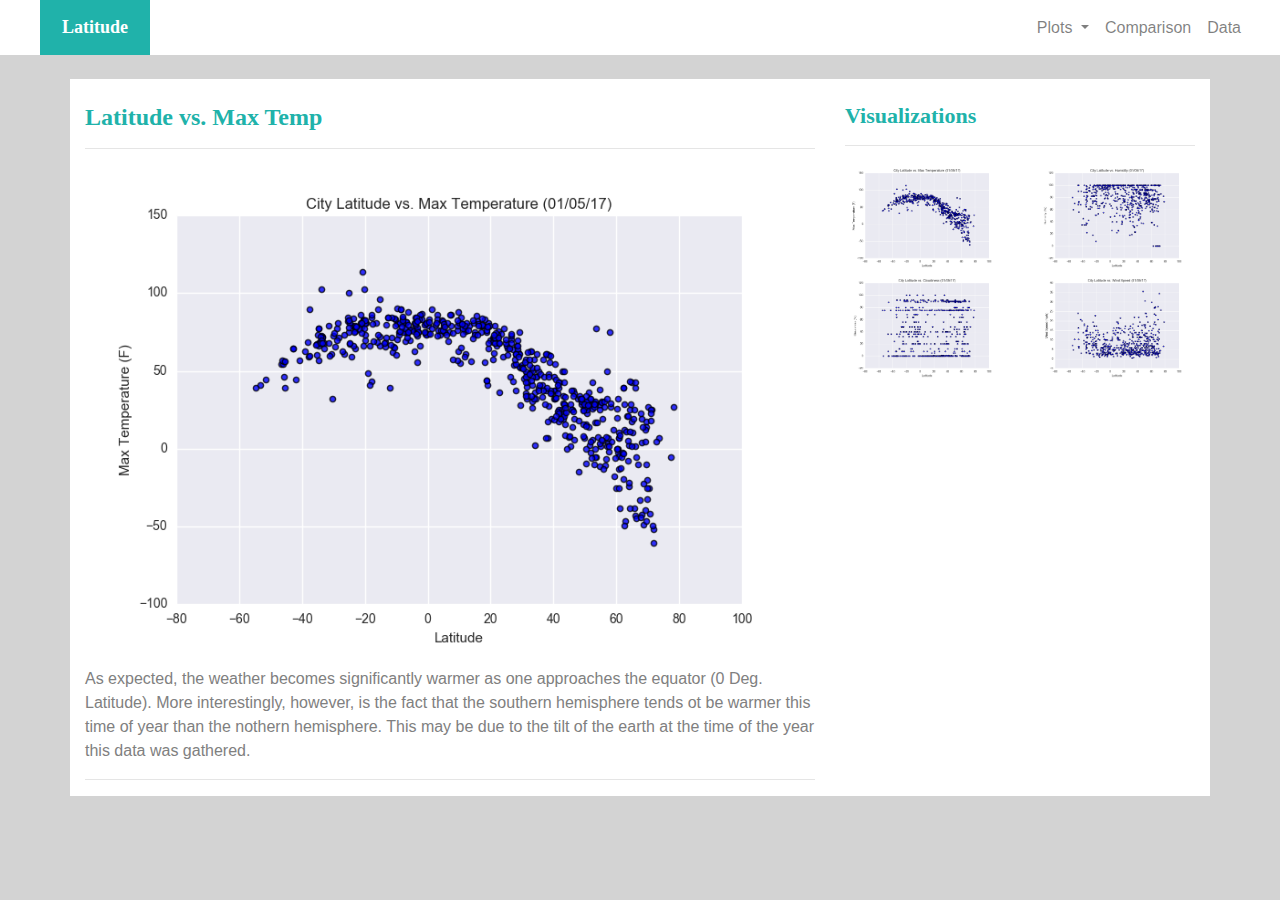
<file: visualization-1.html>
<!DOCTYPE html>
<html lang="en">

<!-- inputting stylesheets - style and bootstrap -->
<head>
	<meta charset="UTF-8">
  	<title>Web Design Challenge - Ana Morales</title>

  	<link rel="stylesheet" href="https://stackpath.bootstrapcdn.com/bootstrap/4.3.1/css/bootstrap.min.css" integrity="sha384-ggOyR0iXCbMQv3Xipma34MD+dH/1fQ784/j6cY/iJTQUOhcWr7x9JvoRxT2MZw1T" crossorigin="anonymous">
  	
	<link rel="stylesheet" href="style.css">

	<script src="https://code.jquery.com/jquery-3.3.1.slim.min.js" integrity="sha384-q8i/X+965DzO0rT7abK41JStQIAqVgRVzpbzo5smXKp4YfRvH+8abtTE1Pi6jizo" crossorigin="anonymous"></script>
	<script src="https://cdnjs.cloudflare.com/ajax/libs/popper.js/1.14.7/umd/popper.min.js" integrity="sha384-UO2eT0CpHqdSJQ6hJty5KVphtPhzWj9WO1clHTMGa3JDZwrnQq4sF86dIHNDz0W1" crossorigin="anonymous"></script>
	<script src="https://stackpath.bootstrapcdn.com/bootstrap/4.3.1/js/bootstrap.min.js" integrity="sha384-JjSmVgyd0p3pXB1rRibZUAYoIIy6OrQ6VrjIEaFf/nJGzIxFDsf4x0xIM+B07jRM" crossorigin="anonymous"></script>

</head>
<body>
	 <!-- initiating header, home button and drop down menu -->
	<div>
		<div class="row">
			<div class="col col-6 homebutton">
				<a href="index.html">Latitude</a>
			</div>
			<div class="col col-6 menubuttons headertop">

		<nav class="navbar navbar-expand-md navbar-light">
			<button class="navbar-toggler" type="button" data-toggle="collapse" data-target="#navbarTogglerDemo03"
            aria-controls="navbarTogglerDemo03" aria-expanded="false" aria-label="Toggle navigation">
            <span class="navbar-toggler-icon"></span>
          </button>

        <div class="collapse navbar-collapse" id="navbarTogglerDemo03">
            <ul class="navbar-nav">
              <li class="nav-item dropdown">
                <a class="nav-link dropdown-toggle" href="#" id="navbarDropdownMenuLink" data-toggle="dropdown"
                  aria-haspopup="true" aria-expanded="false">
                  Plots
                </a>
                <div class="dropdown-menu" aria-labelledby="navbarDropdownMenuLink">
                  <a class="dropdown-item" href="visualization-1.html">Max Temperature</a>
                  <a class="dropdown-item" href="visualization-2.html">Humidity</a>
                  <a class="dropdown-item" href="visualization-3.html">Cloudiness</a>
                  <a class="dropdown-item" href="visualization-4.html">Wind Speed</a>
                </div>
              </li>
              <li class="nav-item">
                <a class="nav-link" href="comparison.html">Comparison</a>
              </li>
              <li class="nav-item">
                <a class="nav-link" href="data.html">Data</a>
              </li>
            </ul>
          </div>
        </nav>
      </div>
    </div>
  </div>	

  <!-- initiating main body content -->
  <div class="container">
    <br>
    <div class="row">
      <div class="col col-12 col-md-8 dividerbody">
        <br>
        <h1>Latitude vs. Max Temp</h1>
        <hr>
        <a href="visualization-1.html"><img src="Resources/Fig1.png" alt="Latitude vs. Max Temp"></a>

        <p>
        As expected, the weather becomes significantly warmer as one approaches the equator (0 Deg. Latitude). More interestingly, however, is the fact that the southern hemisphere tends ot be warmer this time of year than the nothern hemisphere. This may be due to the tilt of the earth at the time of the year this data was gathered.
        </p>
        <hr>
      </div>

        <!-- initiating right side of content (visualization snapshot) -->
        <div class="col col-12 col-md-4 dividerbody">
        <br>
        <h2>Visualizations</h2>
        <hr>
        <div class='row'>
          <div class="col col-3 col-md-6">
            <a href="visualization-1.html"><img src="Resources/Fig1.png" alt="Latitude vs. Temperature"></a>
          </div>
          <div class="col col-3 col-md-6">
            <a href="visualization-2.html"><img src="Resources/Fig2.png" alt="Latitude vs. Humidity"></a>
          </div>
          <div class="col col-3 col-md-6">
            <a href="visualization-3.html"><img src="Resources/Fig3.png" alt="Latitude vs. Cloudiness"></a>
          </div>
          <div class="col col-3 col-md-6">
            <a href="visualization-4.html"><img src="Resources/Fig4.png" alt="Latitude vs. Wind Speed"></a>
          </div>
        </div>
      </div>
    </div>
  </div>

  </body>
</html>
</file>
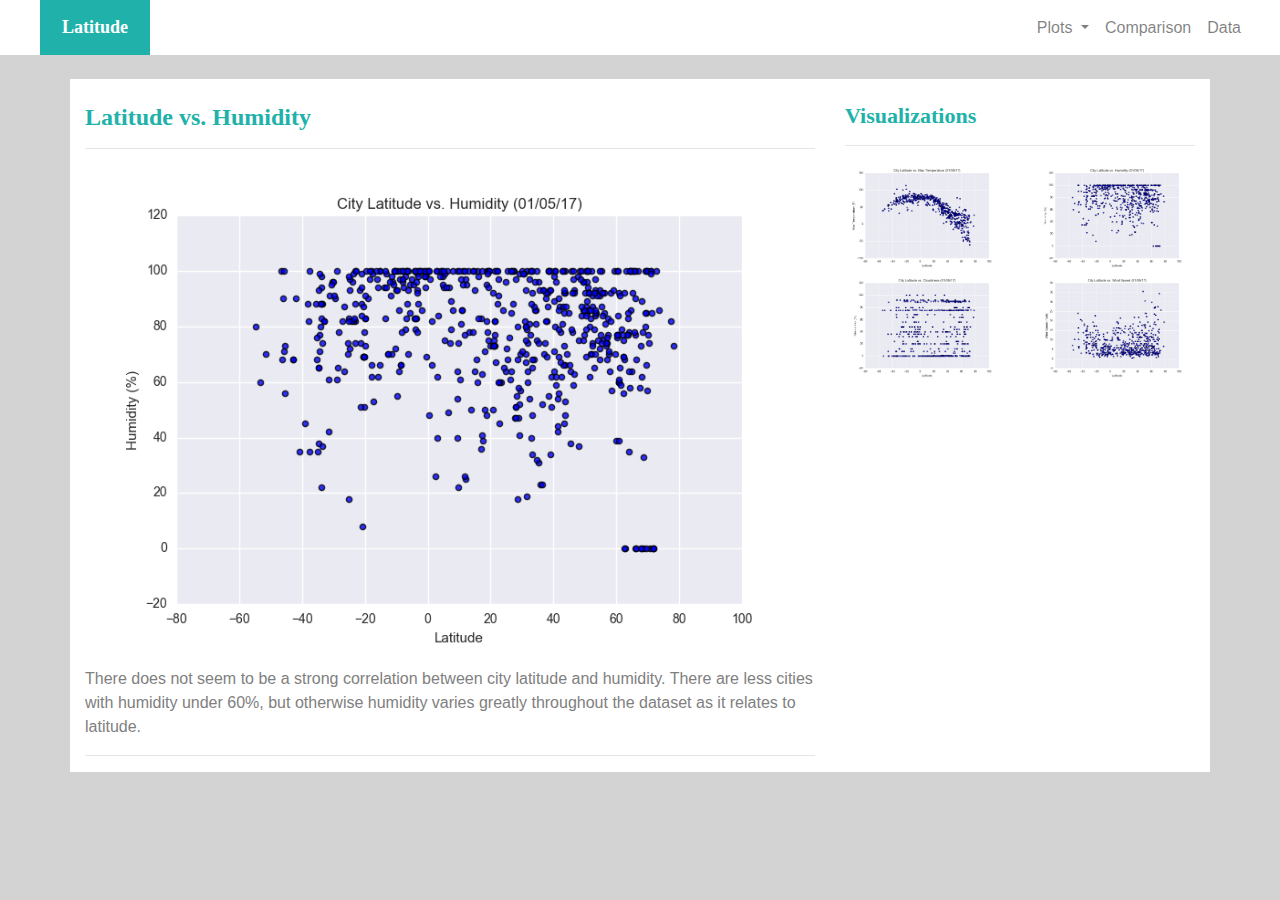
<file: visualization-2.html>
<!DOCTYPE html>
<html lang="en">

<!-- inputting stylesheets - style and bootstrap -->
<head>
	<meta charset="UTF-8">
  	<title>Web Design Challenge - Ana Morales</title>

  	<link rel="stylesheet" href="https://stackpath.bootstrapcdn.com/bootstrap/4.3.1/css/bootstrap.min.css" integrity="sha384-ggOyR0iXCbMQv3Xipma34MD+dH/1fQ784/j6cY/iJTQUOhcWr7x9JvoRxT2MZw1T" crossorigin="anonymous">
  	
	<link rel="stylesheet" href="style.css">

	<script src="https://code.jquery.com/jquery-3.3.1.slim.min.js" integrity="sha384-q8i/X+965DzO0rT7abK41JStQIAqVgRVzpbzo5smXKp4YfRvH+8abtTE1Pi6jizo" crossorigin="anonymous"></script>
	<script src="https://cdnjs.cloudflare.com/ajax/libs/popper.js/1.14.7/umd/popper.min.js" integrity="sha384-UO2eT0CpHqdSJQ6hJty5KVphtPhzWj9WO1clHTMGa3JDZwrnQq4sF86dIHNDz0W1" crossorigin="anonymous"></script>
	<script src="https://stackpath.bootstrapcdn.com/bootstrap/4.3.1/js/bootstrap.min.js" integrity="sha384-JjSmVgyd0p3pXB1rRibZUAYoIIy6OrQ6VrjIEaFf/nJGzIxFDsf4x0xIM+B07jRM" crossorigin="anonymous"></script>

</head>
<body>
	<!-- initiating header, home button and drop down menu -->
	<div>
		<div class="row">
			<div class="col col-6 homebutton">
				<a href="index.html">Latitude</a>
			</div>
			<div class="col col-6 menubuttons headertop">

		<nav class="navbar navbar-expand-md navbar-light">
			<button class="navbar-toggler" type="button" data-toggle="collapse" data-target="#navbarTogglerDemo03"
            aria-controls="navbarTogglerDemo03" aria-expanded="false" aria-label="Toggle navigation">
            <span class="navbar-toggler-icon"></span>
          </button>

        <div class="collapse navbar-collapse" id="navbarTogglerDemo03">
            <ul class="navbar-nav">
              <li class="nav-item dropdown">
                <a class="nav-link dropdown-toggle" href="#" id="navbarDropdownMenuLink" data-toggle="dropdown"
                  aria-haspopup="true" aria-expanded="false">
                  Plots
                </a>
                <div class="dropdown-menu" aria-labelledby="navbarDropdownMenuLink">
                  <a class="dropdown-item" href="visualization-1.html">Max Temperature</a>
                  <a class="dropdown-item" href="visualization-2.html">Humidity</a>
                  <a class="dropdown-item" href="visualization-3.html">Cloudiness</a>
                  <a class="dropdown-item" href="visualization-4.html">Wind Speed</a>
                </div>
              </li>
              <li class="nav-item">
                <a class="nav-link" href="comparison.html">Comparison</a>
              </li>
              <li class="nav-item">
                <a class="nav-link" href="data.html">Data</a>
              </li>
            </ul>
          </div>
        </nav>
      </div>
    </div>
  </div>	

  <!-- initiating main body content -->
  <div class="container">
    <br>
    <div class="row">
      <div class="col col-12 col-md-8 dividerbody">
        <br>
        <h1>Latitude vs. Humidity</h1>
        <hr>
        <a href="visualization-2.html"><img src="Resources/Fig2.png" alt="Latitude vs. Humidity"></a>

        <p>
        There does not seem to be a strong correlation between city latitude and humidity. There are less cities with humidity under 60%, but otherwise humidity varies greatly throughout the dataset as it relates to latitude.
        </p>
        <hr>
      </div>

        <!-- initiating right side of content (visualization snapshot) -->
        <div class="col col-12 col-md-4 dividerbody">
        <br>
        <h2>Visualizations</h2>
        <hr>
        <div class='row'>
          <div class="col col-3 col-md-6">
            <a href="visualization-1.html"><img src="Resources/Fig1.png" alt="Latitude vs. Temperature"></a>
          </div>
          <div class="col col-3 col-md-6">
            <a href="visualization-2.html"><img src="Resources/Fig2.png" alt="Latitude vs. Humidity"></a>
          </div>
          <div class="col col-3 col-md-6">
            <a href="visualization-3.html"><img src="Resources/Fig3.png" alt="Latitude vs. Cloudiness"></a>
          </div>
          <div class="col col-3 col-md-6">
            <a href="visualization-4.html"><img src="Resources/Fig4.png" alt="Latitude vs. Wind Speed"></a>
          </div>
        </div>
      </div>
    </div>
  </div>

  </body>
</html>
</file>
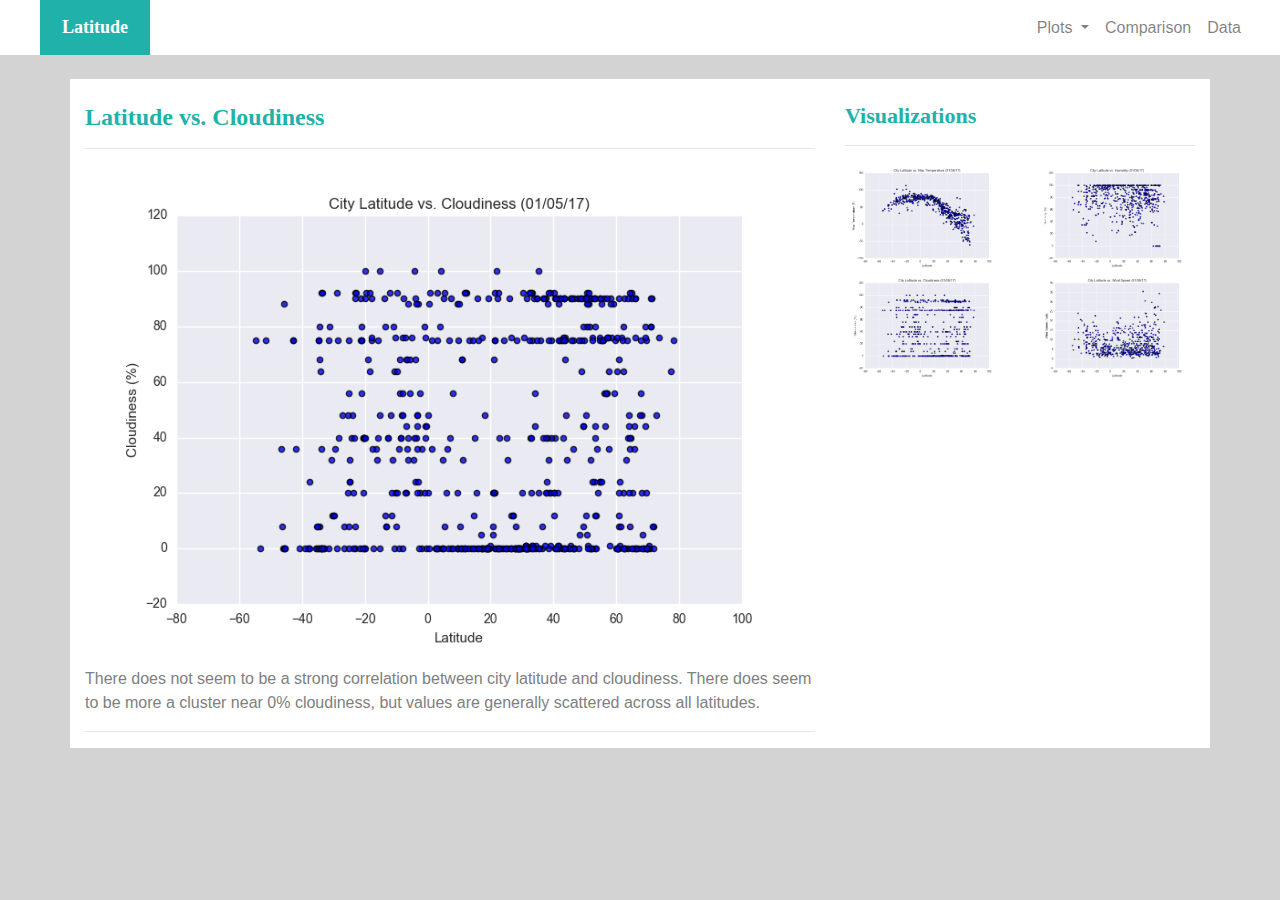
<file: visualization-3.html>
<!DOCTYPE html>
<html lang="en">

<!-- inputting stylesheets - style and bootstrap -->
<head>
	<meta charset="UTF-8">
  	<title>Web Design Challenge - Ana Morales</title>

  	<link rel="stylesheet" href="https://stackpath.bootstrapcdn.com/bootstrap/4.3.1/css/bootstrap.min.css" integrity="sha384-ggOyR0iXCbMQv3Xipma34MD+dH/1fQ784/j6cY/iJTQUOhcWr7x9JvoRxT2MZw1T" crossorigin="anonymous">
  	
	<link rel="stylesheet" href="style.css">

	<script src="https://code.jquery.com/jquery-3.3.1.slim.min.js" integrity="sha384-q8i/X+965DzO0rT7abK41JStQIAqVgRVzpbzo5smXKp4YfRvH+8abtTE1Pi6jizo" crossorigin="anonymous"></script>
	<script src="https://cdnjs.cloudflare.com/ajax/libs/popper.js/1.14.7/umd/popper.min.js" integrity="sha384-UO2eT0CpHqdSJQ6hJty5KVphtPhzWj9WO1clHTMGa3JDZwrnQq4sF86dIHNDz0W1" crossorigin="anonymous"></script>
	<script src="https://stackpath.bootstrapcdn.com/bootstrap/4.3.1/js/bootstrap.min.js" integrity="sha384-JjSmVgyd0p3pXB1rRibZUAYoIIy6OrQ6VrjIEaFf/nJGzIxFDsf4x0xIM+B07jRM" crossorigin="anonymous"></script>

</head>
<body>
	<!-- initiating header, home button and drop down menu -->
	<div>
		<div class="row">
			<div class="col col-6 homebutton">
				<a href="index.html">Latitude</a>
			</div>
			<div class="col col-6 menubuttons headertop">

		<nav class="navbar navbar-expand-md navbar-light">
			<button class="navbar-toggler" type="button" data-toggle="collapse" data-target="#navbarTogglerDemo03"
            aria-controls="navbarTogglerDemo03" aria-expanded="false" aria-label="Toggle navigation">
            <span class="navbar-toggler-icon"></span>
          </button>

        <div class="collapse navbar-collapse" id="navbarTogglerDemo03">
            <ul class="navbar-nav">
              <li class="nav-item dropdown">
                <a class="nav-link dropdown-toggle" href="#" id="navbarDropdownMenuLink" data-toggle="dropdown"
                  aria-haspopup="true" aria-expanded="false">
                  Plots
                </a>
                <div class="dropdown-menu" aria-labelledby="navbarDropdownMenuLink">
                  <a class="dropdown-item" href="visualization-1.html">Max Temperature</a>
                  <a class="dropdown-item" href="visualization-2.html">Humidity</a>
                  <a class="dropdown-item" href="visualization-3.html">Cloudiness</a>
                  <a class="dropdown-item" href="visualization-4.html">Wind Speed</a>
                </div>
              </li>
              <li class="nav-item">
                <a class="nav-link" href="comparison.html">Comparison</a>
              </li>
              <li class="nav-item">
                <a class="nav-link" href="data.html">Data</a>
              </li>
            </ul>
          </div>
        </nav>
      </div>
    </div>
  </div>	

  <!-- initiating main body content -->
  <div class="container">
    <br>
    <div class="row">
      <div class="col col-12 col-md-8 dividerbody">
        <br>
        <h1>Latitude vs. Cloudiness</h1>
        <hr>
        <a href="visualization-3.html"><img src="Resources/Fig3.png" alt="Latitude vs. Cloudiness"></a>

        <p>
        There does not seem to be a strong correlation between city latitude and cloudiness. There does seem to be more a cluster near 0% cloudiness, but values are generally scattered across all latitudes.
        </p>
        <hr>
      </div>

        <!-- initiating right side of content (visualization snapshot) -->
        <div class="col col-12 col-md-4 dividerbody">
        <br>
        <h2>Visualizations</h2>
        <hr>
        <div class='row'>
          <div class="col col-3 col-md-6">
            <a href="visualization-1.html"><img src="Resources/Fig1.png" alt="Latitude vs. Temperature"></a>
          </div>
          <div class="col col-3 col-md-6">
            <a href="visualization-2.html"><img src="Resources/Fig2.png" alt="Latitude vs. Humidity"></a>
          </div>
          <div class="col col-3 col-md-6">
            <a href="visualization-3.html"><img src="Resources/Fig3.png" alt="Latitude vs. Cloudiness"></a>
          </div>
          <div class="col col-3 col-md-6">
            <a href="visualization-4.html"><img src="Resources/Fig4.png" alt="Latitude vs. Wind Speed"></a>
          </div>
        </div>
      </div>
    </div>
  </div>

  </body>
</html>
</file>
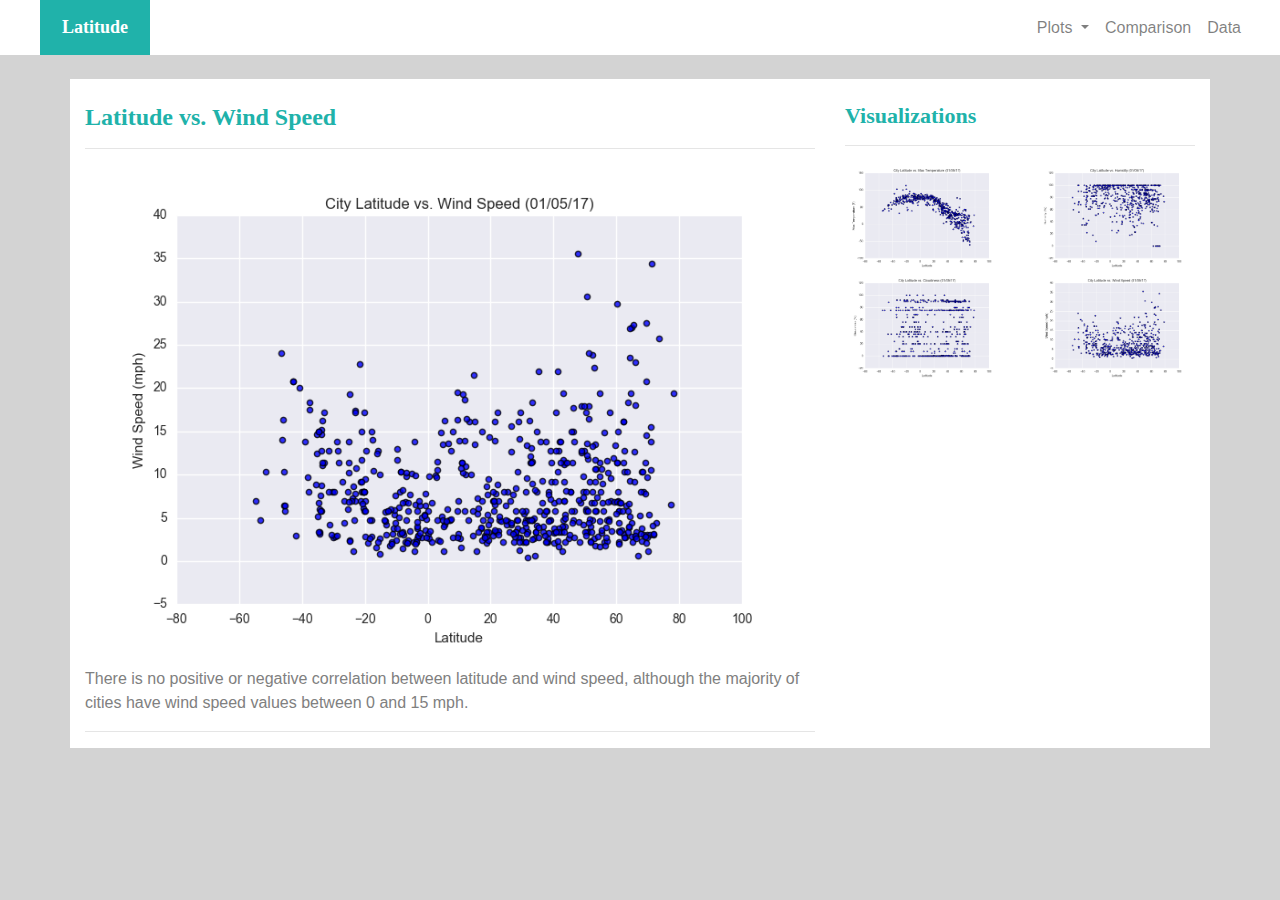
<file: visualization-4.html>
<!DOCTYPE html>
<html lang="en">

<!-- inputting stylesheets - style and bootstrap -->
<head>
	<meta charset="UTF-8">
  	<title>Web Design Challenge - Ana Morales</title>

  	<link rel="stylesheet" href="https://stackpath.bootstrapcdn.com/bootstrap/4.3.1/css/bootstrap.min.css" integrity="sha384-ggOyR0iXCbMQv3Xipma34MD+dH/1fQ784/j6cY/iJTQUOhcWr7x9JvoRxT2MZw1T" crossorigin="anonymous">
  	
	<link rel="stylesheet" href="style.css">

	<script src="https://code.jquery.com/jquery-3.3.1.slim.min.js" integrity="sha384-q8i/X+965DzO0rT7abK41JStQIAqVgRVzpbzo5smXKp4YfRvH+8abtTE1Pi6jizo" crossorigin="anonymous"></script>
	<script src="https://cdnjs.cloudflare.com/ajax/libs/popper.js/1.14.7/umd/popper.min.js" integrity="sha384-UO2eT0CpHqdSJQ6hJty5KVphtPhzWj9WO1clHTMGa3JDZwrnQq4sF86dIHNDz0W1" crossorigin="anonymous"></script>
	<script src="https://stackpath.bootstrapcdn.com/bootstrap/4.3.1/js/bootstrap.min.js" integrity="sha384-JjSmVgyd0p3pXB1rRibZUAYoIIy6OrQ6VrjIEaFf/nJGzIxFDsf4x0xIM+B07jRM" crossorigin="anonymous"></script>

</head>
<body>
	<!-- initiating header, home button and drop down menu -->
	<div>
		<div class="row">
			<div class="col col-6 homebutton">
				<a href="index.html">Latitude</a>
			</div>
			<div class="col col-6 menubuttons headertop">

		<nav class="navbar navbar-expand-md navbar-light">
			<button class="navbar-toggler" type="button" data-toggle="collapse" data-target="#navbarTogglerDemo03"
            aria-controls="navbarTogglerDemo03" aria-expanded="false" aria-label="Toggle navigation">
            <span class="navbar-toggler-icon"></span>
          </button>

        <div class="collapse navbar-collapse" id="navbarTogglerDemo03">
            <ul class="navbar-nav">
              <li class="nav-item dropdown">
                <a class="nav-link dropdown-toggle" href="#" id="navbarDropdownMenuLink" data-toggle="dropdown"
                  aria-haspopup="true" aria-expanded="false">
                  Plots
                </a>
                <div class="dropdown-menu" aria-labelledby="navbarDropdownMenuLink">
                  <a class="dropdown-item" href="visualization-1.html">Max Temperature</a>
                  <a class="dropdown-item" href="visualization-2.html">Humidity</a>
                  <a class="dropdown-item" href="visualization-3.html">Cloudiness</a>
                  <a class="dropdown-item" href="visualization-4.html">Wind Speed</a>
                </div>
              </li>
              <li class="nav-item">
                <a class="nav-link" href="comparison.html">Comparison</a>
              </li>
              <li class="nav-item">
                <a class="nav-link" href="data.html">Data</a>
              </li>
            </ul>
          </div>
        </nav>
      </div>
    </div>
  </div>	

  <!-- initiating main body content -->
  <div class="container">
    <br>
    <div class="row">
      <div class="col col-12 col-md-8 dividerbody">
        <br>
        <h1>Latitude vs. Wind Speed</h1>
        <hr>
        <a href="visualization-4.html"><img src="Resources/Fig4.png" alt="Latitude vs. Wind Speed"></a>

        <p>
        There is no positive or negative correlation between latitude and wind speed, although the majority of cities have wind speed values between 0 and 15 mph.
        </p>
        <hr>
      </div>

        <!-- initiating right side of content (visualization snapshot) -->
        <div class="col col-12 col-md-4 dividerbody">
        <br>
        <h2>Visualizations</h2>
        <hr>
        <div class='row'>
          <div class="col col-3 col-md-6">
            <a href="visualization-1.html"><img src="Resources/Fig1.png" alt="Latitude vs. Temperature"></a>
          </div>
          <div class="col col-3 col-md-6">
            <a href="visualization-2.html"><img src="Resources/Fig2.png" alt="Latitude vs. Humidity"></a>
          </div>
          <div class="col col-3 col-md-6">
            <a href="visualization-3.html"><img src="Resources/Fig3.png" alt="Latitude vs. Cloudiness"></a>
          </div>
          <div class="col col-3 col-md-6">
            <a href="visualization-4.html"><img src="Resources/Fig4.png" alt="Latitude vs. Wind Speed"></a>
          </div>
        </div>
      </div>
    </div>
  </div>

  </body>
</html>
</file>
<file: style.css>
img {
  max-width: 100%;
}

#imgsel{
  border: lightseagreen 2px solid;
}

h1, h2, h3{
  font-family: Georgia, 'Times New Roman', Times, serif;
  color: lightseagreen;
}

h1{
  font-size: 24px;
  font-weight: bold;
  text-align:left;
}

h2{
  font-size: 22px;
  font-weight: bold;
  text-align:left;
}

h3{
  font-size: 16px;
  font-weight: bold;
  text-align: center;
}

p{
  color: gray;
  text-align:left;
}

.navbar{
    position: absolute;
    right: 30px;
}

.navbar a{
  background-color:white;
}

body {
  width: 100%;
  min-height:100%;
  background-color: lightgray;
}

.col {
  width: 100%;
  /* border: black 1px solid; */
  /* Font color */
  /* color:blue;  */
} 

.homebutton{
  background-color: white;
  z-index:2;
}

.homebutton a{
  width: 110px;
  background: lightseagreen;
  font-family: Georgia, 'Times New Roman', Times, serif;
  font-size: 18px;
  font-weight: bold;
  color: white;
  text-align: center;
  display: block;
  padding: 14px;
  margin: 0px 0px 0px 40px;
}

.headertop{
  background-color: white;
  z-index:2;
}

.dividerbody{
  background-color: white;
  z-index:1;
}

.dividertable{
  text-align:center;
  background-color: white;
  z-index:1;
}

.dividerbott {
  width:100%;
  /* position:absolute; */
  bottom:0;
  background-color: gray;
  z-index:0;
  font-size: 12px;
  color: white;
  text-align: center;
  padding: 5px;
  margin: 0px;
}
</file>
